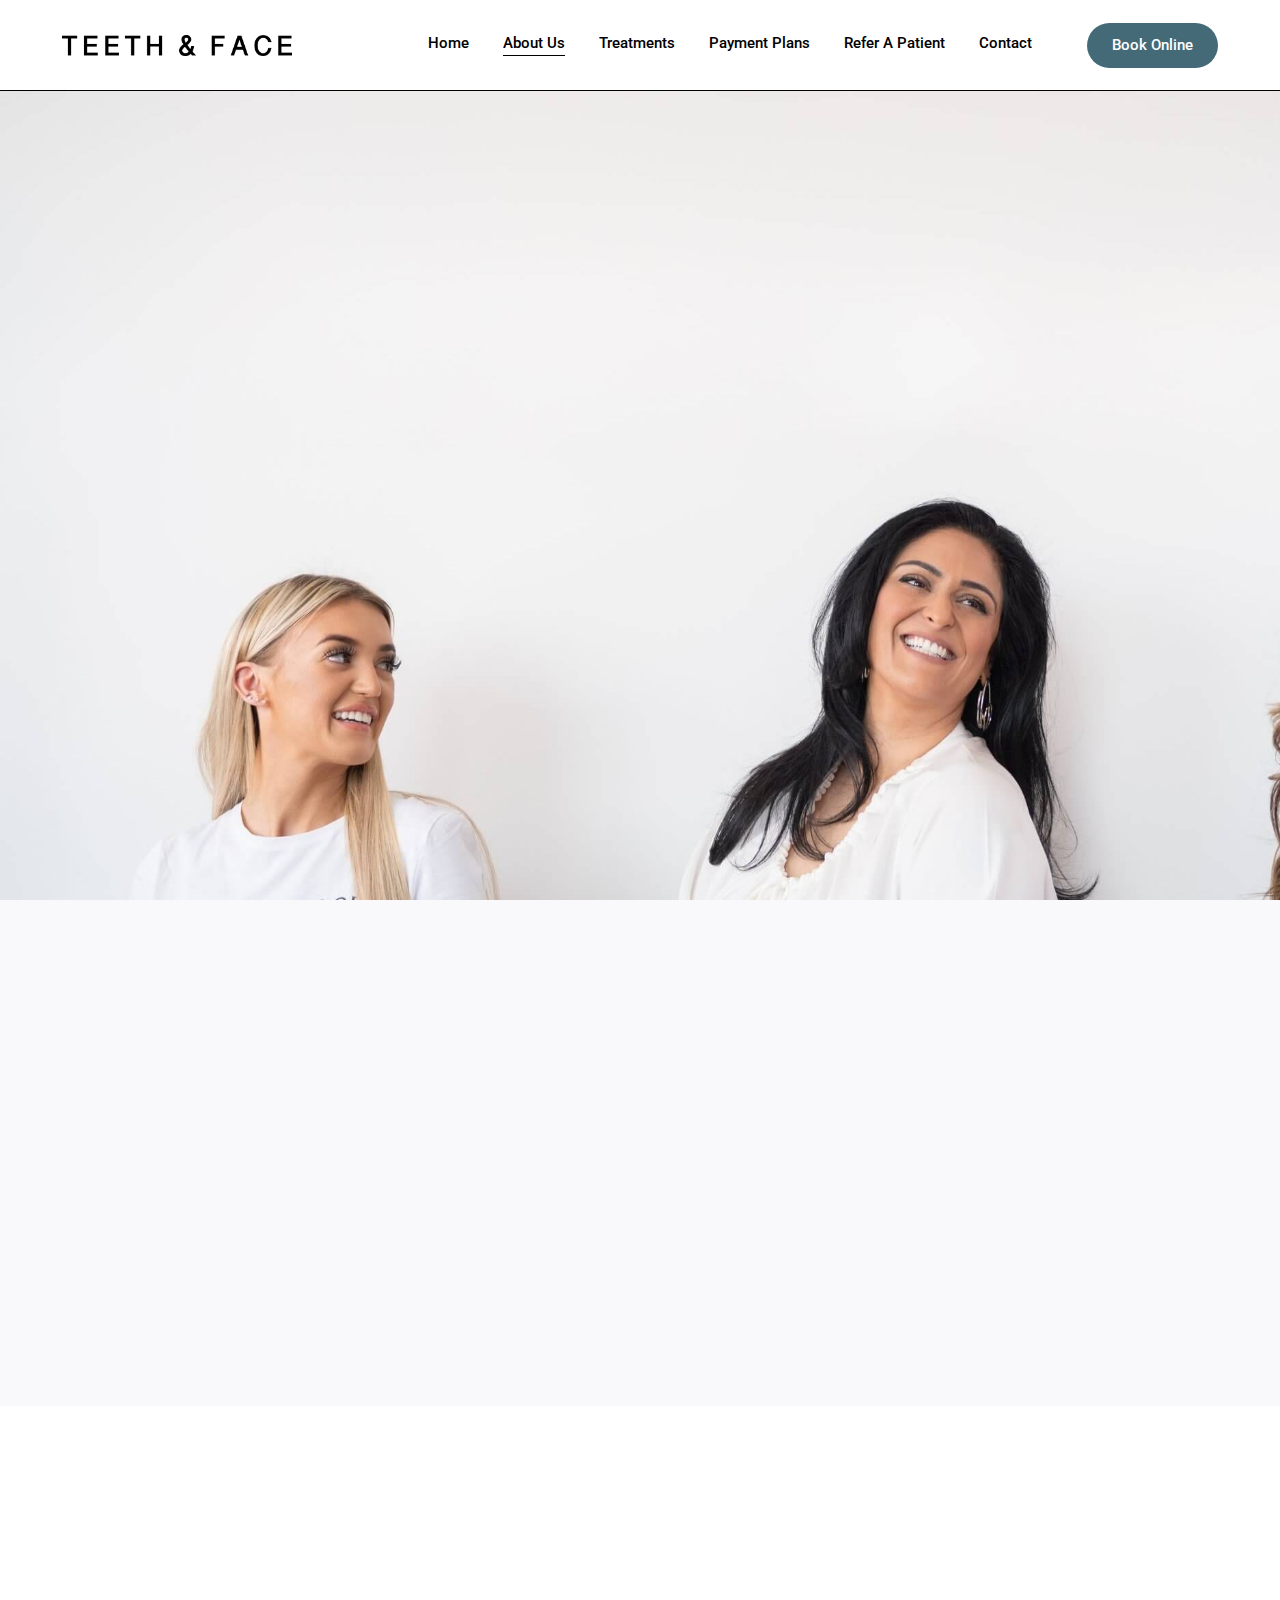
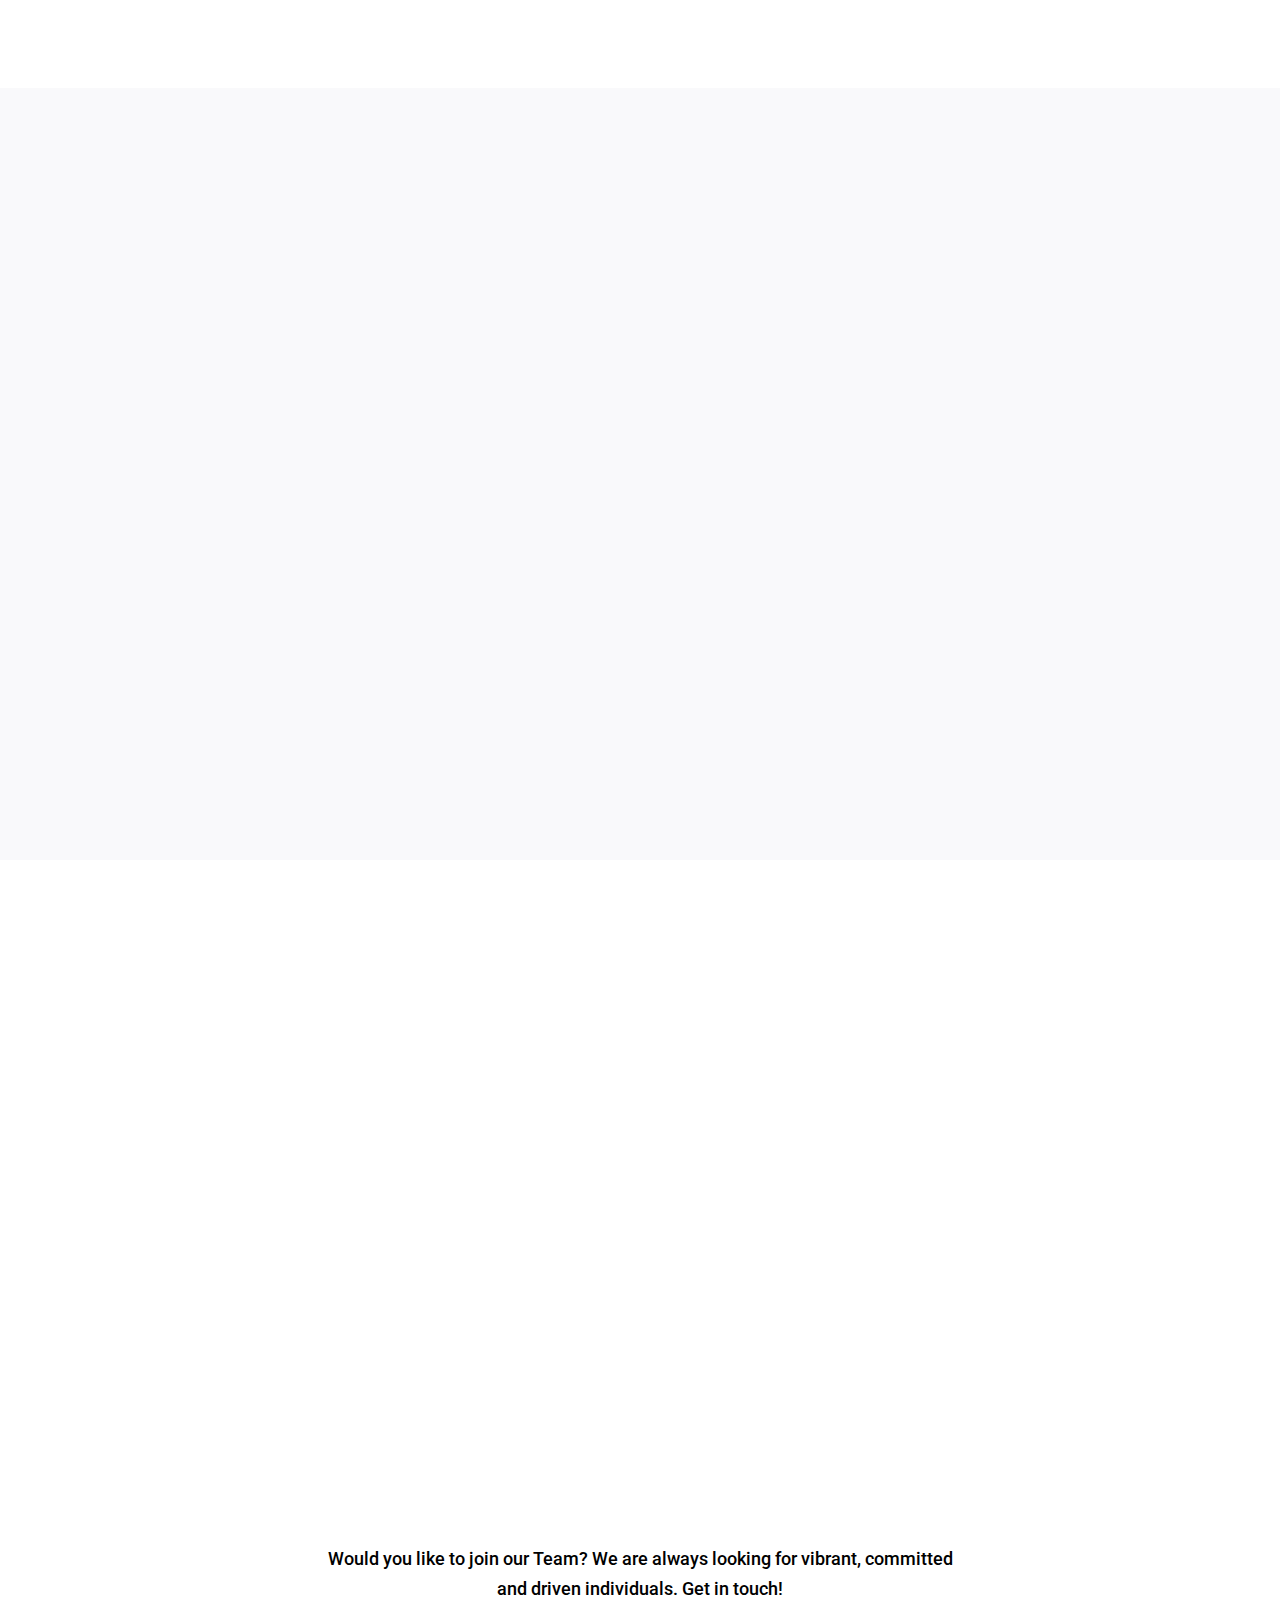
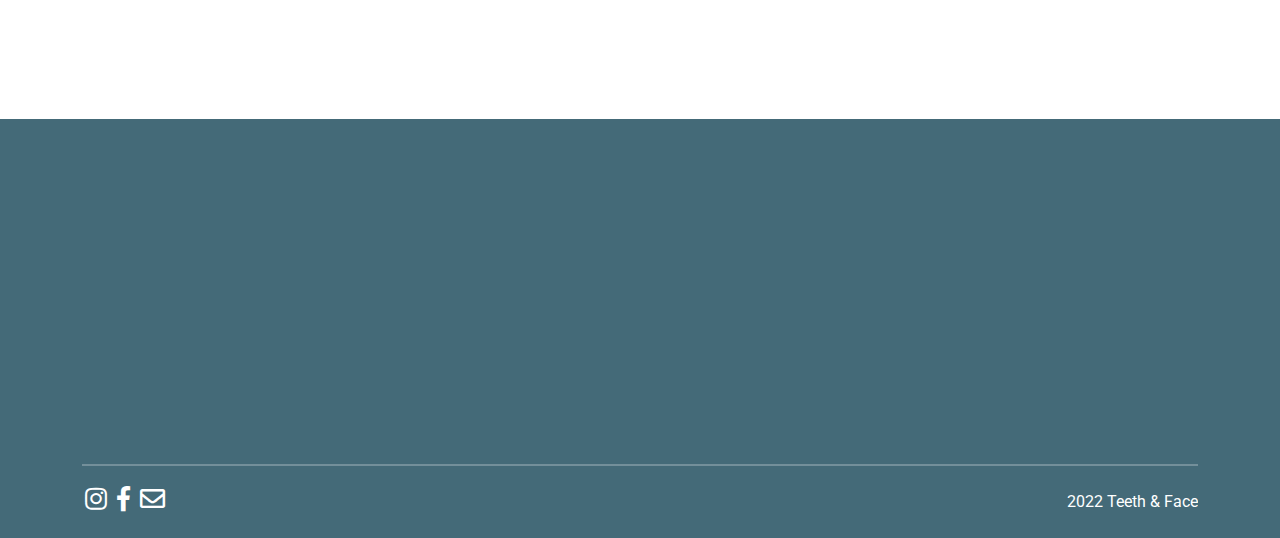
<file: about.html>
<!DOCTYPE html>
<html lang="en">

<head>
    <!-- ========== Meta Tags ========== -->
    <meta charset="UTF-8">
    <meta http-equiv="X-UA-Compatible" content="IE=edge">
    <meta name="viewport" content="width=device-width, initial-scale=1.0">
    <meta name="author" content="modinatheme">
    <!-- ======== Page title ============ -->
    <title>Cosmetic Dentistry Birmingham Facial Aesthetics </title>
    <!-- ========== Favicon Icon ========== -->
    <link rel="shortcut icon" href="assets/img/">
    <!-- ===========  All Stylesheet ================= -->
    <!--  Icon css plugins -->
    <link rel="stylesheet" href="assets/css/icons.css">
    <!--  animate css plugins -->
    <link rel="stylesheet" href="assets/css/animate.min.css">
    <!--  carousel css plugins -->
    <link rel="stylesheet" href="assets/css/owl.carousel.min.css">
    <!--  Bootstrap css plugins -->
    <link rel="stylesheet" href="assets/css/bootstrap.min.css">
    <!--  main style css file -->
    <link rel="stylesheet" href="assets/css/style.css">
    
</head>

<body class="body-wrapper">    
   <!-- welcome content start from here -->
    <header class="header-wrap" id="topbar">
        <div class="container-fluid">
            <div class="d-flex justify-content-between align-items-center py-3">
                <div class="logo">
                    <a href="index.html">
                        <img src="assets/img/logo.png" alt="logo">
                    </a>
                </div>
                <div class="main_content_nav d-flex align-items-center">
                    <div class="main-menu d-none d-lg-block">
                        <ul>
                            <li><a href="index.html">Home</a></li>
                            <li><a  class="active" href="about.html">About Us</a> </li>
                            <li><a href="treatments.html">Treatments</a></li>
                            <li><a href="payment-plans.html">Payment Plans</a></li>
                            <li><a href="refer.html">Refer a Patient</a></li>
                            <li><a href="contact.html">Contact</a></li>
                        </ul>
                    </div>
                    <div class="d-none d-sm-block pl-xl-0">
                        <a href="contact.html" class="theme-btn">Book Online</a>
                    </div>
                    <div class="mobile-nav-bar col-sm-1 col-6">
                        <div class="mobile-nav-wrap">                    
                            <div id="hamburger">
                                <i class="fal fa-bars"></i>
                            </div>
                            <!-- mobile menu - responsive menu  -->
                            <div class="mobile-nav">
                                <button type="button" class="close-nav">
                                    <i class="fal fa-times-circle"></i>
                                </button>
                                <nav class="sidebar-nav">
                                    <ul class="metismenu" id="mobile-menu">
                                        <li><a href="index.html">Home</a></li>
                                        <li><a href="about.html">About Us</a> </li>
                                        <li><a href="treatments.html">Treatments</a></li>
                                        <li><a href="payment-plans.html">Payment Plans</a></li>
                                        <li><a href="refer.html">Refer a Patient</a></li>
                                        <li><a href="contact.html">Contact</a></li>
                                    </ul>
                                </nav>
                            </div>                            
                        </div>
                        <div class="overlay"></div>
                    </div>
                </div>
            </div>
        </div>
    </header>
    <div class="offcanvas-overlay"></div> <!-- offcanvas-overlay -->

    <!-- banner section start -->
    <section class="banner_wrapper banner_wrapper_2 bg-center bg-cover" style="background-image: url(./assets/img/banner/banner_02.jpg);">
        <div class="container">
            <div class="row">
                <div class="col-12">
                    <div class="banner_title">
                        <!-- <h1>High-Quality Dental and Facial Aesthetics</h1>
                        <h4>We care about you!</h4>
                        <a href="#" class="theme-btn">Book Now</a> -->
                    </div>
                </div>
            </div>
        </div>
    </section>
    <!-- banner section end -->

    <!-- content-wrapper start -->
    <div class="content-wrapper overflow-hidden wow slideInUp" data-wow-duration="1s">
        <div class="content_wrapper_2">
            <div class="continer">
                <div class="content text-center wow slideInUp" data-wow-duration="1s">
                    <h1>High-Quality Dental and Facial Aesthetics</h1>
                    <div class="img_routet">
                        <img src="./assets/img/text_01.png" alt>
                    </div>
                </div>
            </div>
        </div>
        <div class="content text-center my-5 wow slideInDown" data-wow-duration="1s">
            <p>Conveniently located in Birmingham’s Historic Jewellery Quarter, delivering high-quality Dental and Facial Aesthetics treatments. We like natural looking results for all our patients.  We have appointments available within a week, meaning that you can get started straight away. Our surgeries are fully equipped with the latest technology and materials. Your environment will be relaxing and nurturing. </p>
        </div>
    </div>
    <!-- content-wrapper end -->

    <!-- card_wrapper start -->
   <section class="card_wrapper overflow-hidden scetion-padding second-bg">
    <div class="container">
        <div class="row">
            <div class="col-12">
                <div class="section-title text-center wow slideInDown" data-wow-duration="1s">
                    <h3 class="text-dark">Meet the Team</h3>
                </div>
            </div>
        </div>
        <div class="row">
            <div class="col-lg-3 col-md-4 col-sm-6 wow slideInUp" data-wow-duration="1s">
                <div class="single_card_man">
                    <div class="single_card_img">
                        <img src="./assets/img/card/card_04.jpg" alt="">
                    </div>
                    <div class="single_card_content">
                        <h3>Sonya</h3>
                        <span>Compliance Manager</span>
                    </div>
                </div>
            </div>
            <div class="col-lg-3 col-md-4 col-sm-6 wow slideInUp" data-wow-duration="1.5s">
                <div class="single_card_man">
                    <div class="single_card_img">
                        <img src="./assets/img/card/card_02.jpg" alt="">
                    </div>
                    <div class="single_card_content">
                        <h3>Alice</h3>
                        <span>Lead Nurse</span>
                    </div>
                </div>
            </div>
            <div class="col-lg-3 col-md-4 col-sm-6 wow slideInUp" data-wow-duration="2s">
                <div class="single_card_man">
                    <div class="single_card_img">
                        <img src="./assets/img/card/card_03.jpg" alt="">
                    </div>
                    <div class="single_card_content">
                        <h3>Shannon</h3>
                        <span>Patient Concierge</span>
                    </div>
                </div>
            </div>
            <div class="col-lg-3 col-md-4 col-sm-6 wow slideInUp" data-wow-duration="2.5s">
                <div class="single_card_man">
                    <div class="single_card_img">
                        <img src="./assets/img/card/card_01.jpg" alt="">
                    </div>
                    <div class="single_card_content">
                        <h3>Dr Gurprit</h3>
                        <span>Clinical Director</span>
                    </div>
                </div>
            </div>
        </div>
    </div>
   </section>
    <!-- card_wrapper end -->

    <!-- About wrapper start -->
    <section class="about_wrapper bg-transparent scetion-padding overflow-hidden">
        <div class="container">
            <div class="row align-items-center">
                <div class="col-lg-6 mt-30 wow slideInLeft" data-wow-duration="1s">
                    <div class="about_img">
                        <img src="./assets/img/img/img_01.jpg" alt="">
                    </div>
                </div>
                <div class="col-lg-6 mt-30 ps-lg-4 ps-0 wow slideInRight" data-wow-duration="1s">
                    <div class="about_content">
                        <h3>About Dr Gurprit</h3>
                        <p>Dr Gurprit’s passion is in delivering high quality Cosmetic Dentistry and Facial Aesthetics in a caring and relaxed manner. Her ability to connect with her patients and deliver great treatments for them, make her very popular with our patients.</p>
                        <p>When it comes to Facial Aesthetics, her focus is on natural results. Making people look like a better version of themselves- more rejuvenated and enhanced. Who doesn’t want that?!</p>
                        <a href="#" class="theme-btn">Learn More</a>
                    </div>
                </div>
            </div>
        </div>
    </section>
    <!-- About wrapper end -->

    <!-- Call to Action wrapper start -->
    <section class="cta_wrapper_2 scetion_bottom overflow-hidden">
        <div class="container">
            <div class="row">
                <div class="col-12">
                    <div class="section-title text-center">
                        <p>Would you like to join our Team? We are always looking for vibrant, committed and driven individuals. Get in touch!</p>
                    </div>
                </div>
            </div>
        </div>
    </section>
    <!-- Call to Action wrapper end -->

    <!-- footer wrapper start -->
    <footer class="footer-wrap overflow-hidden">
        <div class="container">
            <div class="row justify-content-between mb-30">
                <div class="col-md-4 col-12 pr-xl-4 wow slideInUp" data-wow-duration="1s">
                    <div class="single-footer-wid">
                        <div class="wid-title">
                            <h3>We’re here to help!</h3>
                        </div>
                        <ul>
                            <li><a href="https://hello@teethface.co.uk">hello@teethface.co.uk</a></li>
                            <li>07485788087</li>
                        </ul>
                    </div>
                </div> 
                <div class="col-md-4 col-12 wow slideInUp" data-wow-duration="1.5s">                        
                    <div class="single-footer-wid">
                        <div class="wid-title">
                            <h3>The Clinic</h3>
                        </div>
                        <ul>
                            <li>3 Legge Ln</li>
                            <li>Birmingham B1 3LD</li>
                        </ul>
                    </div>
                </div> 
                <div class="col-md-4 col-12 wow slideInUp" data-wow-duration="2s">
                    <div class="single-footer-wid">
                        <div class="wid-title">
                            <h3>Explore</h3>
                        </div>
                        <ul>
                            <li><a href="#">Treatments</a></li>
                            <li><a href="#">About</a> </li>
                            <li><a href="#">Payment Plans</a></li>
                            <li><a href="#">Complaints</a></li>
                            <li><a href="#">Privacy Policy</a></li>
                        </ul>
                    </div>
                </div> 
            </div>
        </div>
        <div class="container">
            <hr>
            <div class="footer_bottom">
                <div class="footer_link">
                    <a href="#"><i class="fab fa-instagram"></i></a>
                    <a href="#"><i class="fab fa-facebook-f"></i></a>
                    <a href="#"><i class="far fa-envelope"></i></a>
                </div>
                <p>2022 Teeth & Face</p>
            </div>
        </div>
    </footer>
    <!-- footer wrapper end -->
    
    <!--  ALl JS Plugins
    ====================================== -->
    <script src="assets/js/jquery.min.js"></script>
    <script src="assets/js/bootstrap.min.js"></script>
    <script src="assets/js/scrollUp.min.js"></script>
    <script src="assets/js/owl.carousel.min.js"></script>
    <script src="assets/js/aos.min.js"></script>
    <script src="assets/js/active.js"></script>
</body>

</html>
</file>
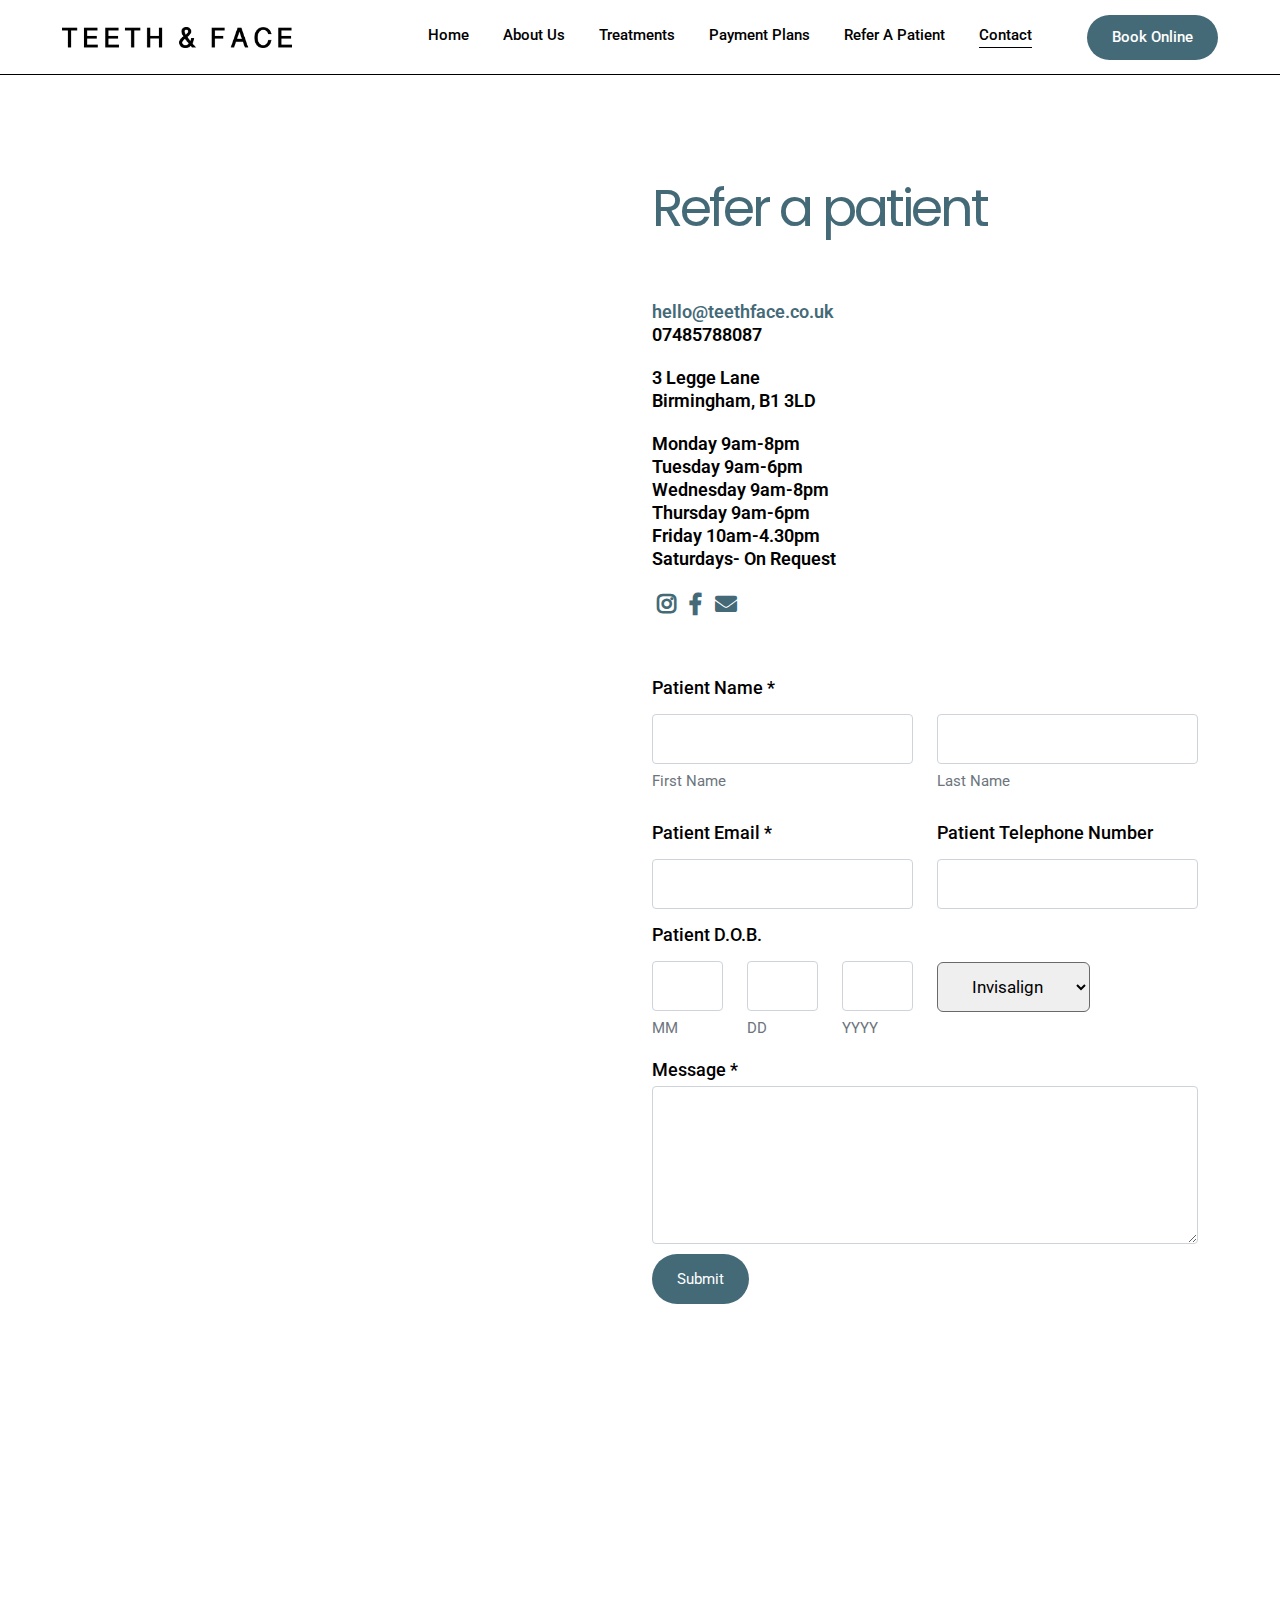
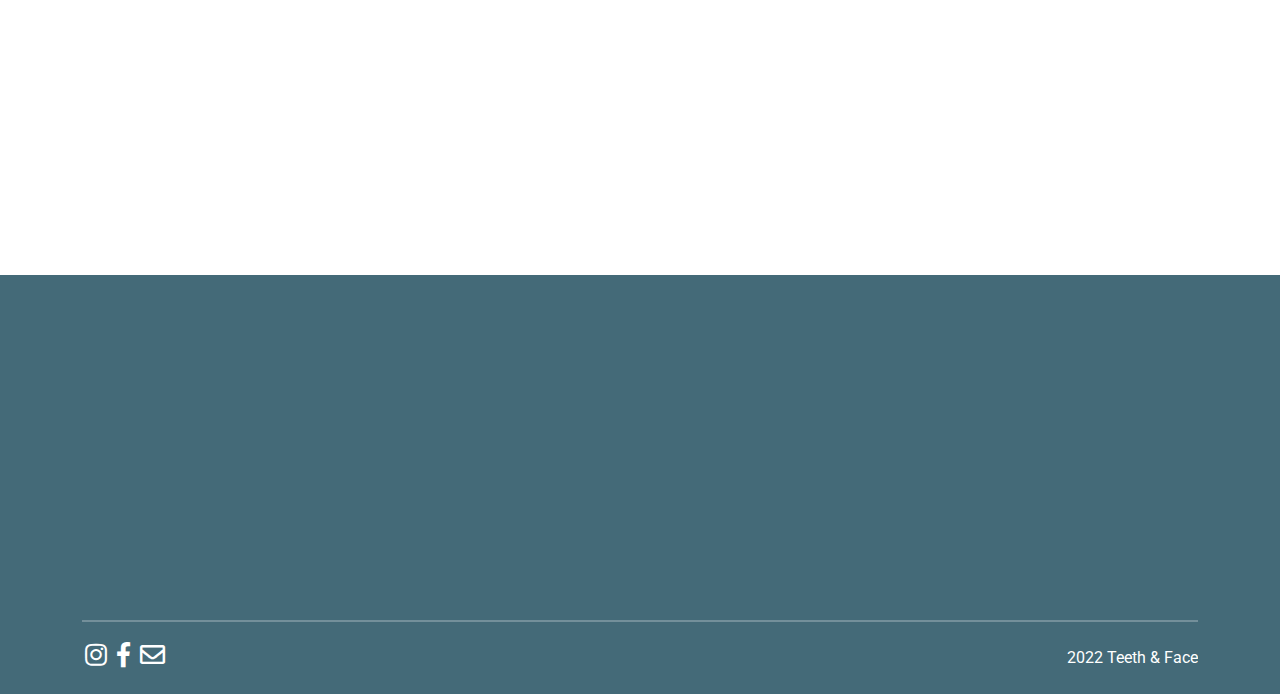
<file: contact.html>
<!DOCTYPE html>
<html lang="en">

<head>
    <!-- ========== Meta Tags ========== -->
    <meta charset="UTF-8">
    <meta http-equiv="X-UA-Compatible" content="IE=edge">
    <meta name="viewport" content="width=device-width, initial-scale=1.0">
    <meta name="author" content="modinatheme">
    <!-- ======== Page title ============ -->
    <title>Cosmetic Dentistry Birmingham Facial Aesthetics </title>
    <!-- ========== Favicon Icon ========== -->
    <link rel="shortcut icon" href="assets/img/">
    <!-- ===========  All Stylesheet ================= -->
   <!--  Icon css plugins -->
   <link rel="stylesheet" href="assets/css/icons.css">
   <!--  animate css plugins -->
   <link rel="stylesheet" href="assets/css/animate.min.css">
   <!--  carousel css plugins -->
   <link rel="stylesheet" href="assets/css/owl.carousel.min.css">
   <!--  Bootstrap css plugins -->
   <link rel="stylesheet" href="assets/css/bootstrap.min.css">
   <!--  main style css file -->
   <link rel="stylesheet" href="assets/css/style.css">
    
</head>

<body class="body-wrapper">    
    <!-- welcome content start from here -->
    <header class="header-wrap" id="topbar">
        <div class="container-fluid">
            <div class="d-flex justify-content-between align-items-center py-2">
                <div class="logo">
                    <a href="index.html">
                        <img src="assets/img/logo.png" alt="logo">
                    </a>
                </div>
                <div class="main_content_nav d-flex align-items-center">
                    <div class="main-menu d-none d-lg-block">
                        <ul>
                            <li><a href="index.html">Home</a></li>
                            <li><a href="about.html">About Us</a> </li>
                            <li><a href="treatments.html">Treatments</a></li>
                            <li><a href="payment-plans.html">Payment Plans</a></li>
                            <li><a href="refer.html">Refer a Patient</a></li>
                            <li><a class="active" href="contact.html">Contact</a></li>
                        </ul>
                    </div>
                    <div class="d-none d-sm-block pl-xl-0">
                        <a href="contact.html" class="theme-btn">Book Online</a>
                    </div>
                    <div class="mobile-nav-bar col-sm-1 col-6">
                        <div class="mobile-nav-wrap">                    
                            <div id="hamburger">
                                <i class="fal fa-bars"></i>
                            </div>
                            <!-- mobile menu - responsive menu  -->
                            <div class="mobile-nav">
                                <button type="button" class="close-nav">
                                    <i class="fal fa-times-circle"></i>
                                </button>
                                <nav class="sidebar-nav">
                                    <ul class="metismenu" id="mobile-menu">
                                        <li><a href="index.html">Home</a></li>
                                        <li><a href="about.html">About Us</a> </li>
                                        <li><a href="treatments.html">Treatments</a></li>
                                        <li><a href="payment-plans.html">Payment Plans</a></li>
                                        <li><a href="refer.html">Refer a Patient</a></li>
                                        <li><a href="contact.html">Contact</a></li>
                                    </ul>
                                </nav>
                            </div>                            
                        </div>
                        <div class="overlay"></div>
                    </div>
                </div>
            </div>
        </div>
    </header>
    <div class="offcanvas-overlay"></div> <!-- offcanvas-overlay -->


    <!-- contact_form_wrapper start -->
    <section class="contact_form_wrapper scetion_top">
        <div class="container">
            <div class="contact_form contact_form_2">
                <div class="row">
                    <div class="col-lg-6">
                        <div class="map">
                          <iframe src="https://www.google.com/maps/embed?pb=!1m14!1m12!1m3!1d6990872.580735703!2d-101.71911709871588!3d40.340277650884495!2m3!1f0!2f0!3f0!3m2!1i1024!2i768!4f13.1!5e0!3m2!1sen!2sbd!4v1672656337392!5m2!1sen!2sbd" width="508" height="500" style="border:0;" allowfullscreen="" loading="lazy" referrerpolicy="no-referrer-when-downgrade"></iframe>
                        </div>
                    </div>
                    <div class="col-lg-6">
                        <div class="section-title mb-40">
                            <h1 class="pb-40">Refer a patient</h1>
                            <div class="working_widget-time">
                                <ul>
                                    <li><a href="https://www.teethface.co.uk/">hello@teethface.co.uk</a></li>
                                    <li>07485788087</li>
                                </ul>
                                <ul>
                                    <li>3 Legge Lane</li>
                                    <li>Birmingham, B1 3LD</li>
                                </ul>
                                <ul>
                                    <li>Monday 9am-8pm</li>
                                    <li>Tuesday 9am-6pm</li>
                                    <li>Wednesday 9am-8pm</li>
                                    <li>Thursday 9am-6pm</li>
                                    <li>Friday 10am-4.30pm</li>
                                    <li>Saturdays- On Request</li>
                                </ul>
                                <ul class="icon_links">
                                    <li><a href="#"><i class="fab fa-instagram"></i></a></li>
                                    <li><a href="#"><i class="fab fa-facebook-f"></i></a></li>
                                    <li><a href="#"><i class="far fa-envelope"></i></a></li>
                                </ul>
                            </div>
                        </div>
                        <form action="#">
                            <div class="row align-items-center">
                                <div class="col-md-6">
                                    <div class="form-group">
                                        <label for="fast">Patient Name *</label>
                                        <input type="text" class="form-control" id="fast" aria-describedby="emailHelp">
                                        <small id="emailHelp" class="form-text text-muted">First Name</small>
                                    </div>
                                </div>
                                <div class="col-md-6">
                                    <div class="form-group">
                                        <label for="last"></label>
                                        <input type="text" class="form-control" id="last" aria-describedby="emailHelp">
                                        <small id="emailHelp" class="form-text text-muted">Last Name</small>
                                    </div>
                                </div>
                                <div class="col-md-6">
                                    <div class="form-group">
                                        <label for="email">Patient Email *</label>
                                        <input type="email" class="form-control" id="email">
                                    </div>
                                </div>
                                <div class="col-md-6">
                                    <div class="form-group">
                                        <label for="Number">Patient Telephone Number</label>
                                        <input type="text" class="form-control" id="Number">
                                    </div>
                                </div>
        
                                <div class="col-md-6">
                                    <div class="row">
                                        <label for="last">Patient D.O.B.</label>
                                        <div class="col-sm-4">
                                            <div class="form-group">
                                                
                                                <input type="text" class="form-control" id="last" aria-describedby="emailHelp">
                                                <small id="emailHelp" class="form-text text-muted">MM</small>
                                            </div>
                                        </div>
                                        <div class="col-sm-4">
                                            <div class="form-group">
                                                <!-- <label ></label> -->
                                                <input type="text" class="form-control" id="last" aria-describedby="emailHelp">
                                                <small id="emailHelp" class="form-text text-muted">DD</small>
                                            </div>
                                        </div>
                                        <div class="col-sm-4">
                                            <div class="form-group">
                                                <!-- <label></label> -->
                                                <input type="text" class="form-control" id="last" aria-describedby="emailHelp">
                                                <small id="emailHelp" class="form-text text-muted">YYYY</small>
                                            </div>
                                        </div>
                                    </div>
                                </div>
                                <div class="col-md-6">
                                    <select name="#" id="#">
                                        <option value="1">Invisalign</option>
                                        <option value="2">Invisalign</option>
                                        <option value="3">Invisalign</option>
                                        <option value="4">Invisalign</option>
                                        <option value="5">Invisalign</option>
                                    </select>
                                </div>
                                <div class="col-12">
                                    <label for="referral">Message *</label>
                                    <textarea name="" id="referral" cols="4" rows="6" class="form-control"></textarea>
                                </div>
                                <div class="col-12">
                                    <input type="submit" value="Submit" class="theme-btn">
                                </div>
                            </div>
                        </form>
                    </div>
                </div>
            </div>
        </div>
    </section>
    <!-- contact_form_wrapper end -->

    <!-- card_wrapper section start -->
    <section class="card_wrapper scetion-padding">
        <div class="container">
            <div class="row">
                <div class="top_card wow slideInUp" data-wow-duration="1s">
                    <div class="row align-items-center">
                        <div class="col-md-8">
                            <div class="logo">
                                <img src="./assets/img/icon/goolge.png" alt="">
                                <span>Rating</span>
                                <div class="d-flex align-items-center">
                                    <h4>5.0</h4>
                                    <span>
                                        <i class="fas fa-star"></i>
                                        <i class="fas fa-star"></i>
                                        <i class="fas fa-star"></i>
                                        <i class="fas fa-star"></i>
                                    </span>
                                    <small>93reviews</small>
                                </div>
                            </div>
                            <div class="content"></div>
                        </div>
                        <div class="col-md-4 text-start text-md-end">
                            <a href="#" class="theme-btn theme-btn_2">Write a review</a>
                        </div>
                    </div>
                </div>

                <div class="card_widget owl-carousel mt-30 wow slideInUp" data-wow-duration="1s">
                    <div class="single_card_item ">
                        <div class="author d-flex align-items-center">
                            <div class="author_img bg-center bg-cover" style="background-image: url(./assets/img/icon/man_01.png);"></div>
                            <div class="author_content">
                                <h4>Ravita Pannu (#RP)</h4>
                                <div class=" d-flex align-items-center">
                                    <span>
                                        <i class="fas fa-star"></i>
                                        <i class="fas fa-star"></i>
                                        <i class="fas fa-star"></i>
                                        <i class="fas fa-star"></i>
                                    </span>
                                    <small>93reviews</small>
                                </div>
                                
                            </div>
                        </div>
                        <div class="content_card">
                            <p>Lorem ipsum dolor sit amet consectetur, adipisicing elit. Praesentium necessitatibus laudantium maiores eaque sed dolore qui, illo sunt illum nisi?</p>
                        </div>
                    </div>
                    <div class="single_card_item ">
                        <div class="author d-flex align-items-center">
                            <div class="author_img bg-center bg-cover" style="background-image: url(./assets/img/icon/man_01.png);"></div>
                            <div class="author_content">
                                <h4>Ravita Pannu (#RP)</h4>
                                <div class=" d-flex align-items-center">
                                    <span>
                                        <i class="fas fa-star"></i>
                                        <i class="fas fa-star"></i>
                                        <i class="fas fa-star"></i>
                                        <i class="fas fa-star"></i>
                                    </span>
                                    <small>93reviews</small>
                                </div>
                                
                            </div>
                        </div>
                        <div class="content_card">
                            <p>Lorem ipsum dolor sit amet consectetur, adipisicing elit. Praesentium necessitatibus laudantium maiores eaque sed dolore qui, illo sunt illum nisi?</p>
                        </div>
                    </div>
                    <div class="single_card_item ">
                        <div class="author d-flex align-items-center">
                            <div class="author_img bg-center bg-cover" style="background-image: url(./assets/img/icon/man_01.png);"></div>
                            <div class="author_content">
                                <h4>Ravita Pannu (#RP)</h4>
                                <div class=" d-flex align-items-center">
                                    <span>
                                        <i class="fas fa-star"></i>
                                        <i class="fas fa-star"></i>
                                        <i class="fas fa-star"></i>
                                        <i class="fas fa-star"></i>
                                    </span>
                                    <small>93reviews</small>
                                </div>
                                
                            </div>
                        </div>
                        <div class="content_card">
                            <p>Lorem ipsum dolor sit amet consectetur, adipisicing elit. Praesentium necessitatibus laudantium maiores eaque sed dolore qui, illo sunt illum nisi?</p>
                        </div>
                    </div>
                    <div class="single_card_item ">
                        <div class="author d-flex align-items-center">
                            <div class="author_img bg-center bg-cover" style="background-image: url(./assets/img/icon/man_01.png);"></div>
                            <div class="author_content">
                                <h4>Ravita Pannu (#RP)</h4>
                                <div class=" d-flex align-items-center">
                                    <span>
                                        <i class="fas fa-star"></i>
                                        <i class="fas fa-star"></i>
                                        <i class="fas fa-star"></i>
                                        <i class="fas fa-star"></i>
                                    </span>
                                    <small>93reviews</small>
                                </div>
                                
                            </div>
                        </div>
                        <div class="content_card">
                            <p>Lorem ipsum dolor sit amet consectetur, adipisicing elit. Praesentium necessitatibus laudantium maiores eaque sed dolore qui, illo sunt illum nisi?</p>
                        </div>
                    </div>
                    <div class="single_card_item ">
                        <div class="author d-flex align-items-center">
                            <div class="author_img bg-center bg-cover" style="background-image: url(./assets/img/icon/man_01.png);"></div>
                            <div class="author_content">
                                <h4>Ravita Pannu (#RP)</h4>
                                <div class=" d-flex align-items-center">
                                    <span>
                                        <i class="fas fa-star"></i>
                                        <i class="fas fa-star"></i>
                                        <i class="fas fa-star"></i>
                                        <i class="fas fa-star"></i>
                                    </span>
                                    <small>93reviews</small>
                                </div>
                                
                            </div>
                        </div>
                        <div class="content_card">
                            <p>Lorem ipsum dolor sit amet consectetur, adipisicing elit. Praesentium necessitatibus laudantium maiores eaque sed dolore qui, illo sunt illum nisi?</p>
                        </div>
                    </div>
                </div>
            </div>
        </div>
    </section>
    <!-- card_wrapper section end -->

    <!-- footer wrapper start -->
    <footer class="footer-wrap overflow-hidden">
        <div class="container">
            <div class="row justify-content-between mb-30">
                <div class="col-md-4 col-12 pr-xl-4 wow slideInUp" data-wow-duration="1s">
                    <div class="single-footer-wid">
                        <div class="wid-title">
                            <h3>We’re here to help!</h3>
                        </div>
                        <ul>
                            <li><a href="https://hello@teethface.co.uk">hello@teethface.co.uk</a></li>
                            <li>07485788087</li>
                        </ul>
                    </div>
                </div> 
                <div class="col-md-4 col-12 wow slideInUp" data-wow-duration="1.5s">                        
                    <div class="single-footer-wid">
                        <div class="wid-title">
                            <h3>The Clinic</h3>
                        </div>
                        <ul>
                            <li>3 Legge Ln</li>
                            <li>Birmingham B1 3LD</li>
                        </ul>
                    </div>
                </div> 
                <div class="col-md-4 col-12 wow slideInUp" data-wow-duration="2s">
                    <div class="single-footer-wid">
                        <div class="wid-title">
                            <h3>Explore</h3>
                        </div>
                        <ul>
                            <li><a href="#">Treatments</a></li>
                            <li><a href="#">About</a> </li>
                            <li><a href="#">Payment Plans</a></li>
                            <li><a href="#">Complaints</a></li>
                            <li><a href="#">Privacy Policy</a></li>
                        </ul>
                    </div>
                </div> 
            </div>
        </div>
        <div class="container">
            <hr>
            <div class="footer_bottom">
                <div class="footer_link">
                    <a href="#"><i class="fab fa-instagram"></i></a>
                    <a href="#"><i class="fab fa-facebook-f"></i></a>
                    <a href="#"><i class="far fa-envelope"></i></a>
                </div>
                <p>2022 Teeth & Face</p>
            </div>
        </div>
    </footer>
    <!-- footer wrapper end -->
    
  <!--  ALl JS Plugins
    ====================================== -->
    <script src="assets/js/jquery.min.js"></script>
    <script src="assets/js/bootstrap.min.js"></script>
    <script src="assets/js/scrollUp.min.js"></script>
    <script src="assets/js/owl.carousel.min.js"></script>
    <script src="assets/js/aos.min.js"></script>
    <script src="assets/js/active.js"></script>
</body>

</html>
</file>
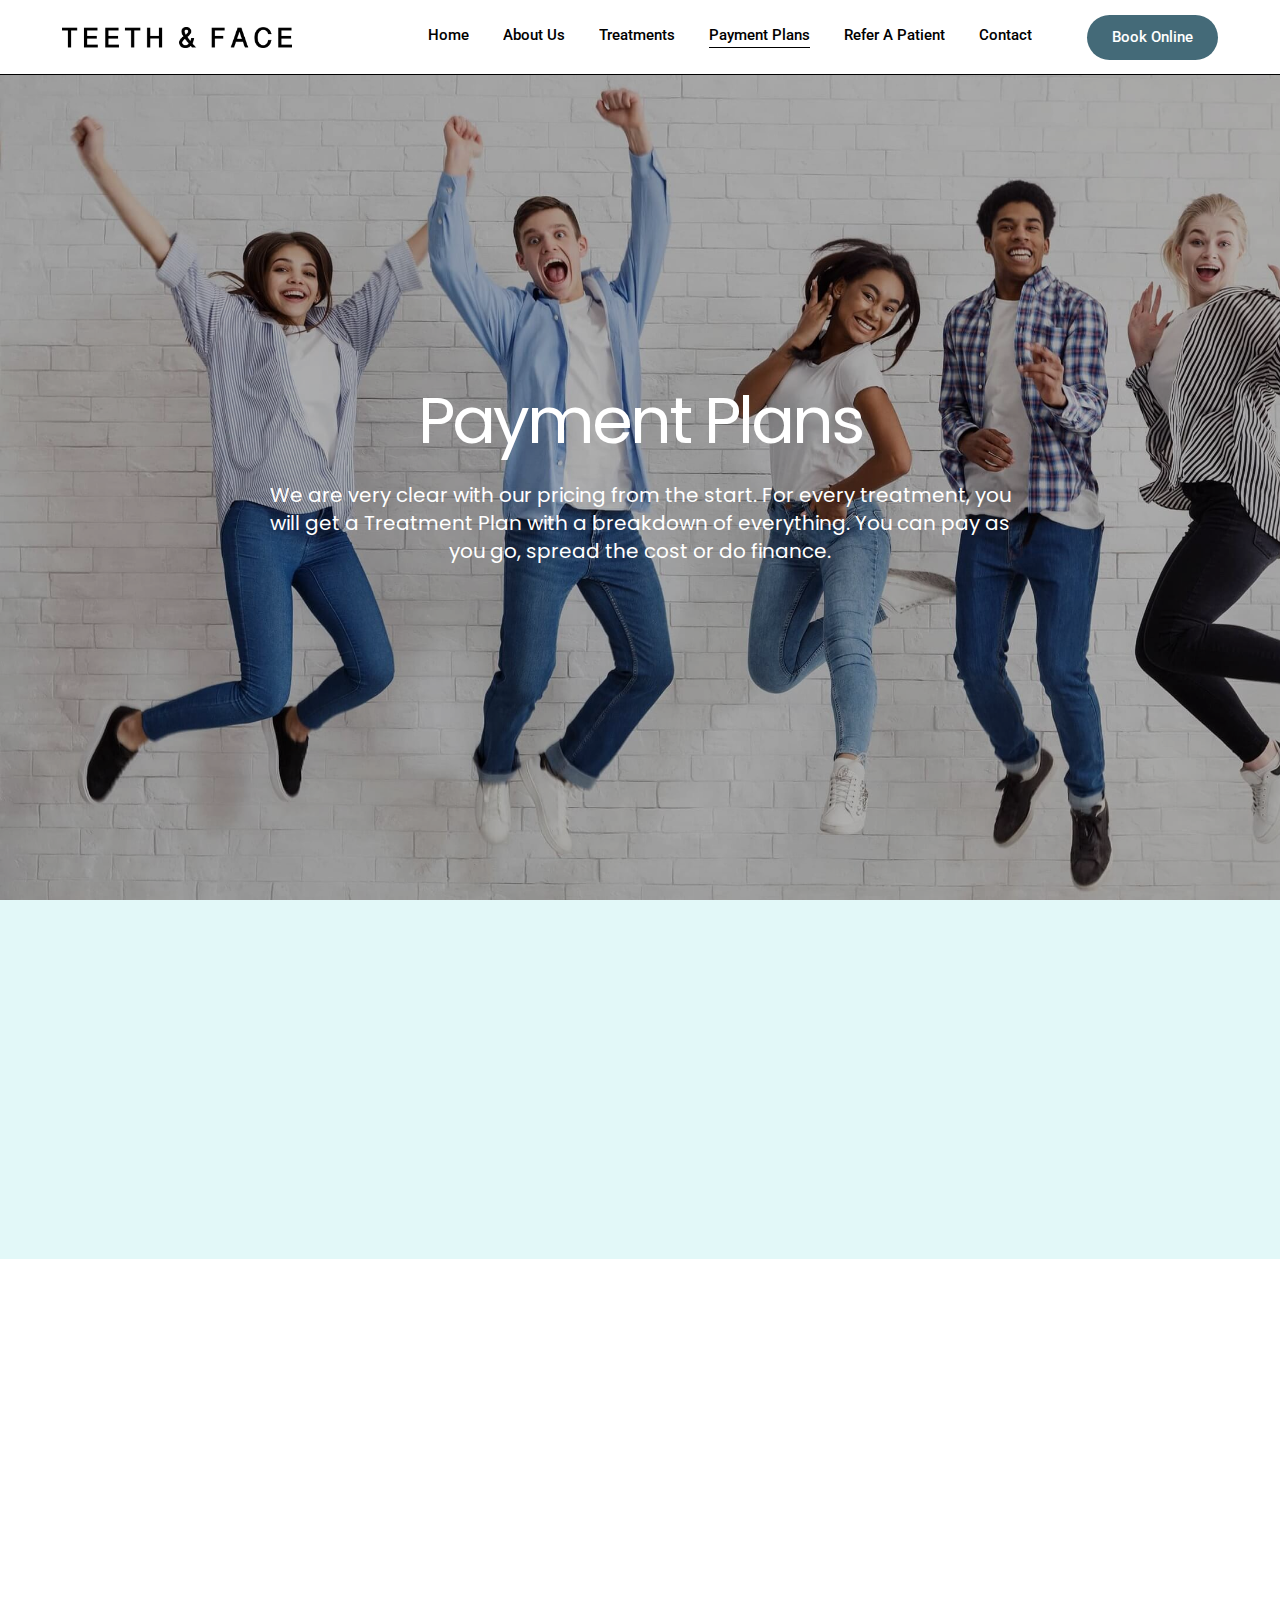
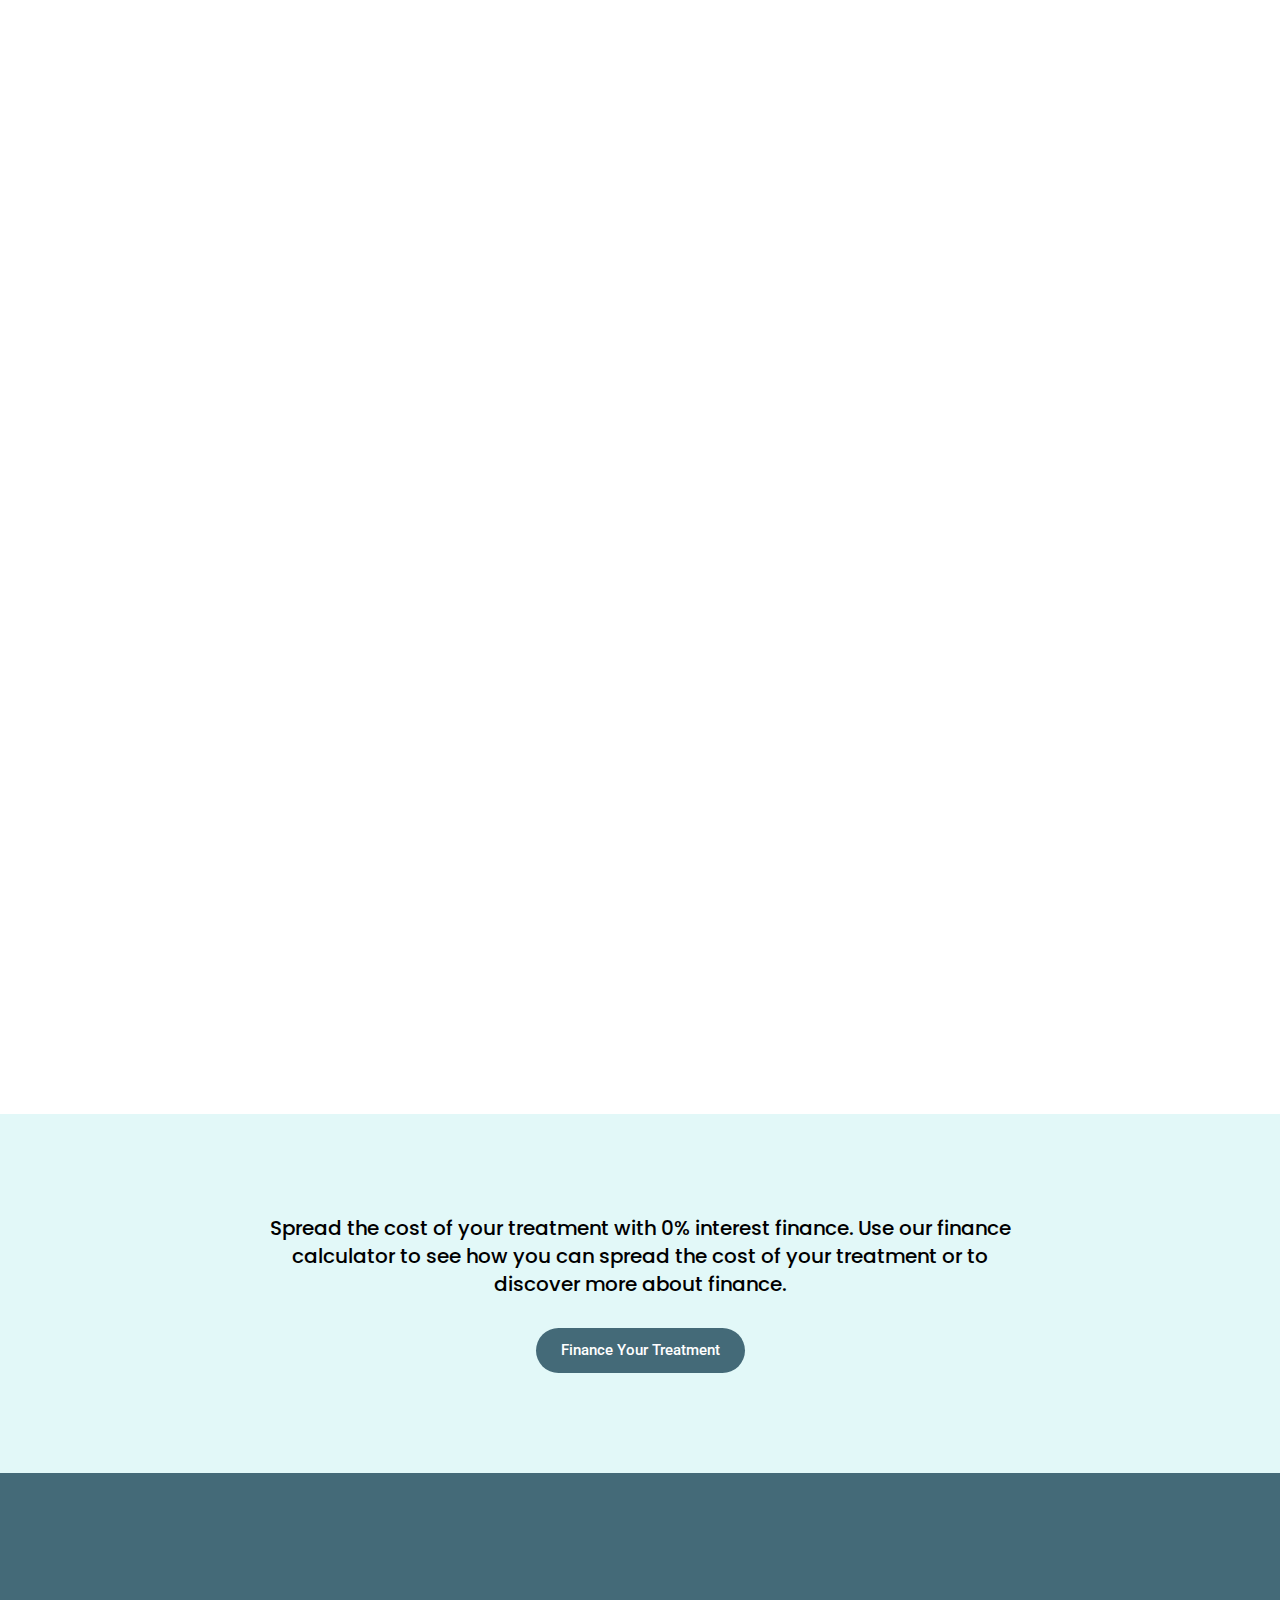
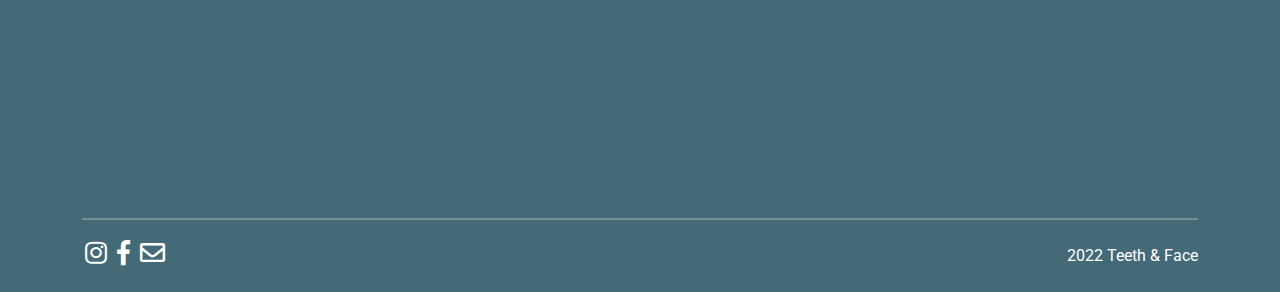
<file: payment-plans.html>
<!DOCTYPE html>
<html lang="en">

<head>
    <!-- ========== Meta Tags ========== -->
    <meta charset="UTF-8">
    <meta http-equiv="X-UA-Compatible" content="IE=edge">
    <meta name="viewport" content="width=device-width, initial-scale=1.0">
    <meta name="author" content="modinatheme">
    <!-- ======== Page title ============ -->
    <title>Cosmetic Dentistry Birmingham Facial Aesthetics </title>
    <!-- ========== Favicon Icon ========== -->
    <link rel="shortcut icon" href="assets/img/">
    <!-- ===========  All Stylesheet ================= -->
    <!--  Icon css plugins -->
    <link rel="stylesheet" href="assets/css/icons.css">
    <!--  animate css plugins -->
    <link rel="stylesheet" href="assets/css/animate.min.css">
    <!--  carousel css plugins -->
    <link rel="stylesheet" href="assets/css/owl.carousel.min.css">
    <!--  Bootstrap css plugins -->
    <link rel="stylesheet" href="assets/css/bootstrap.min.css">
    <!--  main style css file -->
    <link rel="stylesheet" href="assets/css/style.css">
    
</head>

<body class="body-wrapper">    
    <!-- welcome content start from here -->
    <header class="header-wrap" id="topbar">
        <div class="container-fluid">
            <div class="d-flex justify-content-between align-items-center py-2">
                <div class="logo">
                    <a href="index.html">
                        <img src="assets/img/logo.png" alt="logo">
                    </a>
                </div>
                <div class="main_content_nav d-flex align-items-center">
                    <div class="main-menu d-none d-lg-block">
                        <ul>
                            <li><a href="index.html">Home</a></li>
                            <li><a href="about.html">About Us</a> </li>
                            <li><a href="treatments.html">Treatments</a></li>
                            <li><a class="active" href="payment-plans.html">Payment Plans</a></li>
                            <li><a href="refer.html">Refer a Patient</a></li>
                            <li><a href="contact.html">Contact</a></li>
                        </ul>
                    </div>
                    <div class="d-none d-sm-block pl-xl-0">
                        <a href="contact.html" class="theme-btn">Book Online</a>
                    </div>
                    <div class="mobile-nav-bar col-sm-1 col-6">
                        <div class="mobile-nav-wrap">                    
                            <div id="hamburger">
                                <i class="fal fa-bars"></i>
                            </div>
                            <!-- mobile menu - responsive menu  -->
                            <div class="mobile-nav">
                                <button type="button" class="close-nav">
                                    <i class="fal fa-times-circle"></i>
                                </button>
                                <nav class="sidebar-nav">
                                    <ul class="metismenu" id="mobile-menu">
                                        <li><a href="index.html">Home</a></li>
                                        <li><a href="about.html">About Us</a> </li>
                                        <li><a href="treatments.html">Treatments</a></li>
                                        <li><a href="payment-plans.html">Payment Plans</a></li>
                                        <li><a href="refer.html">Refer a Patient</a></li>
                                        <li><a href="contact.html">Contact</a></li>
                                    </ul>
                                </nav>
                            </div>                            
                        </div>
                        <div class="overlay"></div>
                    </div>
                </div>
            </div>
        </div>
    </header>
    <div class="offcanvas-overlay"></div> <!-- offcanvas-overlay -->

    <!-- banner section start -->
    <section class="banner_wrapper bg-center bg-cover" style="background-image: url(./assets/img/banner/banner_05.jpg);">
        <div class="container">
            <div class="row">
                <div class="col-12">
                    <div class="banner_title text-center m-0 m-auto wow slideInLeft" data-wow-duration="1s">
                        <h1>Payment Plans</h1>
                        <h4>We are very clear with our pricing from the start. For every treatment, you will get a Treatment Plan with a breakdown of everything. You can pay as you go, spread the cost or do finance. </h4>
                    </div>
                </div>
            </div>
        </div>
    </section>
    <!-- banner section end -->

    <!-- Call to Action wrapper start -->
    <section class="cta_wrapper cta_wrapper_4 scetion-padding overflow-hidden">
        <div class="container">
            <div class="row">
                <div class="col-12 wow slideInDown" data-wow-duration="1s">
                    <div class="section-title text-center">
                        <h4>Spread the cost of your treatment with 0% interest finance. Use our finance calculator to see how you can spread the cost of your treatment or to discover more about finance.</h4>
                        <a href="#" class="theme-btn mt-30">Finance your Treatment</a>
                    </div>
                </div>
            </div>
        </div>
    </section>
    <!-- Call to Action wrapper end -->

    <div class="banner_wrapper banner_wrapper_2 bg-cover bg-center wow slideInLeft" data-wow-duration="1s" style="background-image: url(./assets/img/banner/banner_06.jpg);"></div>
    
    <!-- content_wrapper section start -->
    <section class="content_wrapper scetion-padding">
        <div class="container">
            <div class="row">
                <div class="col-12">
                    <div class="section-title text-center mb-30 wow slideInUp" data-wow-duration="1s">
                        <h3>What Our Patients Think About Our Payment Plans </h3>
                    </div>
                </div>
            </div>
            <div class="row">
               <div class="col-lg-6 mt-30 wow slideInLeft" data-wow-duration="1s">
                <div class="section-title text-center">
                    <h3>“Having Invisalign was something I’d always wanted but was unsure how I’d be able to afford it. I found the finance option best suited my needs, and it was quick and easy to set up online. ”</h3>
                    <span>— Liz</span>
                </div>
               </div>
               <div class="col-lg-6 mt-30 wow slideInRight" data-wow-duration="1s">
                <div class="section-title text-center">
                    <h3>“The team at Teeth & Face were able to outline a payment plan that worked for me. I had to pay a deposit , and the remainder of the repayments were spread over 4 equal payments.”</h3>
                    <span>— Ahmed</span>
                </div>
               </div>
            </div>
        </div>
    </section>
    <!-- content_wrapper section start -->
    <!-- Call to Action wrapper start -->
    <section class="cta_wrapper cta_wrapper_4 scetion-padding overflow-hidden">
        <div class="container">
            <div class="row">
                <div class="col-12">
                    <div class="section-title text-center">
                        <h4>Spread the cost of your treatment with 0% interest finance. Use our finance calculator to see how you can spread the cost of your treatment or to discover more about finance.</h4>
                        <a href="#" class="theme-btn mt-30">Finance your Treatment</a>
                    </div>
                </div>
            </div>
        </div>
    </section>
    <!-- Call to Action wrapper end -->

    <!-- footer wrapper start -->
    <footer class="footer-wrap overflow-hidden">
        <div class="container">
            <div class="row justify-content-between mb-30">
                <div class="col-md-4 col-12 pr-xl-4 wow slideInUp" data-wow-duration="1s">
                    <div class="single-footer-wid">
                        <div class="wid-title">
                            <h3>We’re here to help!</h3>
                        </div>
                        <ul>
                            <li><a href="https://hello@teethface.co.uk">hello@teethface.co.uk</a></li>
                            <li>07485788087</li>
                        </ul>
                    </div>
                </div> 
                <div class="col-md-4 col-12 wow slideInUp" data-wow-duration="1.5s">                        
                    <div class="single-footer-wid">
                        <div class="wid-title">
                            <h3>The Clinic</h3>
                        </div>
                        <ul>
                            <li>3 Legge Ln</li>
                            <li>Birmingham B1 3LD</li>
                        </ul>
                    </div>
                </div> 
                <div class="col-md-4 col-12 wow slideInUp" data-wow-duration="2s">
                    <div class="single-footer-wid">
                        <div class="wid-title">
                            <h3>Explore</h3>
                        </div>
                        <ul>
                            <li><a href="#">Treatments</a></li>
                            <li><a href="#">About</a> </li>
                            <li><a href="#">Payment Plans</a></li>
                            <li><a href="#">Complaints</a></li>
                            <li><a href="#">Privacy Policy</a></li>
                        </ul>
                    </div>
                </div> 
            </div>
        </div>
        <div class="container">
            <hr>
            <div class="footer_bottom">
                <div class="footer_link">
                    <a href="#"><i class="fab fa-instagram"></i></a>
                    <a href="#"><i class="fab fa-facebook-f"></i></a>
                    <a href="#"><i class="far fa-envelope"></i></a>
                </div>
                <p>2022 Teeth & Face</p>
            </div>
        </div>
    </footer>
    <!-- footer wrapper end -->
    
   <!--  ALl JS Plugins
    ====================================== -->
    <script src="assets/js/jquery.min.js"></script>
    <script src="assets/js/bootstrap.min.js"></script>
    <script src="assets/js/scrollUp.min.js"></script>
    <script src="assets/js/owl.carousel.min.js"></script>
    <script src="assets/js/aos.min.js"></script>
    <script src="assets/js/active.js"></script>
</body>

</html>
</file>
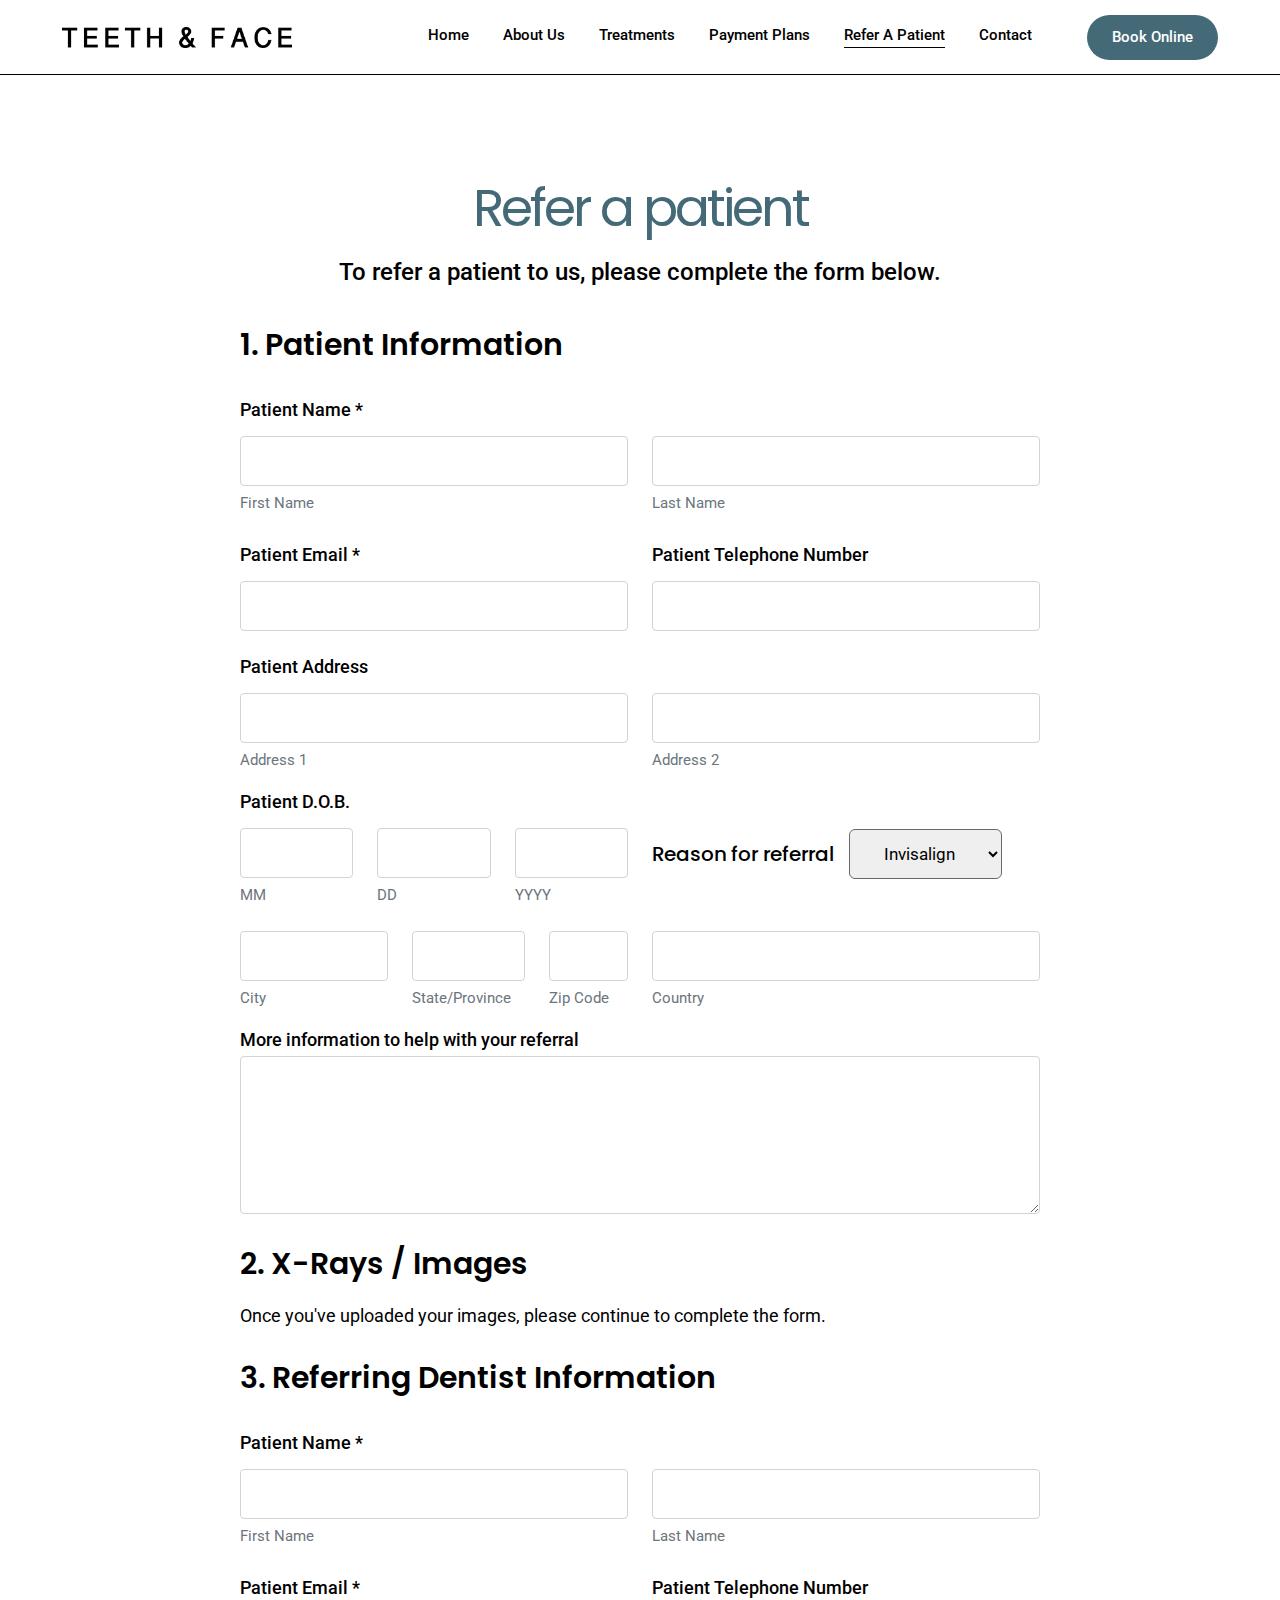
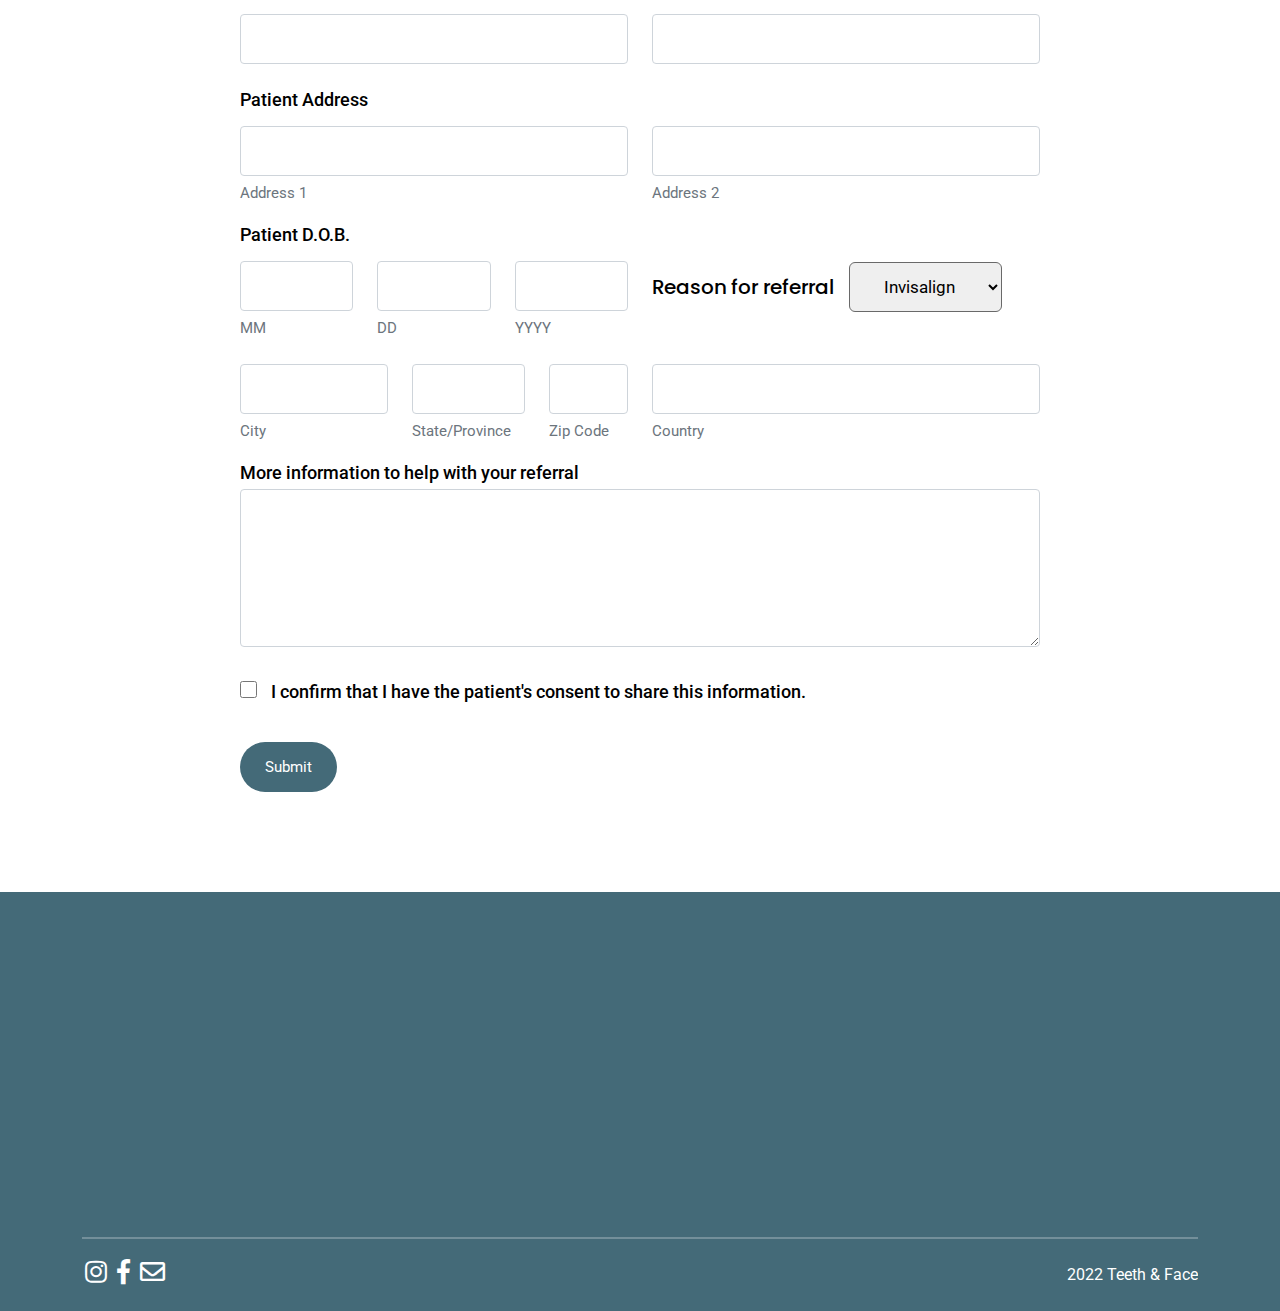
<file: refer.html>
<!DOCTYPE html>
<html lang="en">

<head>
    <!-- ========== Meta Tags ========== -->
    <meta charset="UTF-8">
    <meta http-equiv="X-UA-Compatible" content="IE=edge">
    <meta name="viewport" content="width=device-width, initial-scale=1.0">
    <meta name="author" content="modinatheme">
    <!-- ======== Page title ============ -->
    <title>Cosmetic Dentistry Birmingham Facial Aesthetics </title>
    <!-- ========== Favicon Icon ========== -->
    <link rel="shortcut icon" href="assets/img/">
    <!-- ===========  All Stylesheet ================= -->
   <!--  Icon css plugins -->
   <link rel="stylesheet" href="assets/css/icons.css">
   <!--  animate css plugins -->
   <link rel="stylesheet" href="assets/css/animate.min.css">
   <!--  carousel css plugins -->
   <link rel="stylesheet" href="assets/css/owl.carousel.min.css">
   <!--  Bootstrap css plugins -->
   <link rel="stylesheet" href="assets/css/bootstrap.min.css">
   <!--  main style css file -->
   <link rel="stylesheet" href="assets/css/style.css">
    
</head>

<body class="body-wrapper">    
    <!-- welcome content start from here -->
    <header class="header-wrap" id="topbar">
        <div class="container-fluid">
            <div class="d-flex justify-content-between align-items-center py-2">
                <div class="logo">
                    <a href="index.html">
                        <img src="assets/img/logo.png" alt="logo">
                    </a>
                </div>
                <div class="main_content_nav d-flex align-items-center">
                    <div class="main-menu d-none d-lg-block">
                        <ul>
                            <li><a href="index.html">Home</a></li>
                            <li><a href="about.html">About Us</a> </li>
                            <li><a href="treatments.html">Treatments</a></li>
                            <li><a href="payment-plans.html">Payment Plans</a></li>
                            <li><a class="active" href="refer.html">Refer a Patient</a></li>
                            <li><a href="contact.html">Contact</a></li>
                        </ul>
                    </div>
                    <div class="d-none d-sm-block pl-xl-0">
                        <a href="contact.html" class="theme-btn">Book Online</a>
                    </div>
                    <div class="mobile-nav-bar col-sm-1 col-6">
                        <div class="mobile-nav-wrap">                    
                            <div id="hamburger">
                                <i class="fal fa-bars"></i>
                            </div>
                            <!-- mobile menu - responsive menu  -->
                            <div class="mobile-nav">
                                <button type="button" class="close-nav">
                                    <i class="fal fa-times-circle"></i>
                                </button>
                                <nav class="sidebar-nav">
                                    <ul class="metismenu" id="mobile-menu">
                                        <li><a href="index.html">Home</a></li>
                                        <li><a href="about.html">About Us</a> </li>
                                        <li><a href="treatments.html">Treatments</a></li>
                                        <li><a href="payment-plans.html">Payment Plans</a></li>
                                        <li><a href="refer.html">Refer a Patient</a></li>
                                        <li><a href="contact.html">Contact</a></li>
                                    </ul>
                                </nav>
                            </div>                            
                        </div>
                        <div class="overlay"></div>
                    </div>
                </div>
            </div>
        </div>
    </header>
    <div class="offcanvas-overlay"></div> <!-- offcanvas-overlay -->

    <!-- contact_form_wrapper start -->
    <section class="contact_form_wrapper scetion-padding">
        <div class="container">
            <div class="row">
                <div class="col-12">
                    <div class="section-title text-center mb-40">
                        <h1>Refer a patient</h1>
                        <p>To refer a patient to us, please complete the form below.</p>
                    </div>
                </div>
            </div>
            <div class="contact_form">
                <form action="#">
                    <div class="row align-items">
                        <h2>1. Patient Information</h2>
                        <div class="col-md-6">
                            <div class="form-group">
                                <label for="fast">Patient Name *</label>
                                <input type="text" class="form-control" id="fast" aria-describedby="emailHelp">
                                <small id="emailHelp" class="form-text text-muted">First Name</small>
                            </div>
                        </div>
                        <div class="col-md-6">
                            <div class="form-group">
                                <label for="last"></label>
                                <input type="text" class="form-control" id="last" aria-describedby="emailHelp">
                                <small id="emailHelp" class="form-text text-muted">Last Name</small>
                            </div>
                        </div>
                        <div class="col-md-6">
                            <div class="form-group">
                                <label for="email">Patient Email *</label>
                                <input type="email" class="form-control" id="email">
                            </div>
                        </div>
                        <div class="col-md-6">
                            <div class="form-group">
                                <label for="Number">Patient Telephone Number</label>
                                <input type="text" class="form-control" id="Number">
                            </div>
                        </div>

                        <div class="col-md-6">
                            <div class="form-group">
                                <label for="Address">Patient Address</label>
                                <input type="text" class="form-control" id="Address" aria-describedby="emailHelp">
                                <small id="emailHelp" class="form-text text-muted">Address 1</small>
                            </div>
                        </div>

                        <div class="col-md-6">
                            <div class="form-group">
                                <label for="Address"></label>
                                <input type="text" class="form-control" id="Address" aria-describedby="emailHelp">
                                <small id="emailHelp" class="form-text text-muted">Address 2</small>
                            </div>
                        </div>

                        <div class="col-md-6">
                            <div class="row">
                                <label for="last">Patient D.O.B.</label>
                                <div class="col-sm-4">
                                    <div class="form-group">
                                        
                                        <input type="text" class="form-control" id="last" aria-describedby="emailHelp">
                                        <small id="emailHelp" class="form-text text-muted">MM</small>
                                    </div>
                                </div>
                                <div class="col-sm-4">
                                    <div class="form-group">
                                        <!-- <label ></label> -->
                                        <input type="text" class="form-control" id="last" aria-describedby="emailHelp">
                                        <small id="emailHelp" class="form-text text-muted">DD</small>
                                    </div>
                                </div>
                                <div class="col-sm-4">
                                    <div class="form-group">
                                        <!-- <label></label> -->
                                        <input type="text" class="form-control" id="last" aria-describedby="emailHelp">
                                        <small id="emailHelp" class="form-text text-muted">YYYY</small>
                                    </div>
                                </div>
                            </div>
                        </div>
                        <div class="col-md-6 d-flex align-items-center">
                            <h4>Reason for referral</h4>
                            <select name="#" id="#">
                                <option value="1">Invisalign</option>
                                <option value="2">Invisalign</option>
                                <option value="3">Invisalign</option>
                                <option value="4">Invisalign</option>
                                <option value="5">Invisalign</option>
                            </select>
                        </div>
                        <div class="col-md-6">
                            <div class="row">
                                <div class="col-sm-5">
                                    <div class="form-group">
                                        <input type="text" class="form-control" id="last" aria-describedby="emailHelp">
                                        <small id="emailHelp" class="form-text text-muted">City</small>
                                    </div>
                                </div>
                                <div class="col-sm-4">
                                    <div class="form-group">
                                        <input type="text" class="form-control" id="last" aria-describedby="emailHelp">
                                        <small id="emailHelp" class="form-text text-muted">State/Province</small>
                                    </div>
                                </div>
                                <div class="col-sm-3">
                                    <div class="form-group">
                                        <input type="text" class="form-control" id="last" aria-describedby="emailHelp">
                                        <small id="emailHelp" class="form-text text-muted">Zip Code</small>
                                    </div>
                                </div>
                            </div>
                        </div>
                        <div class="col-md-6">
                            <div class="form-group">
                                <input type="text" class="form-control" id="last" aria-describedby="emailHelp">
                                <small id="emailHelp" class="form-text text-muted">Country</small>
                            </div>
                        </div>
                        <div class="col-12">
                            <label for="referral">More information to help with your referral</label>
                            <textarea name="" id="referral" cols="4" rows="6" class="form-control"></textarea>
                        </div>
                        <div class="col-12">
                            <div class="uplode_widget">
                                <div class="d-flex">
                                    <h2>2. X-Rays / Images </h2>
                                </div>
                                <p>Once you've uploaded your images, please continue to complete the form.</p>
                            </div>
                        </div>

                        <h2>3. Referring Dentist Information</h2>
                        <div class="col-md-6">
                            <div class="form-group">
                                <label for="fast">Patient Name *</label>
                                <input type="text" class="form-control" id="fast" aria-describedby="emailHelp">
                                <small id="emailHelp" class="form-text text-muted">First Name</small>
                            </div>
                        </div>
                        <div class="col-md-6">
                            <div class="form-group">
                                <label for="last"></label>
                                <input type="text" class="form-control" id="last" aria-describedby="emailHelp">
                                <small id="emailHelp" class="form-text text-muted">Last Name</small>
                            </div>
                        </div>
                        <div class="col-md-6">
                            <div class="form-group">
                                <label for="email">Patient Email *</label>
                                <input type="email" class="form-control" id="email">
                            </div>
                        </div>
                        <div class="col-md-6">
                            <div class="form-group">
                                <label for="Number">Patient Telephone Number</label>
                                <input type="text" class="form-control" id="Number">
                            </div>
                        </div>

                        <div class="col-md-6">
                            <div class="form-group">
                                <label for="Address">Patient Address</label>
                                <input type="text" class="form-control" id="Address" aria-describedby="emailHelp">
                                <small id="emailHelp" class="form-text text-muted">Address 1</small>
                            </div>
                        </div>

                        <div class="col-md-6">
                            <div class="form-group">
                                <label for="Address"></label>
                                <input type="text" class="form-control" id="Address" aria-describedby="emailHelp">
                                <small id="emailHelp" class="form-text text-muted">Address 2</small>
                            </div>
                        </div>

                        <div class="col-md-6">
                            <div class="row">
                                <label for="last">Patient D.O.B.</label>
                                <div class="col-sm-4">
                                    <div class="form-group">
                                        
                                        <input type="text" class="form-control" id="last" aria-describedby="emailHelp">
                                        <small id="emailHelp" class="form-text text-muted">MM</small>
                                    </div>
                                </div>
                                <div class="col-sm-4">
                                    <div class="form-group">
                                        <!-- <label ></label> -->
                                        <input type="text" class="form-control" id="last" aria-describedby="emailHelp">
                                        <small id="emailHelp" class="form-text text-muted">DD</small>
                                    </div>
                                </div>
                                <div class="col-sm-4">
                                    <div class="form-group">
                                        <!-- <label></label> -->
                                        <input type="text" class="form-control" id="last" aria-describedby="emailHelp">
                                        <small id="emailHelp" class="form-text text-muted">YYYY</small>
                                    </div>
                                </div>
                            </div>
                        </div>
                        <div class="col-md-6 d-flex align-items-center">
                            <h4>Reason for referral</h4>
                            <select name="#" id="#">
                                <option value="1">Invisalign</option>
                                <option value="2">Invisalign</option>
                                <option value="3">Invisalign</option>
                                <option value="4">Invisalign</option>
                                <option value="5">Invisalign</option>
                            </select>
                        </div>
                        <div class="col-md-6">
                            <div class="row">
                                <div class="col-sm-5">
                                    <div class="form-group">
                                        <input type="text" class="form-control" id="last" aria-describedby="emailHelp">
                                        <small id="emailHelp" class="form-text text-muted">City</small>
                                    </div>
                                </div>
                                <div class="col-sm-4">
                                    <div class="form-group">
                                        <input type="text" class="form-control" id="last" aria-describedby="emailHelp">
                                        <small id="emailHelp" class="form-text text-muted">State/Province</small>
                                    </div>
                                </div>
                                <div class="col-sm-3">
                                    <div class="form-group">
                                        <input type="text" class="form-control" id="last" aria-describedby="emailHelp">
                                        <small id="emailHelp" class="form-text text-muted">Zip Code</small>
                                    </div>
                                </div>
                            </div>
                        </div>
                        <div class="col-md-6">
                            <div class="form-group">
                                <input type="text" class="form-control" id="last" aria-describedby="emailHelp">
                                <small id="emailHelp" class="form-text text-muted">Country</small>
                            </div>
                        </div>
                        <div class="col-12">
                            <label for="referral">More information to help with your referral</label>
                            <textarea name="" id="referral" cols="4" rows="6" class="form-control"></textarea>
                        </div>
                        <div class="col-12 my-4">
                            <label for="chack"><input style="width: 17px; height: 17px; margin-right: 10px;" type="checkbox"id="chack"> I confirm that I have the patient's consent to share this information.</label>
                            
                        </div>
                        <div class="col-12">
                            <input type="submit" value="Submit" class="theme-btn">
                        </div>
                    </div>
                </form>
            </div>
        </div>
    </section>
    <!-- contact_form_wrapper end -->
    
    <!-- footer wrapper start -->
    <footer class="footer-wrap overflow-hidden">
        <div class="container">
            <div class="row justify-content-between mb-30">
                <div class="col-md-4 col-12 pr-xl-4 wow slideInUp" data-wow-duration="1s">
                    <div class="single-footer-wid">
                        <div class="wid-title">
                            <h3>We’re here to help!</h3>
                        </div>
                        <ul>
                            <li><a href="https://hello@teethface.co.uk">hello@teethface.co.uk</a></li>
                            <li>07485788087</li>
                        </ul>
                    </div>
                </div> 
                <div class="col-md-4 col-12 wow slideInUp" data-wow-duration="1.5s">                        
                    <div class="single-footer-wid">
                        <div class="wid-title">
                            <h3>The Clinic</h3>
                        </div>
                        <ul>
                            <li>3 Legge Ln</li>
                            <li>Birmingham B1 3LD</li>
                        </ul>
                    </div>
                </div> 
                <div class="col-md-4 col-12 wow slideInUp" data-wow-duration="2s">
                    <div class="single-footer-wid">
                        <div class="wid-title">
                            <h3>Explore</h3>
                        </div>
                        <ul>
                            <li><a href="#">Treatments</a></li>
                            <li><a href="#">About</a> </li>
                            <li><a href="#">Payment Plans</a></li>
                            <li><a href="#">Complaints</a></li>
                            <li><a href="#">Privacy Policy</a></li>
                        </ul>
                    </div>
                </div> 
            </div>
        </div>
        <div class="container">
            <hr>
            <div class="footer_bottom">
                <div class="footer_link">
                    <a href="#"><i class="fab fa-instagram"></i></a>
                    <a href="#"><i class="fab fa-facebook-f"></i></a>
                    <a href="#"><i class="far fa-envelope"></i></a>
                </div>
                <p>2022 Teeth & Face</p>
            </div>
        </div>
    </footer>
    <!-- footer wrapper end -->
    
    <!--  ALl JS Plugins
    ====================================== -->
    <script src="assets/js/jquery.min.js"></script>
    <script src="assets/js/bootstrap.min.js"></script>
    <script src="assets/js/scrollUp.min.js"></script>
    <script src="assets/js/owl.carousel.min.js"></script>
    <script src="assets/js/aos.min.js"></script>
    <script src="assets/js/active.js"></script>
</body>

</html>
</file>
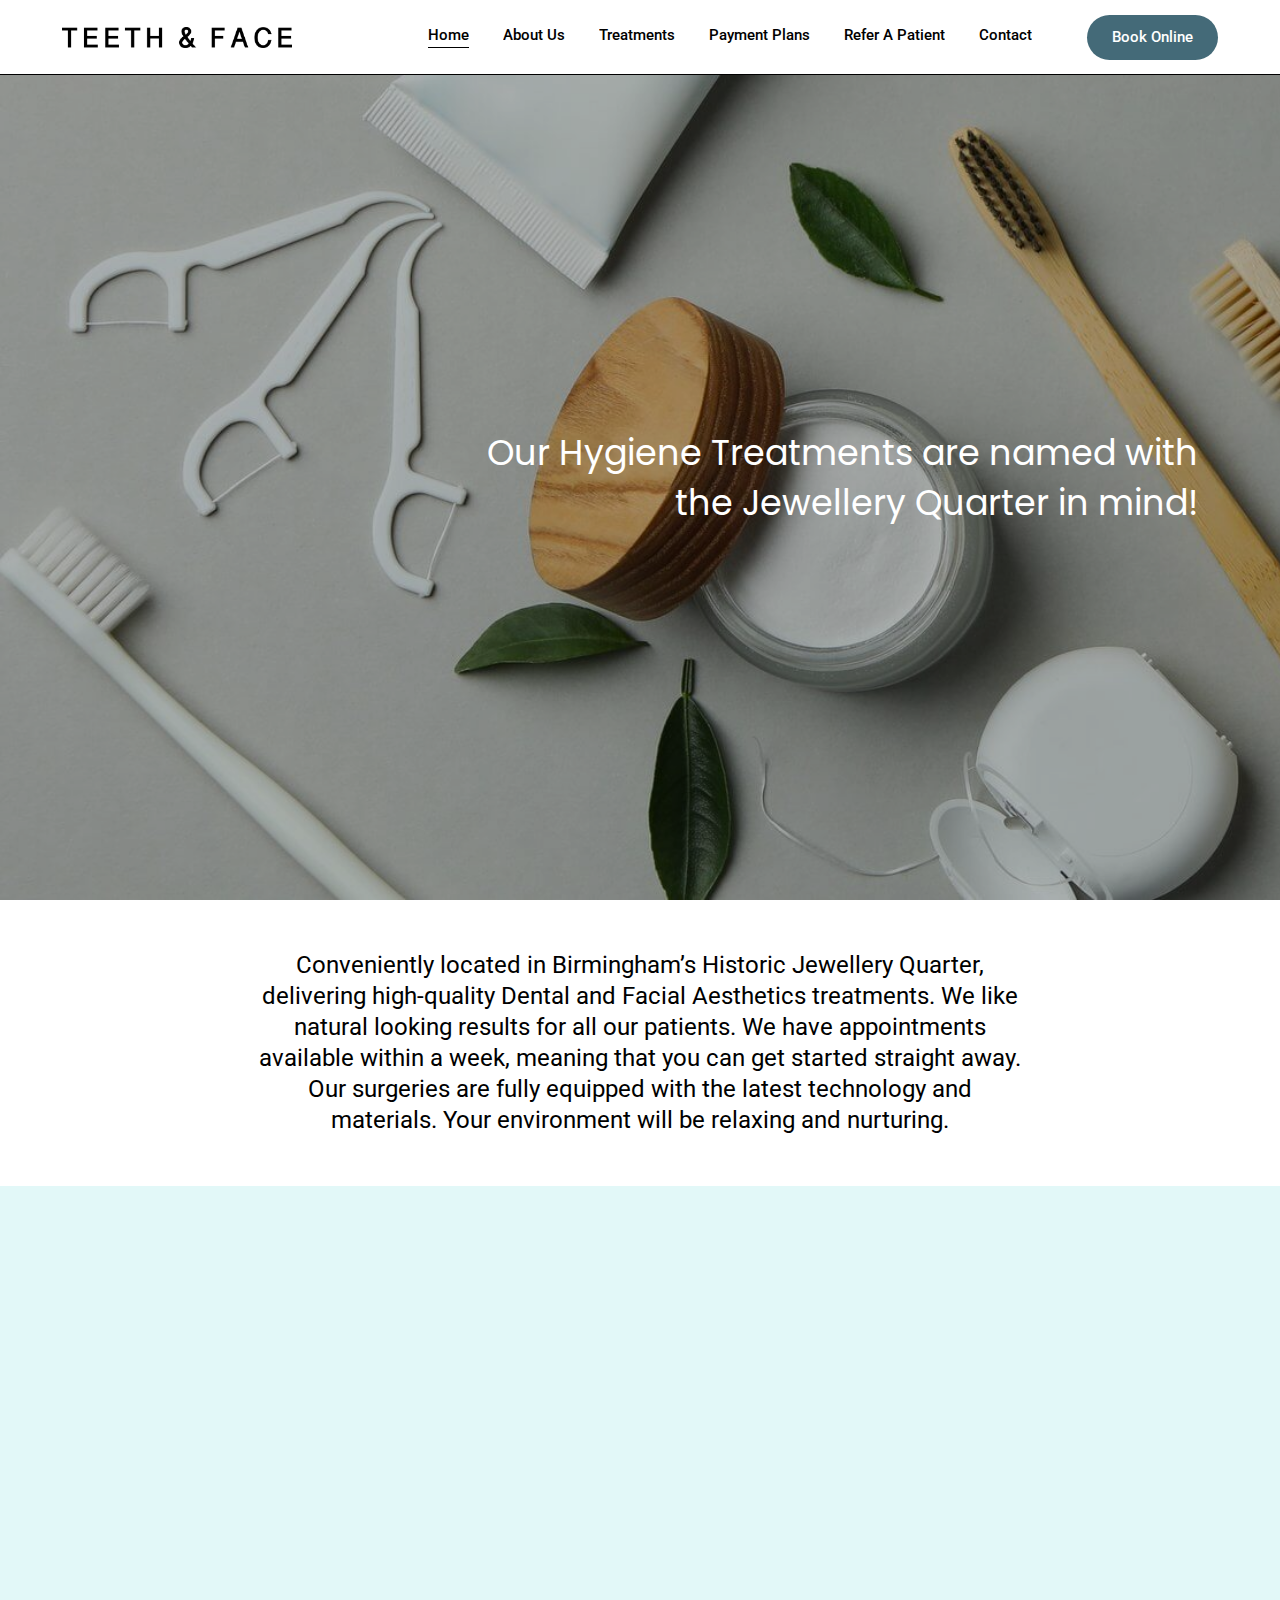
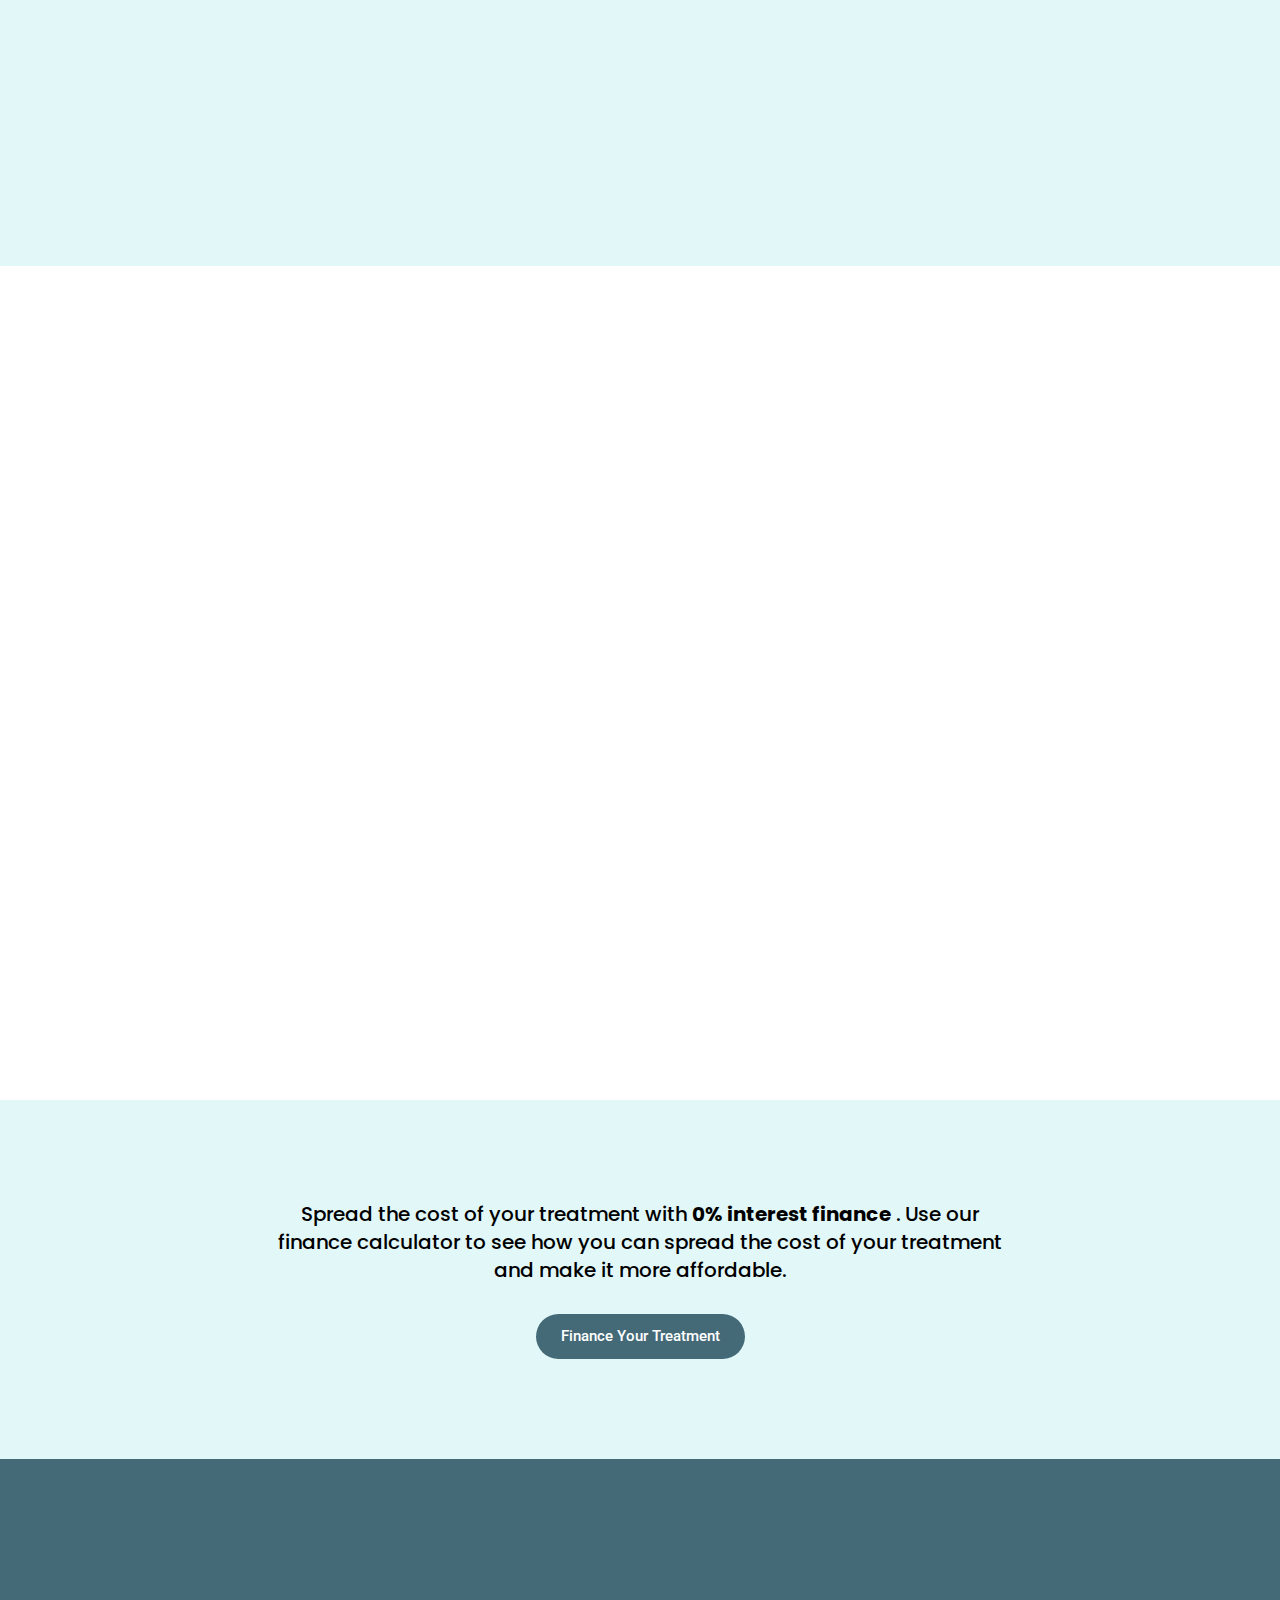
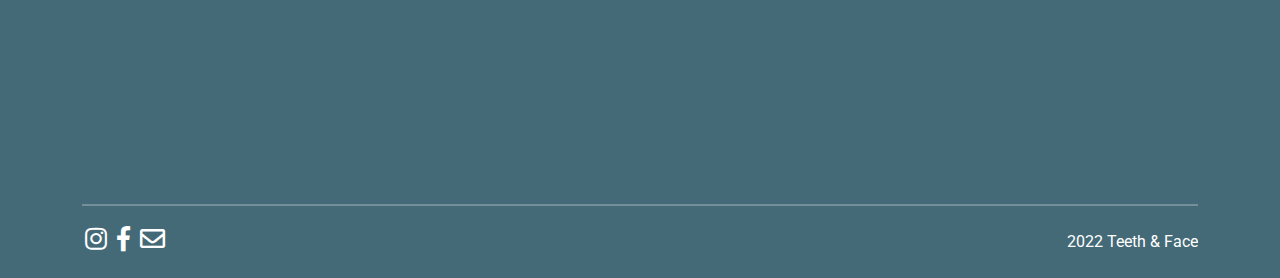
<file: treatments-details-2.html>
<!DOCTYPE html>
<html lang="en">

<head>
    <!-- ========== Meta Tags ========== -->
    <meta charset="UTF-8">
    <meta http-equiv="X-UA-Compatible" content="IE=edge">
    <meta name="viewport" content="width=device-width, initial-scale=1.0">
    <meta name="author" content="modinatheme">
    <!-- ======== Page title ============ -->
    <title>Cosmetic Dentistry Birmingham Facial Aesthetics </title>
    <!-- ========== Favicon Icon ========== -->
    <link rel="shortcut icon" href="assets/img/">
    <!-- ===========  All Stylesheet ================= -->
    <!--  Icon css plugins -->
    <link rel="stylesheet" href="assets/css/icons.css">
    <!--  animate css plugins -->
    <link rel="stylesheet" href="assets/css/animate.min.css">
    <!--  carousel css plugins -->
    <link rel="stylesheet" href="assets/css/owl.carousel.min.css">
    <!--  Bootstrap css plugins -->
    <link rel="stylesheet" href="assets/css/bootstrap.min.css">
    <!--  main style css file -->
    <link rel="stylesheet" href="assets/css/style.css">
    
</head>

<body class="body-wrapper">    
    <!-- welcome content start from here -->
    <header class="header-wrap" id="topbar">
        <div class="container-fluid">
            <div class="d-flex justify-content-between align-items-center py-2">
                <div class="logo">
                    <a href="index.html">
                        <img src="assets/img/logo.png" alt="logo">
                    </a>
                </div>
                <div class="main_content_nav d-flex align-items-center">
                    <div class="main-menu d-none d-lg-block">
                        <ul>
                            <li><a class="active" href="index.html">Home</a></li>
                            <li><a href="about.html">About Us</a> </li>
                            <li><a href="treatments.html">Treatments</a></li>
                            <li><a href="payment-plans.html">Payment Plans</a></li>
                            <li><a href="refer.html">Refer a Patient</a></li>
                            <li><a href="contact.html">Contact</a></li>
                        </ul>
                    </div>
                    <div class="d-none d-sm-block pl-xl-0">
                        <a href="contact.html" class="theme-btn">Book Online</a>
                    </div>
                    <div class="mobile-nav-bar col-sm-1 col-6">
                        <div class="mobile-nav-wrap">                    
                            <div id="hamburger">
                                <i class="fal fa-bars"></i>
                            </div>
                            <!-- mobile menu - responsive menu  -->
                            <div class="mobile-nav">
                                <button type="button" class="close-nav">
                                    <i class="fal fa-times-circle"></i>
                                </button>
                                <nav class="sidebar-nav">
                                    <ul class="metismenu" id="mobile-menu">
                                        <li><a href="index.html">Home</a></li>
                                        <li><a href="about.html">About Us</a> </li>
                                        <li><a href="treatments.html">Treatments</a></li>
                                        <li><a href="payment-plans.html">Payment Plans</a></li>
                                        <li><a href="refer.html">Refer a Patient</a></li>
                                        <li><a href="contact.html">Contact</a></li>
                                    </ul>
                                </nav>
                            </div>                            
                        </div>
                        <div class="overlay"></div>
                    </div>
                </div>
            </div>
        </div>
    </header>
    <div class="offcanvas-overlay"></div> <!-- offcanvas-overlay -->

    <!-- banner section start -->
    <section class="banner_wrapper bg-center bg-cover" style="background-image: url(./assets/img/banner/banner_07.jpeg);">
        <div class="container">
            <div class="row">
                <div class="col-12">
                    <div class="banner_title banner_title_2 text-end wow slideInRight" data-wow-duration="1s">
                        <h3>Our Hygiene Treatments are named with <br> the Jewellery Quarter in mind!</h3>
                    </div>
                </div>
            </div>
        </div>
    </section>
    <!-- banner section end -->

    <!-- content-wrapper start -->
    <div class="content-wrapper overflow-hidden">
        <div class="content text-center mt-50 mb-50">
            <p>Conveniently located in Birmingham’s Historic Jewellery Quarter, delivering high-quality Dental and Facial Aesthetics treatments. We like natural looking results for all our patients.  We have appointments available within a week, meaning that you can get started straight away. Our surgeries are fully equipped with the latest technology and materials. Your environment will be relaxing and nurturing. </p>
        </div>
    </div>
    <!-- content-wrapper end -->

    <!-- About wrapper start -->
    <section class="about_wrapper scetion-padding overflow-hidden">
        <div class="container">
            <div class="row align-items-center">
                <div class="col-lg-6 mt-30 wow slideInLeft" data-wow-duration="1s">
                    <div class="about_img">
                        <img src="./assets/img/img/detels_01.jpeg" alt="">
                    </div>
                </div>
                <div class="col-lg-6 mt-30 ps-lg-4 ps-0 wow slideInRight" data-wow-duration="1s">
                    <div class="about_content about_content_2">
                        <p>It is obvious why hygiene treatments are important. But our patients also like their teeth to look less stained, therefore we have incorporated several stain removal techniques into our treatments. We can help you to choose which Hygiene treatment is suitable for you. </p>
                        <span>Not sure what would be suitable for you? Book a free virtual or in person consultation today. </span>
                    </div>
                </div>
            </div>
        </div>
    </section>
    <!-- About wrapper end -->

    <!-- FAQ wrapper start //-->
    <section class="faq_wrapper scetion-padding overflow-hidden">
        <div class="container">
            <div class="row align-items-center">
                <div class="col-lg-6 col-12 wow slideInLeft" data-wow-duration="1s">
                    <div class="faq_img faq_img_2 bg-center bg-cover" style="background-image: url(./assets/img/img/AdobeStock_289046849.jpeg);">
                       
                    </div>
                </div>
                <div class="col-lg-6 ps-lg-4 ps-0 wow slideInRight" data-wow-duration="1s">
                    <div class="section-title">
                        <h2>What It Costs</h2>
                    </div>

                    <div class="faq_widget">
                        <div class="accordion" id="accordionExample">
                            <div class="accordion-item">
                              <h2 class="accordion-header" id="headingOne">
                                <button class="accordion-button" type="button" data-bs-toggle="collapse" data-bs-target="#collapseOne" aria-expanded="true" aria-controls="collapseOne">Invisalign</button>
                              </h2>
                              <div id="collapseOne" class="accordion-collapse collapse show" aria-labelledby="headingOne" data-bs-parent="#accordionExample">
                                <div class="accordion-body">
                                    <p> Using the iTero Element scanner, we can take a fast and precise 3D digital scan of your teeth and map out a custom treatment plan just for you. Depending on the complexity of your case, you could complete your treatment in 6 months and you’ll start seeing results in a matter of weeks.</p></div>
                              </div>
                            </div>

                            <div class="accordion-item">
                              <h2 class="accordion-header" id="headingTwo">
                                <button class="accordion-button collapsed" type="button" data-bs-toggle="collapse" data-bs-target="#collapseTwo" aria-expanded="false" aria-controls="collapseTwo">Teeth Whitening</button>
                              </h2>
                              <div id="collapseTwo" class="accordion-collapse collapse" aria-labelledby="headingTwo" data-bs-parent="#accordionExample">
                                <div class="accordion-body">
                                    <p>We have been successfully whitening teeth for over 10 years so you are in great hands with us. There is no denying it that whiter teeth make your teeth look younger, healthier and are more pleasing to the eye. The overall affect whiter teeth have on your smile is outstanding- literally dazzling people with your smile.</p>
                                </div>
                              </div>
                            </div>

                            <div class="accordion-item">
                              <h2 class="accordion-header" id="headingThree">
                                <button class="accordion-button collapsed" type="button" data-bs-toggle="collapse" data-bs-target="#collapseThree" aria-expanded="false" aria-controls="collapseThree">Teeth Straightening</button>
                              </h2>
                              <div id="collapseThree" class="accordion-collapse collapse" aria-labelledby="headingThree" data-bs-parent="#accordionExample">
                                <div class="accordion-body">
                                    <p>We offer the latest in child and adult teeth straightening, also known as Orthodontics. We can treat a wide range of problems such as crowded teeth, crooked teeth, teeth that stick out, ‘goofy’ teeth, unwanted gaps and more.</p>
                                </div>
                              </div>
                            </div>

                            <div class="accordion-item">
                                <h2 class="accordion-header" id="heading4">
                                  <button class="accordion-button collapsed" type="button" data-bs-toggle="collapse" data-bs-target="#collapse4" aria-expanded="false" aria-controls="collapse4">Teeth Straightening</button>
                                </h2>
                                <div id="collapse4" class="accordion-collapse collapse" aria-labelledby="heading4" data-bs-parent="#accordionExample">
                                  <div class="accordion-body">
                                      <p>We offer the latest in child and adult teeth straightening, also known as Orthodontics. We can treat a wide range of problems such as crowded teeth, crooked teeth, teeth that stick out, ‘goofy’ teeth, unwanted gaps and more.</p>
                                  </div>
                                </div>
                            </div>

                          </div>
                    </div>
                    <div class="text-center">
                        <a href="#" class="theme-btn mt-40">FAQ</a>
                    </div>
                </div>
            </div>
        </div>
    </section>
    <!-- FAQ wrapper end -->

     <!-- Call to Action wrapper start -->
     <section class="cta_wrapper cta_wrapper_4 scetion-padding overflow-hidden">
        <div class="container">
            <div class="row">
                <div class="col-12">
                    <div class="section-title text-center">
                        <h4>Spread the cost of your treatment with <strong>0% interest finance</strong> . Use our finance calculator to see how you can spread the cost of your treatment and make it more affordable.</h4>
                        <a href="#" class="theme-btn mt-30">Finance your Treatment</a>
                    </div>
                </div>
            </div>
        </div>
    </section>
    <!-- Call to Action wrapper end -->

    <!-- footer wrapper start -->
    <footer class="footer-wrap overflow-hidden">
        <div class="container">
            <div class="row justify-content-between mb-30">
                <div class="col-md-4 col-12 pr-xl-4 wow slideInUp" data-wow-duration="1s">
                    <div class="single-footer-wid">
                        <div class="wid-title">
                            <h3>We’re here to help!</h3>
                        </div>
                        <ul>
                            <li><a href="https://hello@teethface.co.uk">hello@teethface.co.uk</a></li>
                            <li>07485788087</li>
                        </ul>
                    </div>
                </div> 
                <div class="col-md-4 col-12 wow slideInUp" data-wow-duration="1.5s">                        
                    <div class="single-footer-wid">
                        <div class="wid-title">
                            <h3>The Clinic</h3>
                        </div>
                        <ul>
                            <li>3 Legge Ln</li>
                            <li>Birmingham B1 3LD</li>
                        </ul>
                    </div>
                </div> 
                <div class="col-md-4 col-12 wow slideInUp" data-wow-duration="2s">
                    <div class="single-footer-wid">
                        <div class="wid-title">
                            <h3>Explore</h3>
                        </div>
                        <ul>
                            <li><a href="#">Treatments</a></li>
                            <li><a href="#">About</a> </li>
                            <li><a href="#">Payment Plans</a></li>
                            <li><a href="#">Complaints</a></li>
                            <li><a href="#">Privacy Policy</a></li>
                        </ul>
                    </div>
                </div> 
            </div>
        </div>
        <div class="container">
            <hr>
            <div class="footer_bottom">
                <div class="footer_link">
                    <a href="#"><i class="fab fa-instagram"></i></a>
                    <a href="#"><i class="fab fa-facebook-f"></i></a>
                    <a href="#"><i class="far fa-envelope"></i></a>
                </div>
                <p>2022 Teeth & Face</p>
            </div>
        </div>
    </footer>
    <!-- footer wrapper end -->
    
    <!--  ALl JS Plugins
    ====================================== -->
    <script src="assets/js/jquery.min.js"></script>
    <script src="assets/js/bootstrap.min.js"></script>
    <script src="assets/js/scrollUp.min.js"></script>
    <script src="assets/js/owl.carousel.min.js"></script>
    <script src="assets/js/aos.min.js"></script>
    <script src="assets/js/active.js"></script>
</body>

</html>
</file>
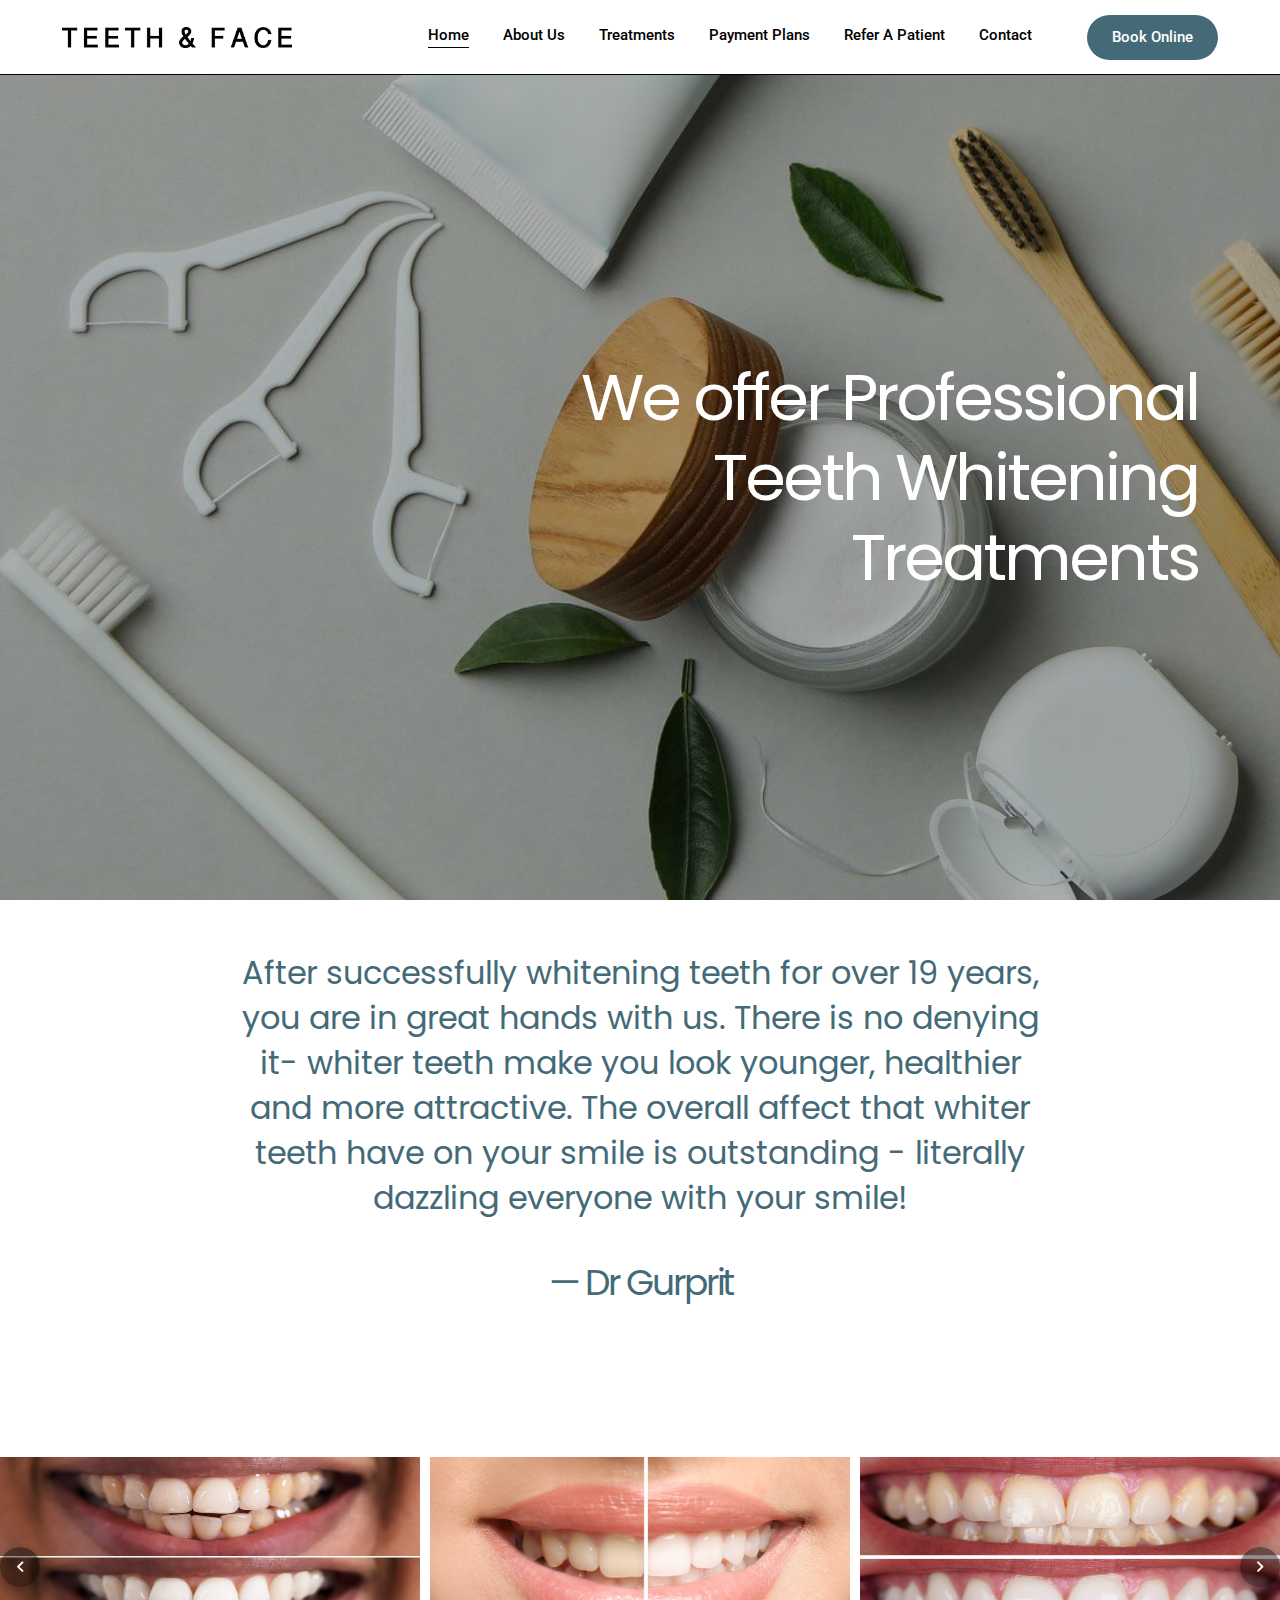
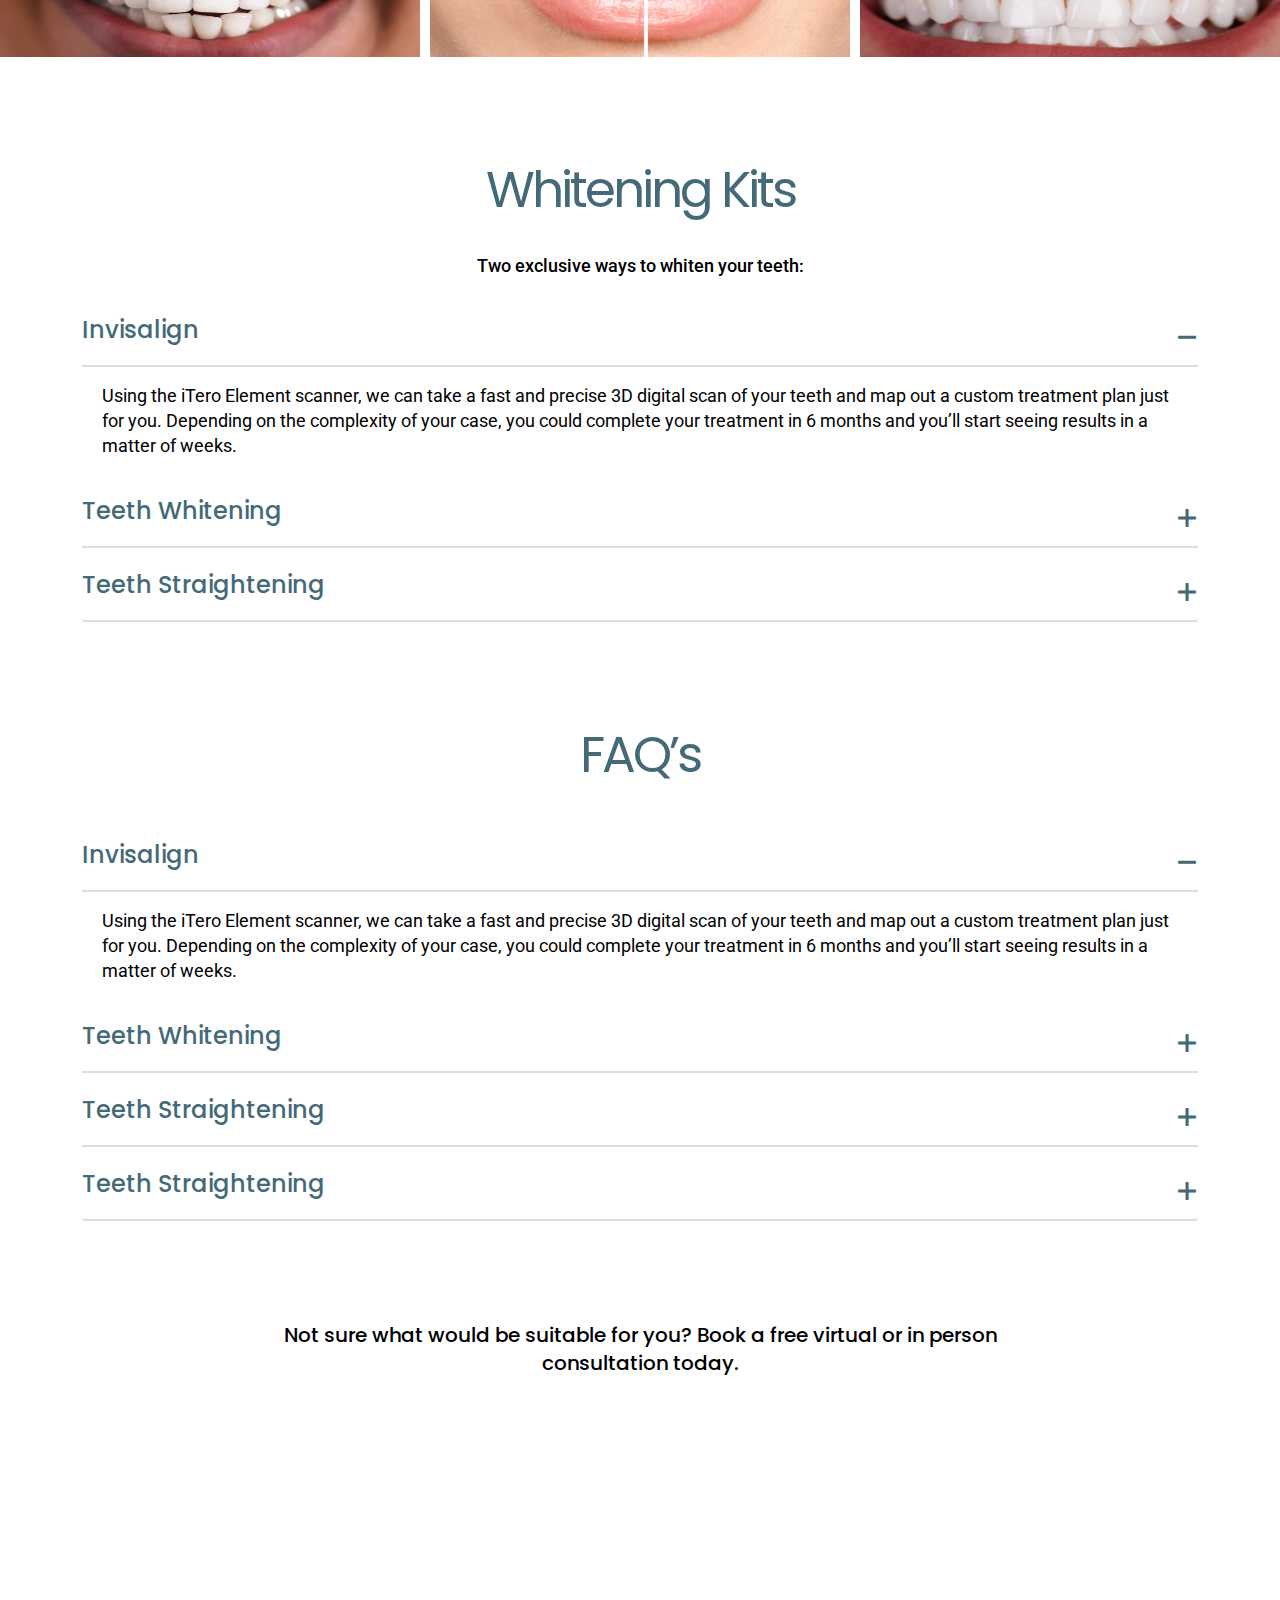
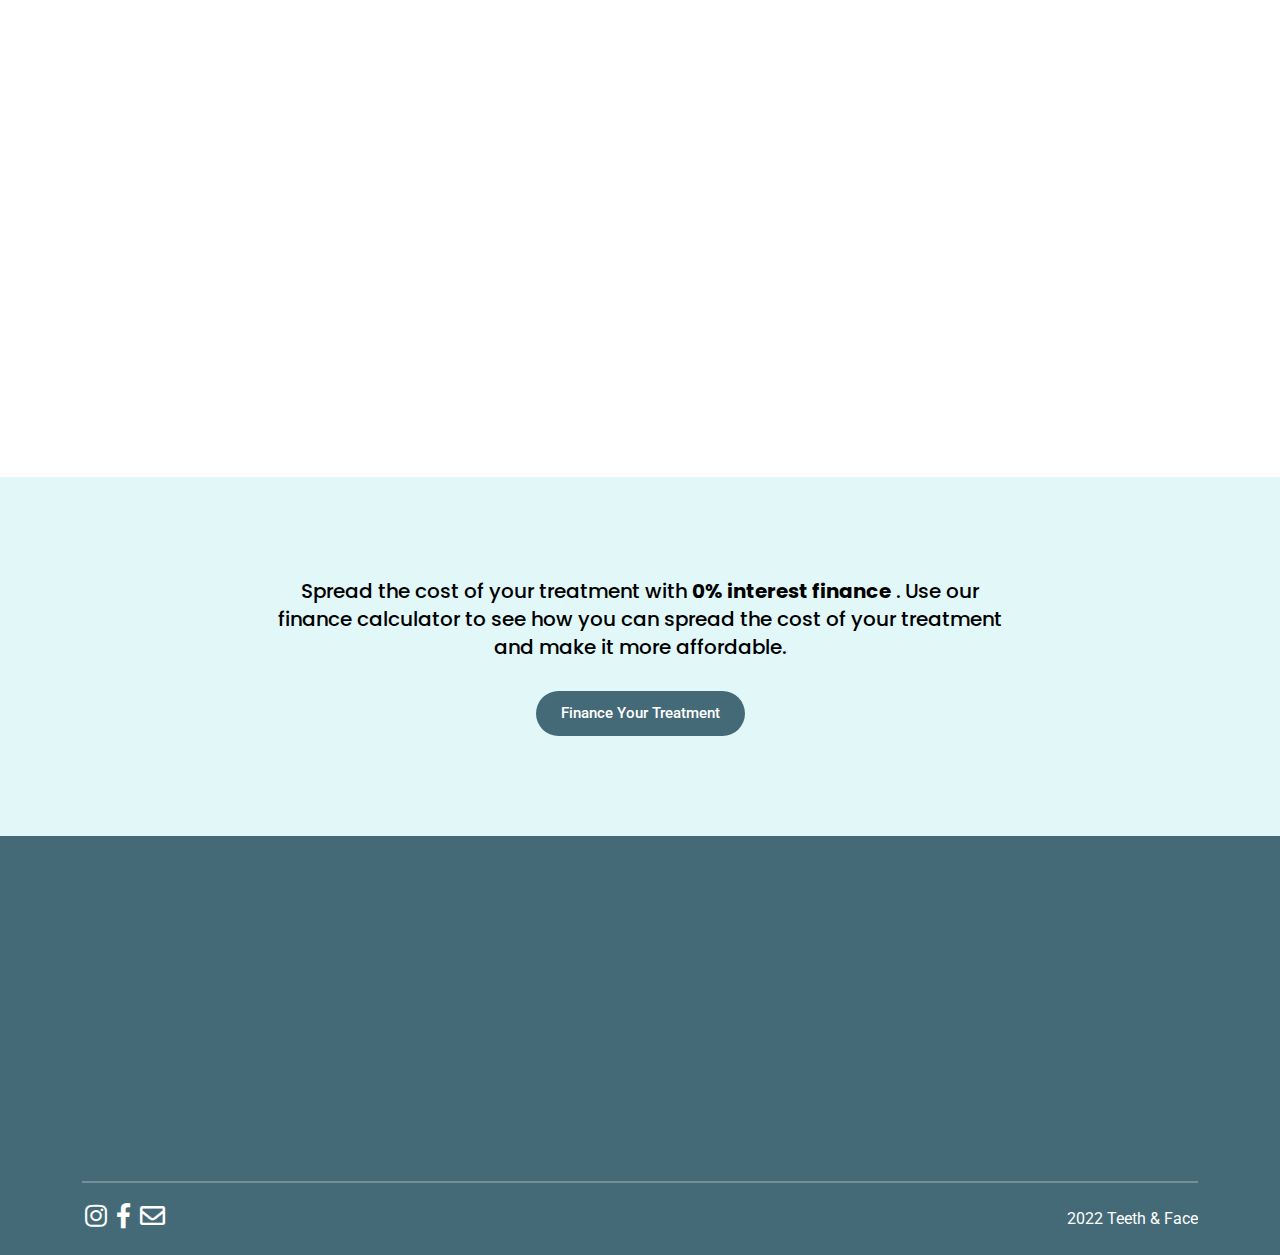
<file: treatments-details-3.html>
<!DOCTYPE html>
<html lang="en">

<head>
    <!-- ========== Meta Tags ========== -->
    <meta charset="UTF-8">
    <meta http-equiv="X-UA-Compatible" content="IE=edge">
    <meta name="viewport" content="width=device-width, initial-scale=1.0">
    <meta name="author" content="modinatheme">
    <!-- ======== Page title ============ -->
    <title>Cosmetic Dentistry Birmingham Facial Aesthetics </title>
    <!-- ========== Favicon Icon ========== -->
    <link rel="shortcut icon" href="assets/img/">
    <!-- ===========  All Stylesheet ================= -->
    <!--  Icon css plugins -->
    <link rel="stylesheet" href="assets/css/icons.css">
    <!--  animate css plugins -->
    <link rel="stylesheet" href="assets/css/animate.min.css">
    <!--  carousel css plugins -->
    <link rel="stylesheet" href="assets/css/owl.carousel.min.css">
    <!--  Bootstrap css plugins -->
    <link rel="stylesheet" href="assets/css/bootstrap.min.css">
    <!--  main style css file -->
    <link rel="stylesheet" href="assets/css/style.css">
    
</head>

<body class="body-wrapper">    
    <!-- welcome content start from here -->
    <header class="header-wrap" id="topbar">
        <div class="container-fluid">
            <div class="d-flex justify-content-between align-items-center py-2">
                <div class="logo">
                    <a href="index.html">
                        <img src="assets/img/logo.png" alt="logo">
                    </a>
                </div>
                <div class="main_content_nav d-flex align-items-center">
                    <div class="main-menu d-none d-lg-block">
                        <ul>
                            <li><a class="active" href="index.html">Home</a></li>
                            <li><a href="about.html">About Us</a> </li>
                            <li><a href="treatments.html">Treatments</a></li>
                            <li><a href="payment-plans.html">Payment Plans</a></li>
                            <li><a href="refer.html">Refer a Patient</a></li>
                            <li><a href="contact.html">Contact</a></li>
                        </ul>
                    </div>
                    <div class="d-none d-sm-block pl-xl-0">
                        <a href="contact.html" class="theme-btn">Book Online</a>
                    </div>
                    <div class="mobile-nav-bar col-sm-1 col-6">
                        <div class="mobile-nav-wrap">                    
                            <div id="hamburger">
                                <i class="fal fa-bars"></i>
                            </div>
                            <!-- mobile menu - responsive menu  -->
                            <div class="mobile-nav">
                                <button type="button" class="close-nav">
                                    <i class="fal fa-times-circle"></i>
                                </button>
                                <nav class="sidebar-nav">
                                    <ul class="metismenu" id="mobile-menu">
                                        <li><a href="index.html">Home</a></li>
                                        <li><a href="about.html">About Us</a> </li>
                                        <li><a href="treatments.html">Treatments</a></li>
                                        <li><a href="payment-plans.html">Payment Plans</a></li>
                                        <li><a href="refer.html">Refer a Patient</a></li>
                                        <li><a href="contact.html">Contact</a></li>
                                    </ul>
                                </nav>
                            </div>                            
                        </div>
                        <div class="overlay"></div>
                    </div>
                </div>
            </div>
        </div>
    </header>
    <div class="offcanvas-overlay"></div> <!-- offcanvas-overlay -->

    <!-- banner section start -->
    <section class="banner_wrapper bg-center bg-cover" style="background-image: url(./assets/img/banner/banner_07.jpeg);">
        <div class="container">
            <div class="row">
                <div class="col-12">
                    <div class="banner_title banner_title_2 text-end">
                        <h1>We offer Professional <br> Teeth Whitening <br> Treatments</h1>
                    </div>
                </div>
            </div>
        </div>
    </section>
    <!-- banner section end -->

    <!-- content-wrapper start -->
    <div class="content-wrapper overflow-hidden">
        <div class="content content_2 text-center mt-50 mb-50">
            <h3>After successfully whitening teeth for over 19 years, you are in great hands with us. There is no denying it- whiter teeth make you look younger, healthier and more attractive. The overall affect that whiter teeth have on your smile is outstanding - literally dazzling everyone with your smile!</h3>
            <h2> — Dr Gurprit</h2>
        </div>
    </div>
    <!-- content-wrapper end -->

    <div class="teeth_wrapper scetion_top">
        <div class="teeth_widget owl-carousel">
            <div class="teeth_item">
                <img src="./assets/img/theet/teeth_01.jpeg" alt="">
            </div>
            <div class="teeth_item">
                <img src="./assets/img/theet/teeth_02.jpeg" alt="">
            </div>
            <div class="teeth_item">
                <img src="./assets/img/theet/teeth_03.jpeg" alt="">
            </div>
            <div class="teeth_item">
                <img src="./assets/img/theet/teeth_04.jpeg" alt="">
            </div>
        </div>
    </div>

    <!-- FAQ wrapper start -->
    <section class="faq_wrapper scetion-padding overflow-hidden">
        <div class="container">
            <div class="row align-items-center">
                <div class="col-lg-12">
                    <div class="section-title text-center">
                        <h2>Whitening Kits</h2>
                        <p>Two exclusive ways to whiten your teeth:</p>
                    </div>

                    <div class="faq_widget">
                        <div class="accordion" id="accordionExample">
                            <div class="accordion-item">
                              <h2 class="accordion-header" id="headingOne">
                                <button class="accordion-button" type="button" data-bs-toggle="collapse" data-bs-target="#collapseOne" aria-expanded="true" aria-controls="collapseOne">Invisalign</button>
                              </h2>
                              <div id="collapseOne" class="accordion-collapse collapse show" aria-labelledby="headingOne" data-bs-parent="#accordionExample">
                                <div class="accordion-body">
                                    <p> Using the iTero Element scanner, we can take a fast and precise 3D digital scan of your teeth and map out a custom treatment plan just for you. Depending on the complexity of your case, you could complete your treatment in 6 months and you’ll start seeing results in a matter of weeks.</p></div>
                              </div>
                            </div>

                            <div class="accordion-item">
                              <h2 class="accordion-header" id="headingTwo">
                                <button class="accordion-button collapsed" type="button" data-bs-toggle="collapse" data-bs-target="#collapseTwo" aria-expanded="false" aria-controls="collapseTwo">Teeth Whitening</button>
                              </h2>
                              <div id="collapseTwo" class="accordion-collapse collapse" aria-labelledby="headingTwo" data-bs-parent="#accordionExample">
                                <div class="accordion-body">
                                    <p>We have been successfully whitening teeth for over 10 years so you are in great hands with us. There is no denying it that whiter teeth make your teeth look younger, healthier and are more pleasing to the eye. The overall affect whiter teeth have on your smile is outstanding- literally dazzling people with your smile.</p>
                                </div>
                              </div>
                            </div>

                            <div class="accordion-item">
                              <h2 class="accordion-header" id="headingThree">
                                <button class="accordion-button collapsed" type="button" data-bs-toggle="collapse" data-bs-target="#collapseThree" aria-expanded="false" aria-controls="collapseThree">Teeth Straightening</button>
                              </h2>
                              <div id="collapseThree" class="accordion-collapse collapse" aria-labelledby="headingThree" data-bs-parent="#accordionExample">
                                <div class="accordion-body">
                                    <p>We offer the latest in child and adult teeth straightening, also known as Orthodontics. We can treat a wide range of problems such as crowded teeth, crooked teeth, teeth that stick out, ‘goofy’ teeth, unwanted gaps and more.</p>
                                </div>
                              </div>
                            </div>

                          </div>
                    </div>
                </div>
            </div>
        </div>
    </section>
    <!-- FAQ wrapper end -->

    <!-- FAQ wrapper start -->
    <section class="faq_wrapper scetion-top overflow-hidden">
        <div class="container">
            <div class="row align-items-center">
                <div class="col-lg-12">
                    <div class="section-title text-center">
                        <h2>FAQ’s</h2>
                    </div>

                    <div class="faq_widget">
                        <div class="accordion" id="accordionExample">
                            <div class="accordion-item">
                              <h2 class="accordion-header" id="heading4">
                                <button class="accordion-button" type="button" data-bs-toggle="collapse" data-bs-target="#collapse4" aria-expanded="true" aria-controls="collapse4">Invisalign</button>
                              </h2>
                              <div id="collapse4" class="accordion-collapse collapse show" aria-labelledby="heading4" data-bs-parent="#accordionExample">
                                <div class="accordion-body">
                                    <p> Using the iTero Element scanner, we can take a fast and precise 3D digital scan of your teeth and map out a custom treatment plan just for you. Depending on the complexity of your case, you could complete your treatment in 6 months and you’ll start seeing results in a matter of weeks.</p></div>
                              </div>
                            </div>

                            <div class="accordion-item">
                              <h2 class="accordion-header" id="heading5">
                                <button class="accordion-button collapsed" type="button" data-bs-toggle="collapse" data-bs-target="#collapse5" aria-expanded="false" aria-controls="collapse5">Teeth Whitening</button>
                              </h2>
                              <div id="collapse5" class="accordion-collapse collapse" aria-labelledby="heading5" data-bs-parent="#accordionExample">
                                <div class="accordion-body">
                                    <p>We have been successfully whitening teeth for over 10 years so you are in great hands with us. There is no denying it that whiter teeth make your teeth look younger, healthier and are more pleasing to the eye. The overall affect whiter teeth have on your smile is outstanding- literally dazzling people with your smile.</p>
                                </div>
                              </div>
                            </div>

                            <div class="accordion-item">
                              <h2 class="accordion-header" id="heading6">
                                <button class="accordion-button collapsed" type="button" data-bs-toggle="collapse" data-bs-target="#collapse6" aria-expanded="false" aria-controls="collapse6">Teeth Straightening</button>
                              </h2>
                              <div id="collapse6" class="accordion-collapse collapse" aria-labelledby="heading6" data-bs-parent="#accordionExample">
                                <div class="accordion-body">
                                    <p>We offer the latest in child and adult teeth straightening, also known as Orthodontics. We can treat a wide range of problems such as crowded teeth, crooked teeth, teeth that stick out, ‘goofy’ teeth, unwanted gaps and more.</p>
                                </div>
                              </div>
                            </div>

                            <div class="accordion-item">
                                <h2 class="accordion-header" id="heading7">
                                  <button class="accordion-button collapsed" type="button" data-bs-toggle="collapse" data-bs-target="#collapse7" aria-expanded="false" aria-controls="collapse7">Teeth Straightening</button>
                                </h2>
                                <div id="collapse7" class="accordion-collapse collapse" aria-labelledby="heading7" data-bs-parent="#accordionExample">
                                  <div class="accordion-body">
                                      <p>We offer the latest in child and adult teeth straightening, also known as Orthodontics. We can treat a wide range of problems such as crowded teeth, crooked teeth, teeth that stick out, ‘goofy’ teeth, unwanted gaps and more.</p>
                                  </div>
                                </div>
                            </div>

                          </div>
                    </div>
                </div>
            </div>
        </div>
    </section>
    <!-- FAQ wrapper end -->
    
    <!-- Call to Action wrapper start -->
    <section class="cta_wrapper cta_wrapper_4 scetion-padding overflow-hidden bg-transparent">
        <div class="container">
            <div class="row">
                <div class="col-12">
                    <div class="section-title text-center">
                        <h4> Not sure what would be suitable for you? Book a free virtual or in person consultation today. </h4>
                    </div>
                </div>
            </div>
        </div>
    </section>
    <!-- Call to Action wrapper end -->

    <!-- Call to Action wrapper end -->
    <div class="head_img bg-center bg-cover wow slideInLeft" data-wow-duration="1s" style="background-image: url(./assets/img/img/detels_04.jpeg);"></div>
    <!-- content_wrapper section start -->

    <!-- Call to Action wrapper start -->
    <section class="cta_wrapper cta_wrapper_4 scetion-padding overflow-hidden">
        <div class="container">
            <div class="row">
                <div class="col-12">
                    <div class="section-title text-center">
                        <h4>Spread the cost of your treatment with <strong>0% interest finance</strong> . Use our finance calculator to see how you can spread the cost of your treatment and make it more affordable.</h4>
                        <a href="#" class="theme-btn mt-30">Finance your Treatment</a>
                    </div>
                </div>
            </div>
        </div>
    </section>
    <!-- Call to Action wrapper end -->

    <!-- footer wrapper start -->
    <footer class="footer-wrap overflow-hidden">
        <div class="container">
            <div class="row justify-content-between mb-30">
                <div class="col-md-4 col-12 pr-xl-4 wow slideInUp" data-wow-duration="1s">
                    <div class="single-footer-wid">
                        <div class="wid-title">
                            <h3>We’re here to help!</h3>
                        </div>
                        <ul>
                            <li><a href="https://hello@teethface.co.uk">hello@teethface.co.uk</a></li>
                            <li>07485788087</li>
                        </ul>
                    </div>
                </div> 
                <div class="col-md-4 col-12 wow slideInUp" data-wow-duration="1.5s">                        
                    <div class="single-footer-wid">
                        <div class="wid-title">
                            <h3>The Clinic</h3>
                        </div>
                        <ul>
                            <li>3 Legge Ln</li>
                            <li>Birmingham B1 3LD</li>
                        </ul>
                    </div>
                </div> 
                <div class="col-md-4 col-12 wow slideInUp" data-wow-duration="2s">
                    <div class="single-footer-wid">
                        <div class="wid-title">
                            <h3>Explore</h3>
                        </div>
                        <ul>
                            <li><a href="#">Treatments</a></li>
                            <li><a href="#">About</a> </li>
                            <li><a href="#">Payment Plans</a></li>
                            <li><a href="#">Complaints</a></li>
                            <li><a href="#">Privacy Policy</a></li>
                        </ul>
                    </div>
                </div> 
            </div>
        </div>
        <div class="container">
            <hr>
            <div class="footer_bottom">
                <div class="footer_link">
                    <a href="#"><i class="fab fa-instagram"></i></a>
                    <a href="#"><i class="fab fa-facebook-f"></i></a>
                    <a href="#"><i class="far fa-envelope"></i></a>
                </div>
                <p>2022 Teeth & Face</p>
            </div>
        </div>
    </footer>
    <!-- footer wrapper end -->
    
    <!--  ALl JS Plugins
    ====================================== -->
    <script src="assets/js/jquery.min.js"></script>
    <script src="assets/js/bootstrap.min.js"></script>
    <script src="assets/js/scrollUp.min.js"></script>
    <script src="assets/js/owl.carousel.min.js"></script>
    <script src="assets/js/aos.min.js"></script>
    <script src="assets/js/active.js"></script>
</body>

</html>
</file>
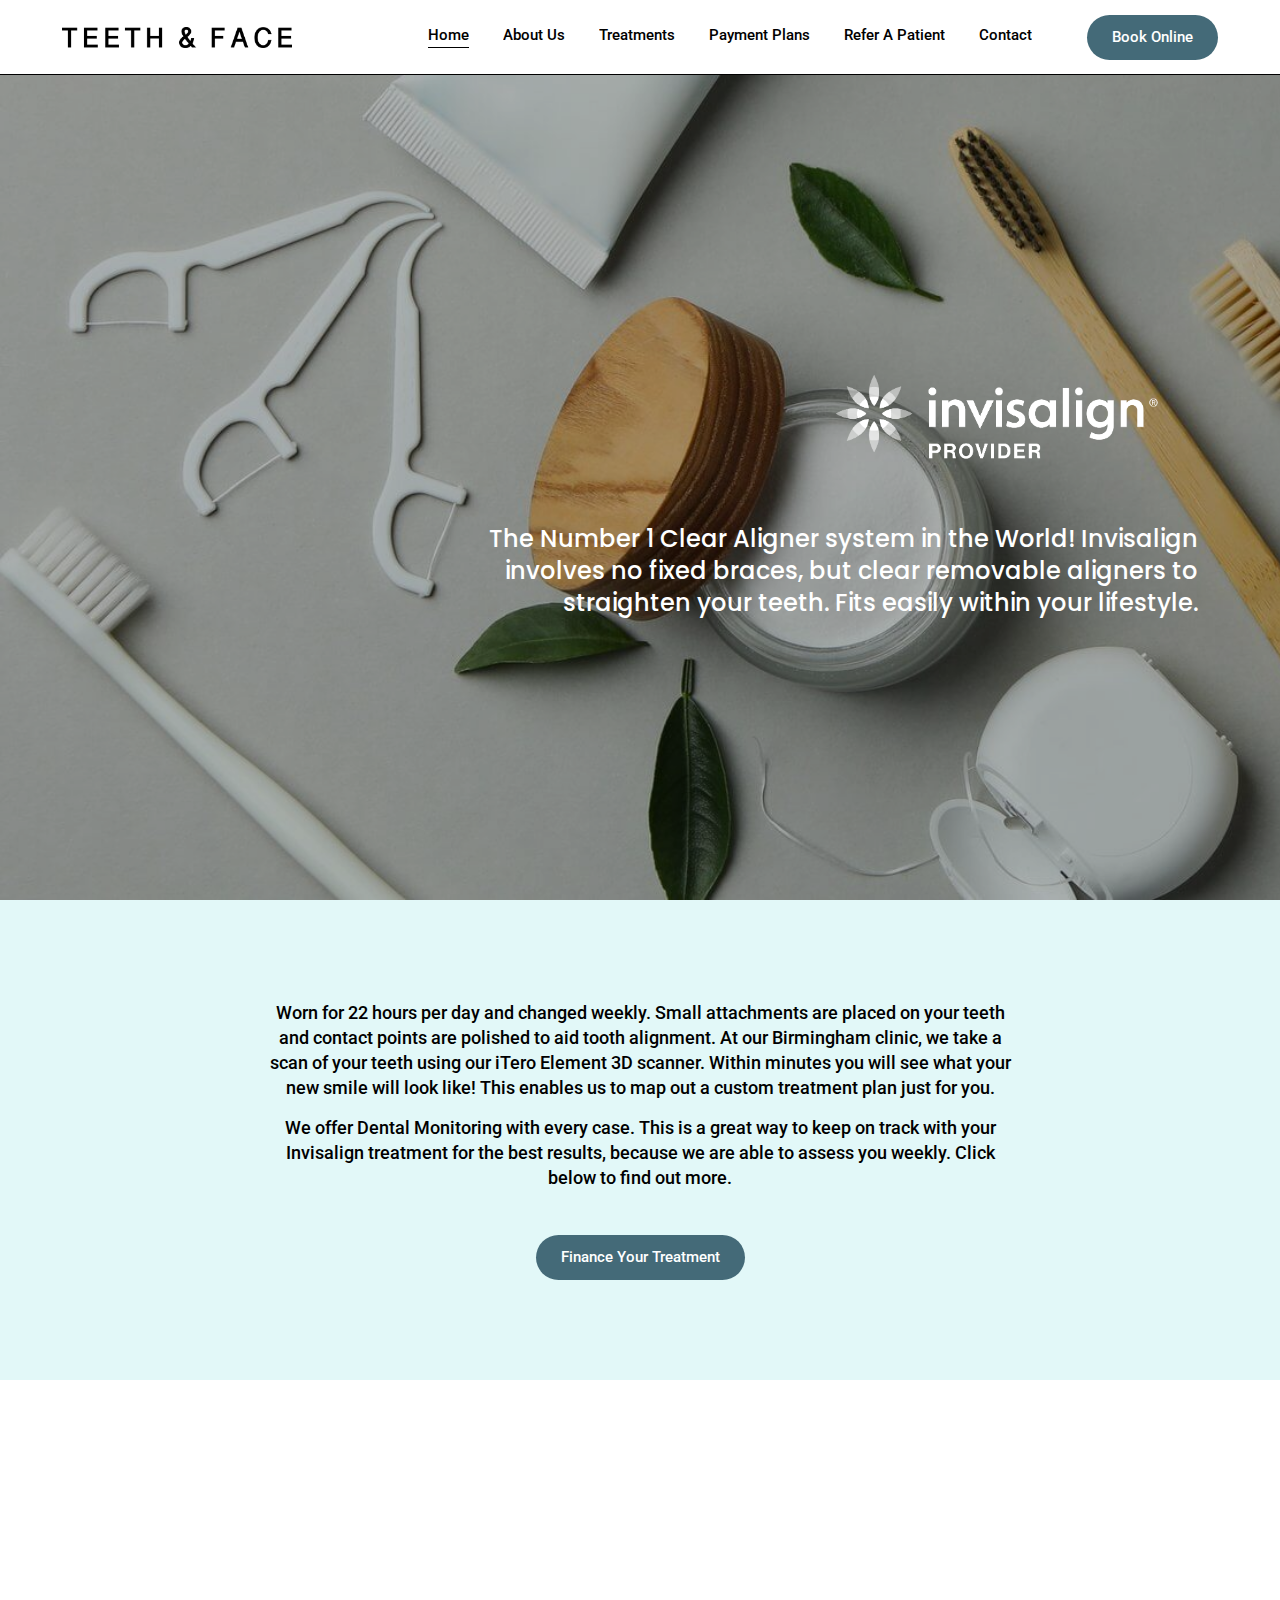
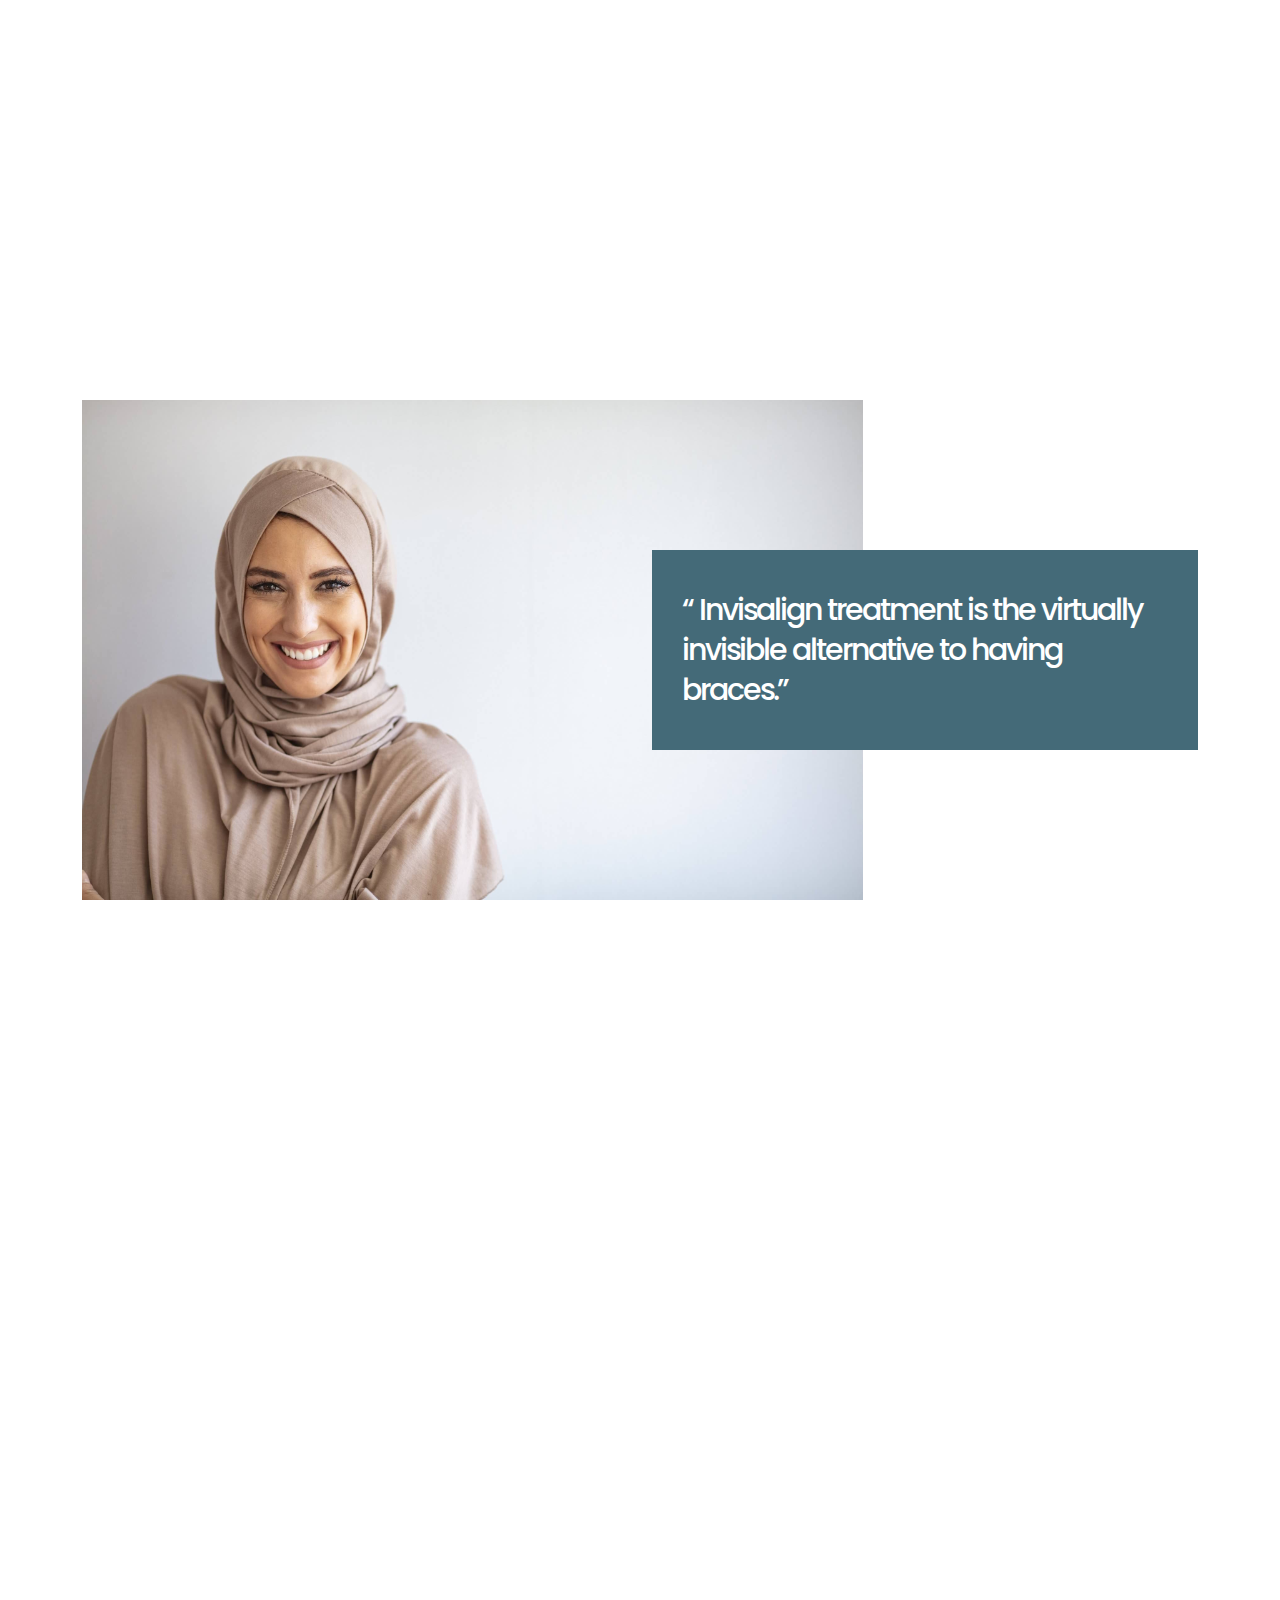
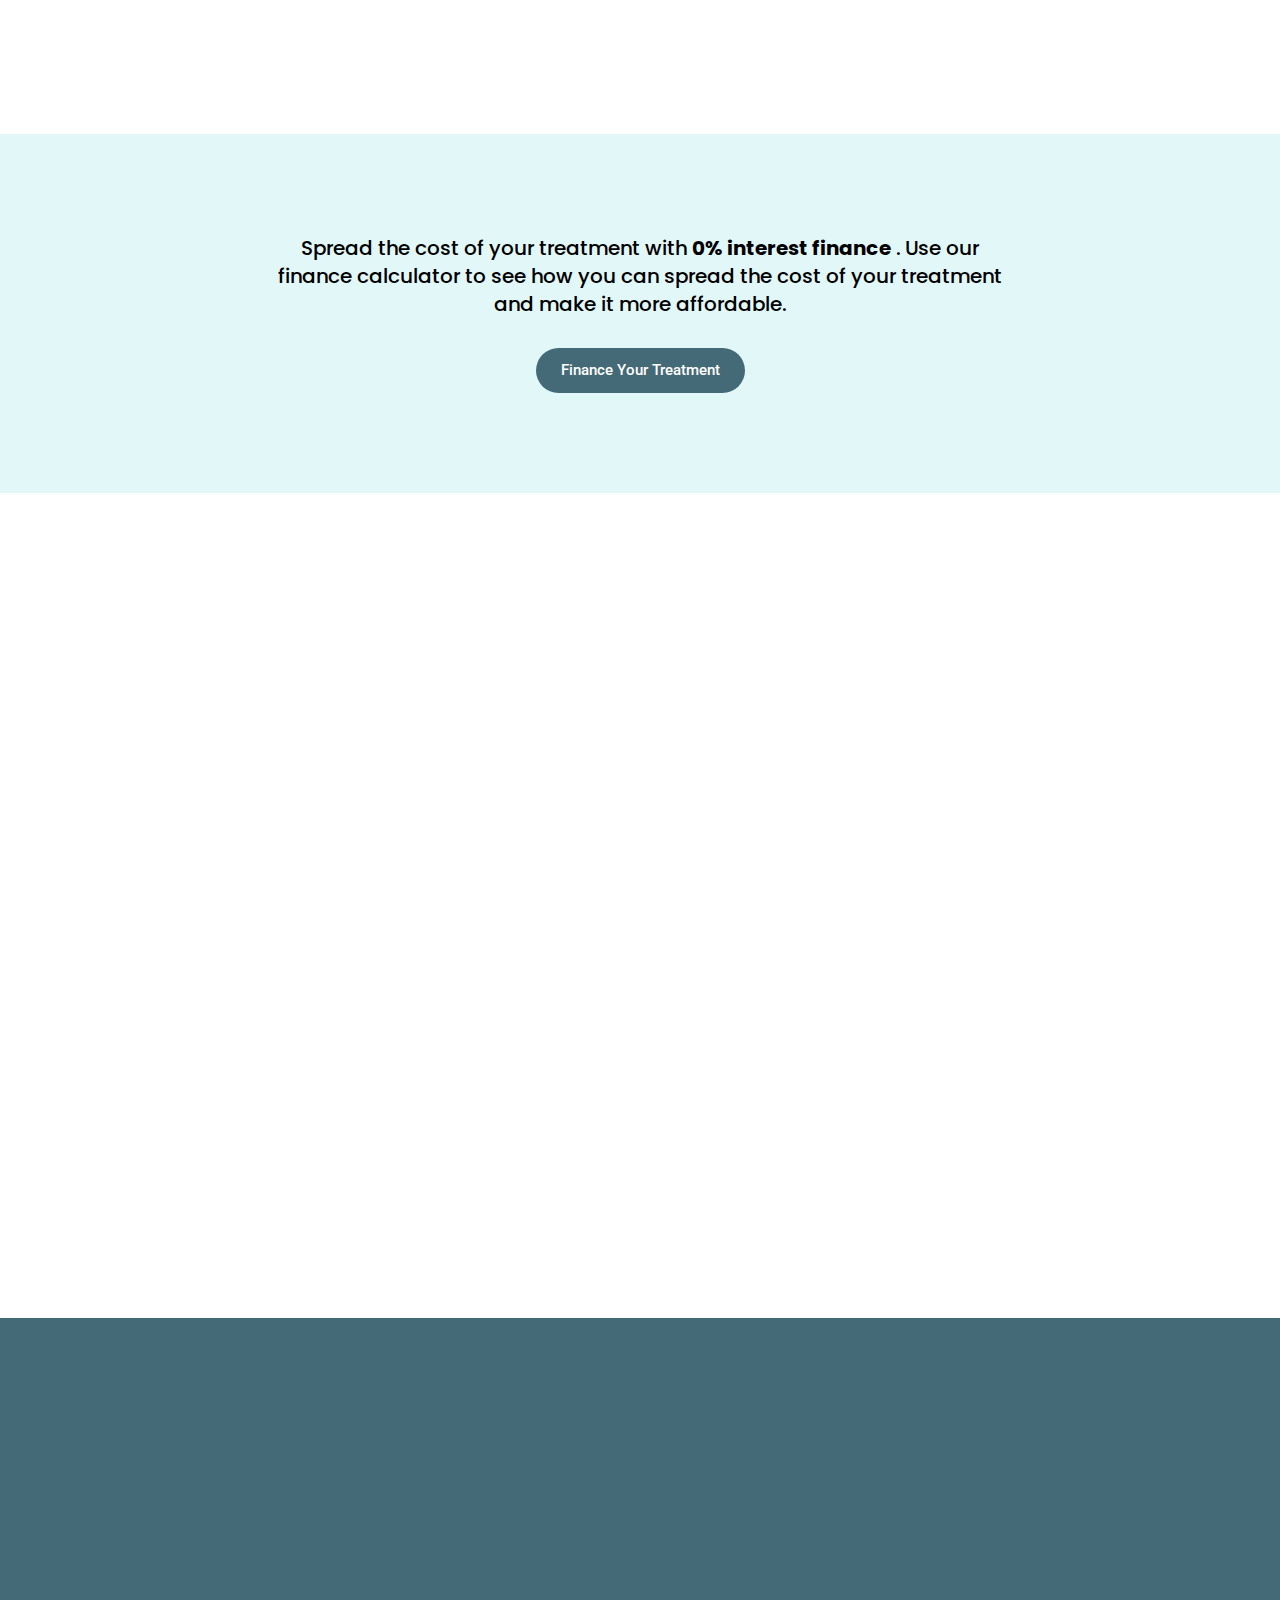
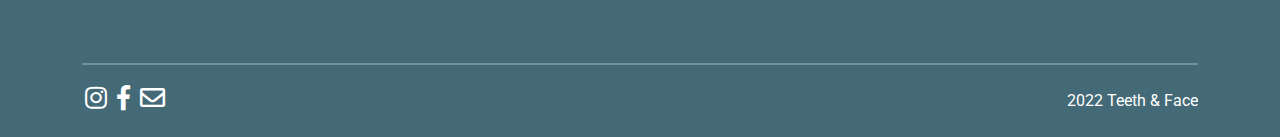
<file: treatments-details-4.html>
<!DOCTYPE html>
<html lang="en">

<head>
    <!-- ========== Meta Tags ========== -->
    <meta charset="UTF-8">
    <meta http-equiv="X-UA-Compatible" content="IE=edge">
    <meta name="viewport" content="width=device-width, initial-scale=1.0">
    <meta name="author" content="modinatheme">
    <!-- ======== Page title ============ -->
    <title>Cosmetic Dentistry Birmingham Facial Aesthetics </title>
    <!-- ========== Favicon Icon ========== -->
    <link rel="shortcut icon" href="assets/img/">
    <!-- ===========  All Stylesheet ================= -->
    <!--  Icon css plugins -->
    <link rel="stylesheet" href="assets/css/icons.css">
    <!--  animate css plugins -->
    <link rel="stylesheet" href="assets/css/animate.min.css">
    <!--  carousel css plugins -->
    <link rel="stylesheet" href="assets/css/owl.carousel.min.css">
    <!--  Bootstrap css plugins -->
    <link rel="stylesheet" href="assets/css/bootstrap.min.css">
    <!--  main style css file -->
    <link rel="stylesheet" href="assets/css/style.css">
    
</head>

<body class="body-wrapper">    
    <!-- welcome content start from here -->
    <header class="header-wrap" id="topbar">
        <div class="container-fluid">
            <div class="d-flex justify-content-between align-items-center py-2">
                <div class="logo">
                    <a href="index.html">
                        <img src="assets/img/logo.png" alt="logo">
                    </a>
                </div>
                <div class="main_content_nav d-flex align-items-center">
                    <div class="main-menu d-none d-lg-block">
                        <ul>
                            <li><a class="active" href="index.html">Home</a></li>
                            <li><a href="about.html">About Us</a> </li>
                            <li><a href="treatments.html">Treatments</a></li>
                            <li><a href="payment-plans.html">Payment Plans</a></li>
                            <li><a href="refer.html">Refer a Patient</a></li>
                            <li><a href="contact.html">Contact</a></li>
                        </ul>
                    </div>
                    <div class="d-none d-sm-block pl-xl-0">
                        <a href="contact.html" class="theme-btn">Book Online</a>
                    </div>
                    <div class="mobile-nav-bar col-sm-1 col-6">
                        <div class="mobile-nav-wrap">                    
                            <div id="hamburger">
                                <i class="fal fa-bars"></i>
                            </div>
                            <!-- mobile menu - responsive menu  -->
                            <div class="mobile-nav">
                                <button type="button" class="close-nav">
                                    <i class="fal fa-times-circle"></i>
                                </button>
                                <nav class="sidebar-nav">
                                    <ul class="metismenu" id="mobile-menu">
                                        <li><a href="index.html">Home</a></li>
                                        <li><a href="about.html">About Us</a> </li>
                                        <li><a href="treatments.html">Treatments</a></li>
                                        <li><a href="payment-plans.html">Payment Plans</a></li>
                                        <li><a href="refer.html">Refer a Patient</a></li>
                                        <li><a href="contact.html">Contact</a></li>
                                    </ul>
                                </nav>
                            </div>                            
                        </div>
                        <div class="overlay"></div>
                    </div>
                </div>
            </div>
        </div>
    </header>
    <div class="offcanvas-overlay"></div> <!-- offcanvas-overlay -->

    <!-- banner section start -->
    <section class="banner_wrapper bg-center bg-cover" style="background-image: url(./assets/img/banner/banner_07.jpeg);">
        <div class="container">
            <div class="row">
                <div class="col-12">
                    <div class="banner_title banner_title_3  text-end">
                        <div class="logo_widget mb-4">
                            <img src="./assets/img/img/logo_01.png" alt="">
                        </div>
                        <h3>The Number 1 Clear Aligner system in the World! Invisalign involves no fixed braces, but clear removable aligners to straighten your teeth. Fits easily within your lifestyle.</h3>
                    </div>
                </div>
            </div>
        </div>
    </section>
    <!-- banner section end -->

    <!-- Call to Action wrapper start -->
    <section class="cta_wrapper cta_wrapper_4 scetion-padding overflow-hidden">
        <div class="container">
            <div class="row">
                <div class="col-12">
                    <div class="section-title text-center">
                        <p>Worn for 22 hours per day and changed weekly. Small attachments are placed on your teeth and contact points are polished to aid tooth alignment. At our Birmingham clinic, we take a scan of your teeth using our iTero Element 3D scanner. Within minutes you will see what your new smile will look like! This enables us to map out a custom treatment plan just for you.</p>

                        <p>We offer Dental Monitoring with every case. This is a great way to keep on track with your Invisalign treatment for the best results, because we are able to assess you weekly. Click below to find out more.</p>
                        <a href="#" class="theme-btn mt-30">Finance your Treatment</a>
                    </div>
                </div>
            </div>
        </div>
    </section>
    <!-- Call to Action wrapper end -->

    <!-- About wrapper start -->
    <section class="about_wrapper scetion-padding bg-transparent overflow-hidden">
        <div class="container">
            <div class="row align-items-center">
                <div class="col-lg-5 mt-30 wow slideInLeft" data-wow-duration="1s">
                    <div class="about_content about_content_2 about_content_3">
                        <h2>How It works</h2>
                        <p>Invisalign clear aligners help straighten minor to complex teeth misalignment. The length of treatment takes on average 6 months, depending on how complex your case is. Most people notice a difference in their smile within only a few weeks.</p>
                        <span>Not sure what would be suitable for you? Book a free virtual or in person consultation today. </span>
                    </div>
                </div>
                <div class="col-lg-7 mt-30 wow slideInRight" data-wow-duration="1s">
                    <iframe width="660" height="370" src="https://www.youtube.com/embed/-KizNvn8G0g" title="YouTube video player" frameborder="0" allow="accelerometer; autoplay; clipboard-write; encrypted-media; gyroscope; picture-in-picture" allowfullscreen></iframe>
                </div>
            </div>
        </div>
    </section>
    <!-- About wrapper end -->

    <!-- Invisalign wrapper start -->
    <section class="invisalign_wrapper">
        <div class="container">
            <div class="invisalign_widget">
                <div class="row">
                    <div class="col-lg-6"></div>
                    <div class="col-lg-6">
                        <div class="card_element">
                            <h3>“ Invisalign treatment is the virtually invisible alternative to having braces.”</h3>
                        </div>
                    </div>
                </div>
            </div>
        </div>
    </section>
    <!-- Invisalign wrapper end -->

    <!-- FAQ wrapper start -->
    <section class="faq_wrapper scetion-padding overflow-hidden">
        <div class="container">
            <div class="row align-items-center">
                <div class="col-lg-6 col-12 wow slideInLeft" data-wow-duration="1s">
                    <div class="faq_img faq_img_2 bg-center bg-cover" style="background-image: url(./assets/img/img/AdobeStock_289046849.jpeg);">
                    
                    </div>
                </div>
                <div class="col-lg-6 ps-lg-4 ps-0 wow slideInRight" data-wow-duration="1s">
                    <div class="section-title">
                        <h2>What It Costs</h2>
                    </div>

                    <div class="faq_widget">
                        <div class="accordion" id="accordionExample">
                            <div class="accordion-item">
                            <h2 class="accordion-header" id="headingOne">
                                <button class="accordion-button" type="button" data-bs-toggle="collapse" data-bs-target="#collapseOne" aria-expanded="true" aria-controls="collapseOne">Invisalign</button>
                            </h2>
                            <div id="collapseOne" class="accordion-collapse collapse show" aria-labelledby="headingOne" data-bs-parent="#accordionExample">
                                <div class="accordion-body">
                                    <p> Using the iTero Element scanner, we can take a fast and precise 3D digital scan of your teeth and map out a custom treatment plan just for you. Depending on the complexity of your case, you could complete your treatment in 6 months and you’ll start seeing results in a matter of weeks.</p></div>
                            </div>
                            </div>

                            <div class="accordion-item">
                            <h2 class="accordion-header" id="headingTwo">
                                <button class="accordion-button collapsed" type="button" data-bs-toggle="collapse" data-bs-target="#collapseTwo" aria-expanded="false" aria-controls="collapseTwo">Teeth Whitening</button>
                            </h2>
                            <div id="collapseTwo" class="accordion-collapse collapse" aria-labelledby="headingTwo" data-bs-parent="#accordionExample">
                                <div class="accordion-body">
                                    <p>We have been successfully whitening teeth for over 10 years so you are in great hands with us. There is no denying it that whiter teeth make your teeth look younger, healthier and are more pleasing to the eye. The overall affect whiter teeth have on your smile is outstanding- literally dazzling people with your smile.</p>
                                </div>
                            </div>
                            </div>

                            <div class="accordion-item">
                            <h2 class="accordion-header" id="headingThree">
                                <button class="accordion-button collapsed" type="button" data-bs-toggle="collapse" data-bs-target="#collapseThree" aria-expanded="false" aria-controls="collapseThree">Teeth Straightening</button>
                            </h2>
                            <div id="collapseThree" class="accordion-collapse collapse" aria-labelledby="headingThree" data-bs-parent="#accordionExample">
                                <div class="accordion-body">
                                    <p>We offer the latest in child and adult teeth straightening, also known as Orthodontics. We can treat a wide range of problems such as crowded teeth, crooked teeth, teeth that stick out, ‘goofy’ teeth, unwanted gaps and more.</p>
                                </div>
                            </div>
                            </div>

                            <div class="accordion-item">
                                <h2 class="accordion-header" id="heading4">
                                <button class="accordion-button collapsed" type="button" data-bs-toggle="collapse" data-bs-target="#collapse4" aria-expanded="false" aria-controls="collapse4">Teeth Straightening</button>
                                </h2>
                                <div id="collapse4" class="accordion-collapse collapse" aria-labelledby="heading4" data-bs-parent="#accordionExample">
                                <div class="accordion-body">
                                    <p>We offer the latest in child and adult teeth straightening, also known as Orthodontics. We can treat a wide range of problems such as crowded teeth, crooked teeth, teeth that stick out, ‘goofy’ teeth, unwanted gaps and more.</p>
                                </div>
                                </div>
                            </div>

                        </div>
                    </div>
                    <div class="text-center">
                        <a href="#" class="theme-btn mt-40">FAQ</a>
                    </div>
                </div>
            </div>
        </div>
    </section>
    <!-- FAQ wrapper end -->

    <!-- Call to Action wrapper start -->
    <section class="cta_wrapper cta_wrapper_4 scetion-padding overflow-hidden">
        <div class="container">
            <div class="row">
                <div class="col-12">
                    <div class="section-title text-center">
                        <h4>Spread the cost of your treatment with <strong>0% interest finance</strong> . Use our finance calculator to see how you can spread the cost of your treatment and make it more affordable.</h4>
                        <a href="#" class="theme-btn mt-30">Finance your Treatment</a>
                    </div>
                </div>
            </div>
        </div>
    </section>
    <!-- Call to Action wrapper end -->

    <!-- Call to Action wrapper end -->
    <div class="banner_wrapper banner_wrapper_2 bg-center bg-cover wow slideInLeft" data-wow-duration="1s" style="background-image: url(./assets/img/banner/banner_08.jpg);"></div>
    <!-- content_wrapper section start -->

    <!-- footer wrapper start -->
    <footer class="footer-wrap overflow-hidden">
        <div class="container">
            <div class="row justify-content-between mb-30">
                <div class="col-md-4 col-12 pr-xl-4 wow slideInUp" data-wow-duration="1s">
                    <div class="single-footer-wid">
                        <div class="wid-title">
                            <h3>We’re here to help!</h3>
                        </div>
                        <ul>
                            <li><a href="https://hello@teethface.co.uk">hello@teethface.co.uk</a></li>
                            <li>07485788087</li>
                        </ul>
                    </div>
                </div> 
                <div class="col-md-4 col-12 wow slideInUp" data-wow-duration="1.5s">                        
                    <div class="single-footer-wid">
                        <div class="wid-title">
                            <h3>The Clinic</h3>
                        </div>
                        <ul>
                            <li>3 Legge Ln</li>
                            <li>Birmingham B1 3LD</li>
                        </ul>
                    </div>
                </div> 
                <div class="col-md-4 col-12 wow slideInUp" data-wow-duration="2s">
                    <div class="single-footer-wid">
                        <div class="wid-title">
                            <h3>Explore</h3>
                        </div>
                        <ul>
                            <li><a href="#">Treatments</a></li>
                            <li><a href="#">About</a> </li>
                            <li><a href="#">Payment Plans</a></li>
                            <li><a href="#">Complaints</a></li>
                            <li><a href="#">Privacy Policy</a></li>
                        </ul>
                    </div>
                </div> 
            </div>
        </div>
        <div class="container">
            <hr>
            <div class="footer_bottom">
                <div class="footer_link">
                    <a href="#"><i class="fab fa-instagram"></i></a>
                    <a href="#"><i class="fab fa-facebook-f"></i></a>
                    <a href="#"><i class="far fa-envelope"></i></a>
                </div>
                <p>2022 Teeth & Face</p>
            </div>
        </div>
    </footer>
    <!-- footer wrapper end -->
    
    <!--  ALl JS Plugins
    ====================================== -->
    <script src="assets/js/jquery.min.js"></script>
    <script src="assets/js/bootstrap.min.js"></script>
    <script src="assets/js/scrollUp.min.js"></script>
    <script src="assets/js/owl.carousel.min.js"></script>
    <script src="assets/js/aos.min.js"></script>
    <script src="assets/js/active.js"></script>
</body>

</html>
</file>
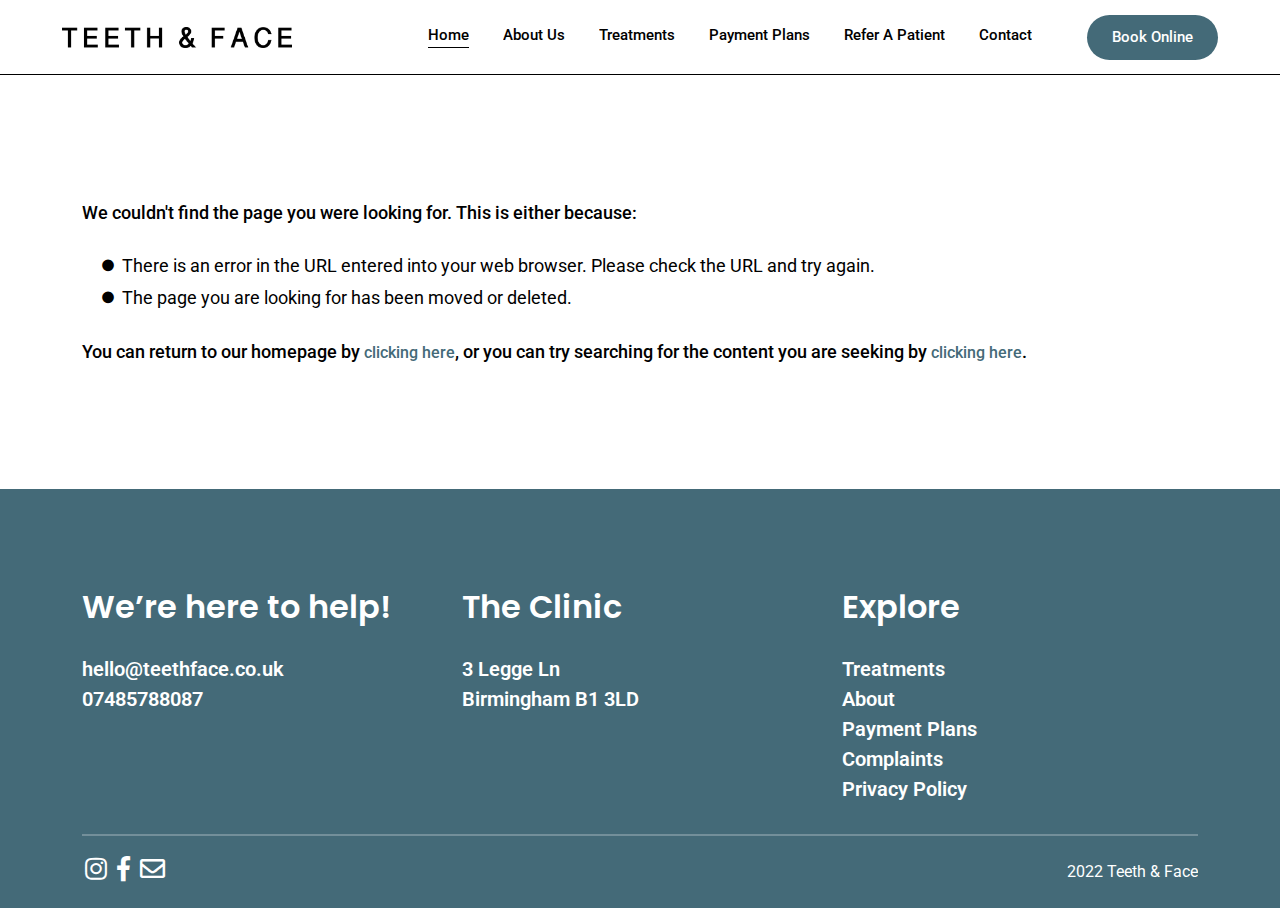
<file: treatments-details-5.html>
<!DOCTYPE html>
<html lang="en">

<head>
    <!-- ========== Meta Tags ========== -->
    <meta charset="UTF-8">
    <meta http-equiv="X-UA-Compatible" content="IE=edge">
    <meta name="viewport" content="width=device-width, initial-scale=1.0">
    <meta name="author" content="modinatheme">
    <!-- ======== Page title ============ -->
    <title>Cosmetic Dentistry Birmingham Facial Aesthetics </title>
    <!-- ========== Favicon Icon ========== -->
    <link rel="shortcut icon" href="assets/img/">
    <!-- ===========  All Stylesheet ================= -->
    <!--  Icon css plugins -->
    <link rel="stylesheet" href="assets/css/icons.css">
    <!--  animate css plugins -->
    <link rel="stylesheet" href="assets/css/animate.min.css">
    <!--  carousel css plugins -->
    <link rel="stylesheet" href="assets/css/owl.carousel.min.css">
    <!--  Bootstrap css plugins -->
    <link rel="stylesheet" href="assets/css/bootstrap.min.css">
    <!--  main style css file -->
    <link rel="stylesheet" href="assets/css/style.css">
    
</head>

<body class="body-wrapper">    
    <!-- welcome content start from here -->
    <header class="header-wrap" id="topbar">
        <div class="container-fluid">
            <div class="d-flex justify-content-between align-items-center py-2">
                <div class="logo">
                    <a href="index.html">
                        <img src="assets/img/logo.png" alt="logo">
                    </a>
                </div>
                <div class="main_content_nav d-flex align-items-center">
                    <div class="main-menu d-none d-lg-block">
                        <ul>
                            <li><a class="active" href="index.html">Home</a></li>
                            <li><a href="about.html">About Us</a> </li>
                            <li><a href="treatments.html">Treatments</a></li>
                            <li><a href="payment-plans.html">Payment Plans</a></li>
                            <li><a href="refer.html">Refer a Patient</a></li>
                            <li><a href="contact.html">Contact</a></li>
                        </ul>
                    </div>
                    <div class="d-none d-sm-block pl-xl-0">
                        <a href="contact.html" class="theme-btn">Book Online</a>
                    </div>
                    <div class="mobile-nav-bar col-sm-1 col-6">
                        <div class="mobile-nav-wrap">                    
                            <div id="hamburger">
                                <i class="fal fa-bars"></i>
                            </div>
                            <!-- mobile menu - responsive menu  -->
                            <div class="mobile-nav">
                                <button type="button" class="close-nav">
                                    <i class="fal fa-times-circle"></i>
                                </button>
                                <nav class="sidebar-nav">
                                    <ul class="metismenu" id="mobile-menu">
                                        <li><a href="index.html">Home</a></li>
                                        <li><a href="about.html">About Us</a> </li>
                                        <li><a href="treatments.html">Treatments</a></li>
                                        <li><a href="payment-plans.html">Payment Plans</a></li>
                                        <li><a href="refer.html">Refer a Patient</a></li>
                                        <li><a href="contact.html">Contact</a></li>
                                    </ul>
                                </nav>
                            </div>                            
                        </div>
                        <div class="overlay"></div>
                    </div>
                </div>
            </div>
        </div>
    </header>
    <div class="offcanvas-overlay"></div> <!-- offcanvas-overlay -->

    <!-- topic wrapper start -->
    <div class="topic_wrapper scetion-padding">
        <div class="container">
            <div class="row">
                <div class="col-12">
                    <div class="topic_widget">
                        <p>We couldn't find the page you were looking for. This is either because:</p>
                        <ul>
                            <li>There is an error in the URL entered into your web browser. Please check the URL and try again.</li>
                            <li>The page you are looking for has been moved or deleted.</li>
                        </ul>
                        <p>You can return to our homepage by <a href="#">clicking here</a>, or you can try searching for the content you are seeking by <a href="#">clicking here</a>.</p>
                    </div>
                </div>
            </div>
        </div>
    </div>
    <!-- topic wrapper end -->

    <!-- footer wrapper start -->
    <footer class="footer-wrap overflow-hidden">
        <div class="container">
            <div class="row justify-content-between mb-30">
                <div class="col-md-4 col-12 pr-xl-4 wow slideInUp" data-wow-duration="1s">
                    <div class="single-footer-wid">
                        <div class="wid-title">
                            <h3>We’re here to help!</h3>
                        </div>
                        <ul>
                            <li><a href="https://hello@teethface.co.uk">hello@teethface.co.uk</a></li>
                            <li>07485788087</li>
                        </ul>
                    </div>
                </div> 
                <div class="col-md-4 col-12 wow slideInUp" data-wow-duration="1.5s">                        
                    <div class="single-footer-wid">
                        <div class="wid-title">
                            <h3>The Clinic</h3>
                        </div>
                        <ul>
                            <li>3 Legge Ln</li>
                            <li>Birmingham B1 3LD</li>
                        </ul>
                    </div>
                </div> 
                <div class="col-md-4 col-12 wow slideInUp" data-wow-duration="2s">
                    <div class="single-footer-wid">
                        <div class="wid-title">
                            <h3>Explore</h3>
                        </div>
                        <ul>
                            <li><a href="#">Treatments</a></li>
                            <li><a href="#">About</a> </li>
                            <li><a href="#">Payment Plans</a></li>
                            <li><a href="#">Complaints</a></li>
                            <li><a href="#">Privacy Policy</a></li>
                        </ul>
                    </div>
                </div> 
            </div>
        </div>
        <div class="container">
            <hr>
            <div class="footer_bottom">
                <div class="footer_link">
                    <a href="#"><i class="fab fa-instagram"></i></a>
                    <a href="#"><i class="fab fa-facebook-f"></i></a>
                    <a href="#"><i class="far fa-envelope"></i></a>
                </div>
                <p>2022 Teeth & Face</p>
            </div>
        </div>
    </footer>
    <!-- footer wrapper end -->
    
    <!--  ALl JS Plugins
    ====================================== -->
    <script src="assets/js/jquery.min.js"></script>
    <script src="assets/js/bootstrap.min.js"></script>
    <script src="assets/js/scrollUp.min.js"></script>
    <script src="assets/js/owl.carousel.min.js"></script>
    <script src="assets/js/aos.min.js"></script>
    <script src="assets/js/active.js"></script>
</body>

</html>
</file>
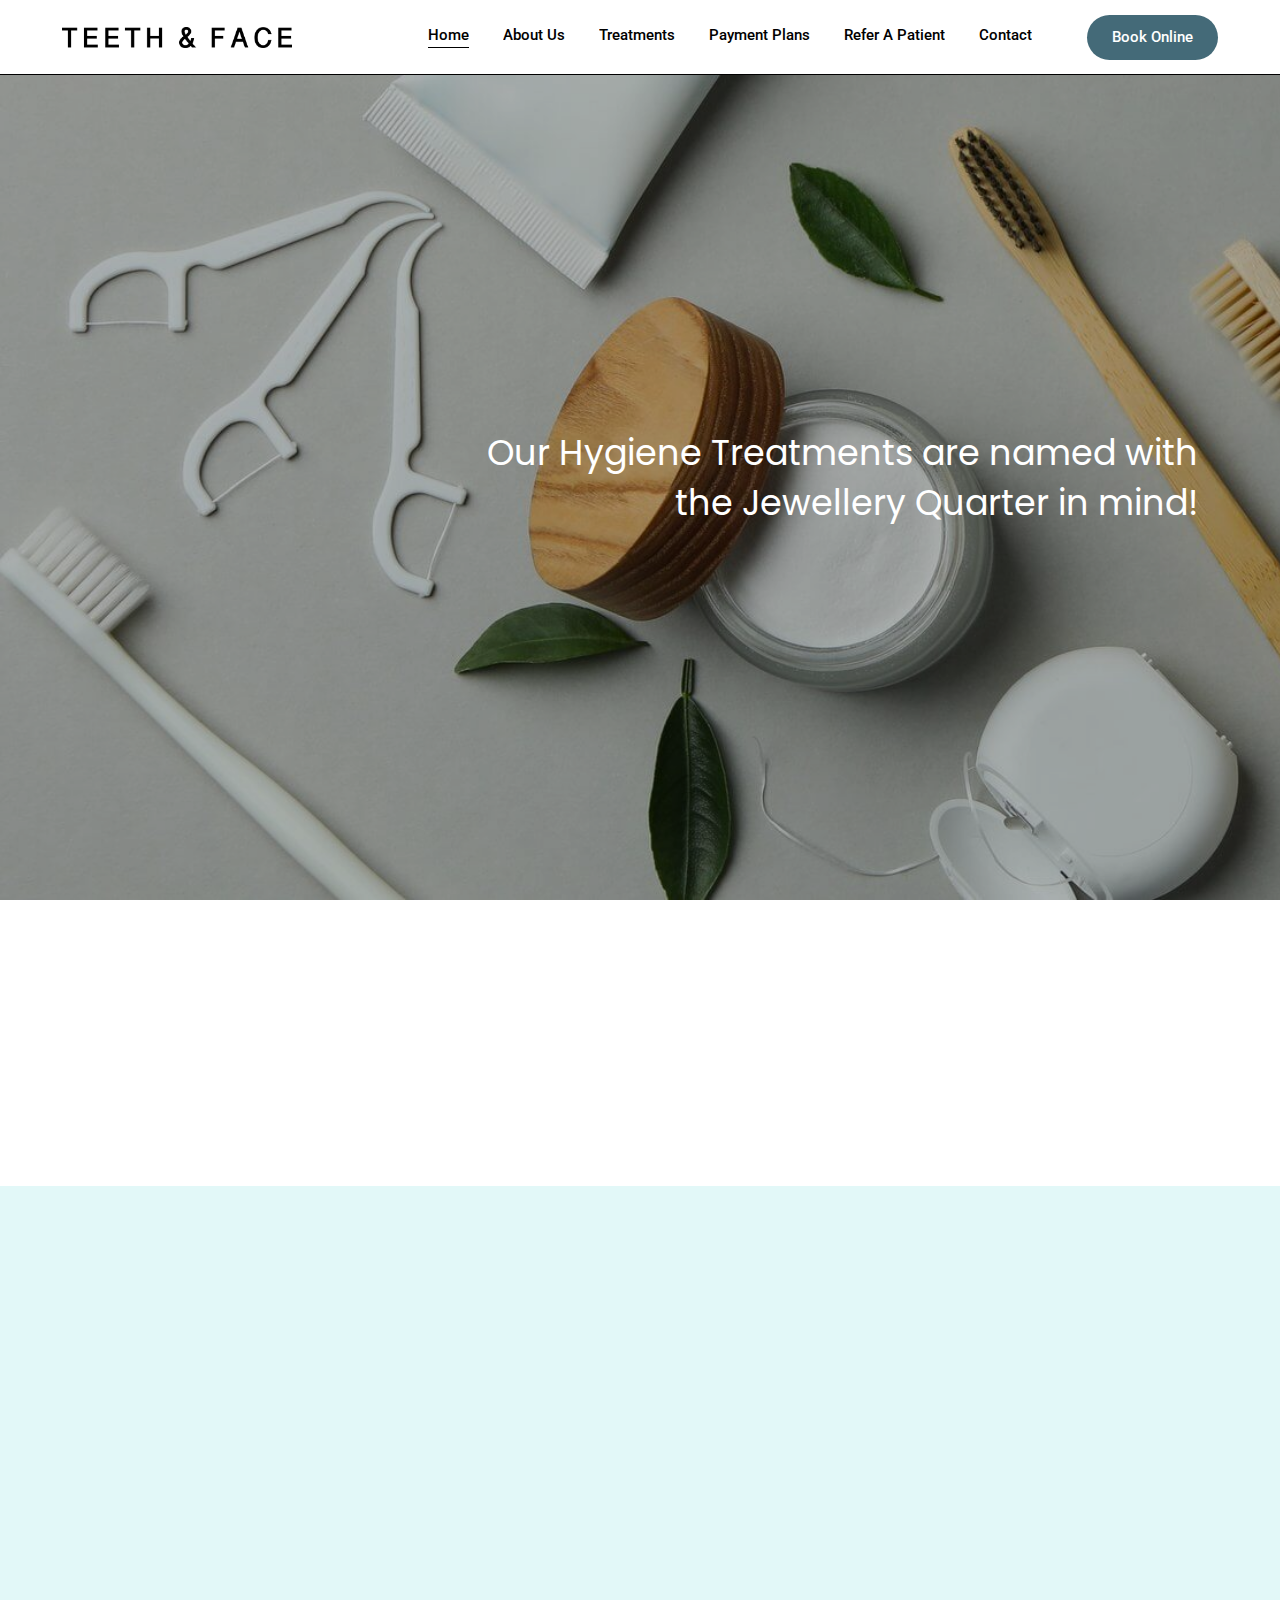
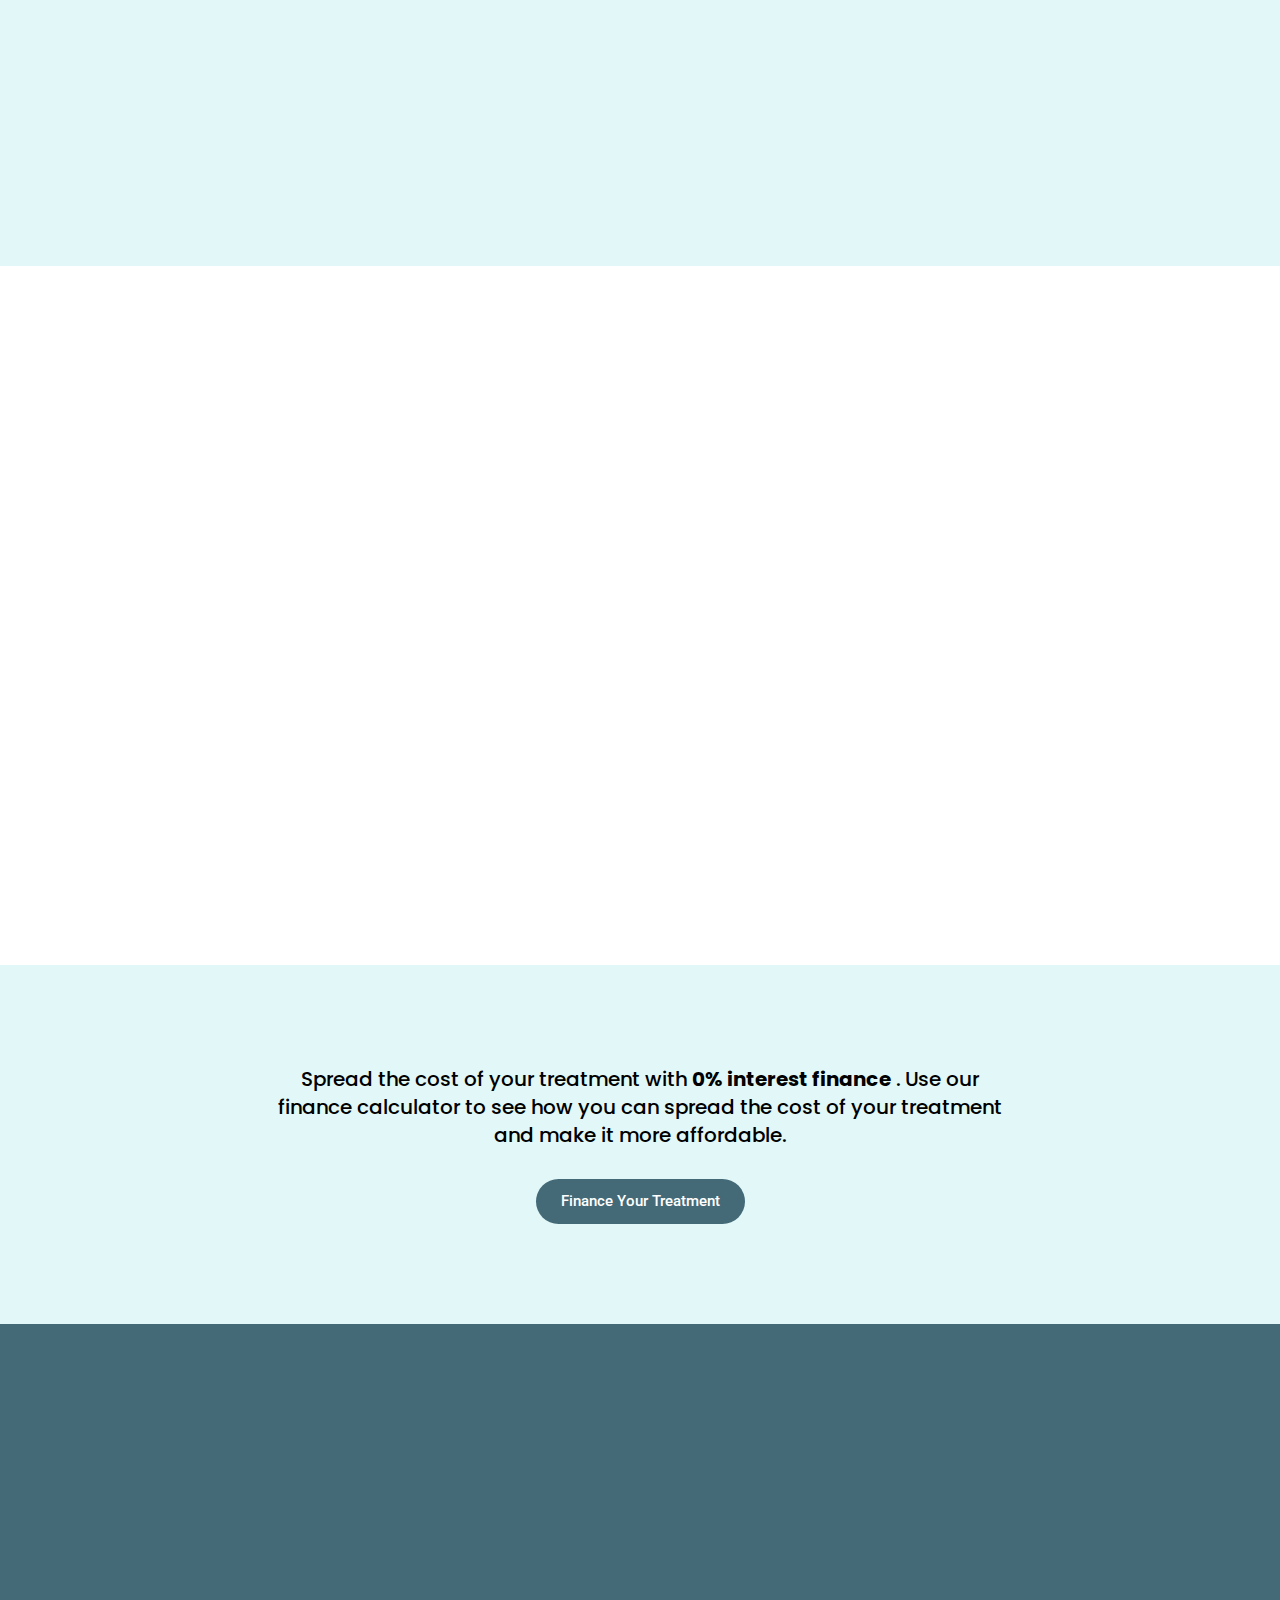
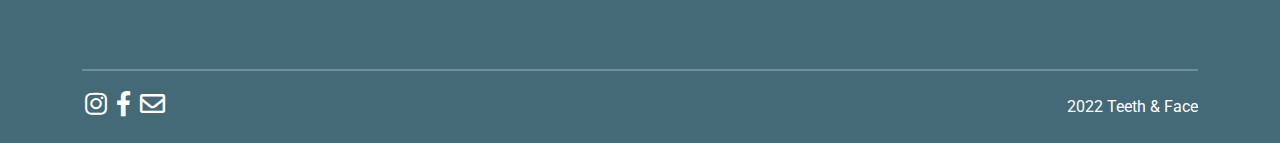
<file: treatments-details.html>
<!DOCTYPE html>
<html lang="en">

<head>
    <!-- ========== Meta Tags ========== -->
    <meta charset="UTF-8">
    <meta http-equiv="X-UA-Compatible" content="IE=edge">
    <meta name="viewport" content="width=device-width, initial-scale=1.0">
    <meta name="author" content="modinatheme">
    <!-- ======== Page title ============ -->
    <title>Cosmetic Dentistry Birmingham Facial Aesthetics </title>
    <!-- ========== Favicon Icon ========== -->
    <link rel="shortcut icon" href="assets/img/">
    <!-- ===========  All Stylesheet ================= -->
    <!--  Icon css plugins -->
    <link rel="stylesheet" href="assets/css/icons.css">
    <!--  animate css plugins -->
    <link rel="stylesheet" href="assets/css/animate.min.css">
    <!--  carousel css plugins -->
    <link rel="stylesheet" href="assets/css/owl.carousel.min.css">
    <!--  Bootstrap css plugins -->
    <link rel="stylesheet" href="assets/css/bootstrap.min.css">
    <!--  main style css file -->
    <link rel="stylesheet" href="assets/css/style.css">
    
</head>

<body class="body-wrapper">    
    <!-- welcome content start from here -->
    <header class="header-wrap" id="topbar">
        <div class="container-fluid">
            <div class="d-flex justify-content-between align-items-center py-2">
                <div class="logo">
                    <a href="index.html">
                        <img src="assets/img/logo.png" alt="logo">
                    </a>
                </div>
                <div class="main_content_nav d-flex align-items-center">
                    <div class="main-menu d-none d-lg-block">
                        <ul>
                            <li><a class="active" href="index.html">Home</a></li>
                            <li><a href="about.html">About Us</a> </li>
                            <li><a href="treatments.html">Treatments</a></li>
                            <li><a href="payment-plans.html">Payment Plans</a></li>
                            <li><a href="refer.html">Refer a Patient</a></li>
                            <li><a href="contact.html">Contact</a></li>
                        </ul>
                    </div>
                    <div class="d-none d-sm-block pl-xl-0">
                        <a href="contact.html" class="theme-btn">Book Online</a>
                    </div>
                    <div class="mobile-nav-bar col-sm-1 col-6">
                        <div class="mobile-nav-wrap">                    
                            <div id="hamburger">
                                <i class="fal fa-bars"></i>
                            </div>
                            <!-- mobile menu - responsive menu  -->
                            <div class="mobile-nav">
                                <button type="button" class="close-nav">
                                    <i class="fal fa-times-circle"></i>
                                </button>
                                <nav class="sidebar-nav">
                                    <ul class="metismenu" id="mobile-menu">
                                        <li><a href="index.html">Home</a></li>
                                        <li><a href="about.html">About Us</a> </li>
                                        <li><a href="treatments.html">Treatments</a></li>
                                        <li><a href="payment-plans.html">Payment Plans</a></li>
                                        <li><a href="refer.html">Refer a Patient</a></li>
                                        <li><a href="contact.html">Contact</a></li>
                                    </ul>
                                </nav>
                            </div>                            
                        </div>
                        <div class="overlay"></div>
                    </div>
                </div>
            </div>
        </div>
    </header>
    <div class="offcanvas-overlay"></div> <!-- offcanvas-overlay -->

    <!-- banner section start -->
    <section class="banner_wrapper bg-center bg-cover" style="background-image: url(./assets/img/banner/banner_07.jpeg);">
        <div class="container">
            <div class="row">
                <div class="col-12">
                    <div class="banner_title banner_title_2 text-end wow slideInRight" data-wow-duration="1s">
                        <h3>Our Hygiene Treatments are named with <br> the Jewellery Quarter in mind!</h3>
                    </div>
                </div>
            </div>
        </div>
    </section>
    <!-- banner section end -->

    <!-- content-wrapper start -->
    <div class="content-wrapper overflow-hidden">
        <div class="content text-center mt-50 mb-50 wow slideInUp" data-wow-duration="1s">
            <p>Conveniently located in Birmingham’s Historic Jewellery Quarter, delivering high-quality Dental and Facial Aesthetics treatments. We like natural looking results for all our patients.  We have appointments available within a week, meaning that you can get started straight away. Our surgeries are fully equipped with the latest technology and materials. Your environment will be relaxing and nurturing. </p>
        </div>
    </div>
    <!-- content-wrapper end -->

    <!-- About wrapper start -->
    <section class="about_wrapper scetion-padding overflow-hidden">
        <div class="container">
            <div class="row align-items-center">
                <div class="col-lg-6 mt-30 wow slideInLeft" data-wow-duration="1s">
                    <div class="about_img">
                        <img src="./assets/img/img/detels_01.jpeg" alt="">
                    </div>
                </div>
                <div class="col-lg-6 mt-30 ps-0 ps-lg-4 wow slideInRight" data-wow-duration="1s">
                    <div class="about_content about_content_2">
                        <p>It is obvious why hygiene treatments are important. But our patients also like their teeth to look less stained, therefore we have incorporated several stain removal techniques into our treatments. We can help you to choose which Hygiene treatment is suitable for you. </p>
                        <span>Not sure what would be suitable for you? Book a free virtual or in person consultation today. </span>
                    </div>
                </div>
            </div>
        </div>
    </section>
    <!-- About wrapper end -->

    <!-- FAQ wrapper start -->
    <section class="faq_wrapper scetion-padding overflow-hidden">
        <div class="container">
            <div class="row align-items-center">
                <div class="col-lg-12">
                    <div class="section-title text-center wow slideInUp" data-wow-duration="1s">
                        <h2>FAQ’s</h2>
                    </div>

                    <div class="faq_widget wow slideInUp" data-wow-duration="1s">
                        <div class="accordion" id="accordionExample">
                            <div class="accordion-item">
                              <h2 class="accordion-header" id="headingOne">
                                <button class="accordion-button" type="button" data-bs-toggle="collapse" data-bs-target="#collapseOne" aria-expanded="true" aria-controls="collapseOne">Invisalign</button>
                              </h2>
                              <div id="collapseOne" class="accordion-collapse collapse show" aria-labelledby="headingOne" data-bs-parent="#accordionExample">
                                <div class="accordion-body">
                                    <p> Using the iTero Element scanner, we can take a fast and precise 3D digital scan of your teeth and map out a custom treatment plan just for you. Depending on the complexity of your case, you could complete your treatment in 6 months and you’ll start seeing results in a matter of weeks.</p></div>
                              </div>
                            </div>

                            <div class="accordion-item">
                              <h2 class="accordion-header" id="headingTwo">
                                <button class="accordion-button collapsed" type="button" data-bs-toggle="collapse" data-bs-target="#collapseTwo" aria-expanded="false" aria-controls="collapseTwo">Teeth Whitening</button>
                              </h2>
                              <div id="collapseTwo" class="accordion-collapse collapse" aria-labelledby="headingTwo" data-bs-parent="#accordionExample">
                                <div class="accordion-body">
                                    <p>We have been successfully whitening teeth for over 10 years so you are in great hands with us. There is no denying it that whiter teeth make your teeth look younger, healthier and are more pleasing to the eye. The overall affect whiter teeth have on your smile is outstanding- literally dazzling people with your smile.</p>
                                </div>
                              </div>
                            </div>

                            <div class="accordion-item">
                              <h2 class="accordion-header" id="headingThree">
                                <button class="accordion-button collapsed" type="button" data-bs-toggle="collapse" data-bs-target="#collapseThree" aria-expanded="false" aria-controls="collapseThree">Teeth Straightening</button>
                              </h2>
                              <div id="collapseThree" class="accordion-collapse collapse" aria-labelledby="headingThree" data-bs-parent="#accordionExample">
                                <div class="accordion-body">
                                    <p>We offer the latest in child and adult teeth straightening, also known as Orthodontics. We can treat a wide range of problems such as crowded teeth, crooked teeth, teeth that stick out, ‘goofy’ teeth, unwanted gaps and more.</p>
                                </div>
                              </div>
                            </div>

                            <div class="accordion-item">
                                <h2 class="accordion-header" id="heading4">
                                  <button class="accordion-button collapsed" type="button" data-bs-toggle="collapse" data-bs-target="#collapse4" aria-expanded="false" aria-controls="collapse4">Teeth Straightening</button>
                                </h2>
                                <div id="collapse4" class="accordion-collapse collapse" aria-labelledby="heading4" data-bs-parent="#accordionExample">
                                  <div class="accordion-body">
                                      <p>We offer the latest in child and adult teeth straightening, also known as Orthodontics. We can treat a wide range of problems such as crowded teeth, crooked teeth, teeth that stick out, ‘goofy’ teeth, unwanted gaps and more.</p>
                                  </div>
                                </div>
                            </div>

                          </div>
                    </div>
                </div>
            </div>
        </div>
    </section>
    <!-- FAQ wrapper end -->

     <!-- Call to Action wrapper start -->
     <section class="cta_wrapper cta_wrapper_4 scetion-padding overflow-hidden">
        <div class="container">
            <div class="row">
                <div class="col-12">
                    <div class="section-title text-center">
                        <h4>Spread the cost of your treatment with <strong>0% interest finance</strong> . Use our finance calculator to see how you can spread the cost of your treatment and make it more affordable.</h4>
                        <a href="#" class="theme-btn mt-30">Finance your Treatment</a>
                    </div>
                </div>
            </div>
        </div>
    </section>
    <!-- Call to Action wrapper end -->

    <!-- footer wrapper start -->
    <footer class="footer-wrap overflow-hidden">
        <div class="container">
            <div class="row justify-content-between mb-30">
                <div class="col-md-4 col-12 pr-xl-4 wow slideInUp" data-wow-duration="1s">
                    <div class="single-footer-wid">
                        <div class="wid-title">
                            <h3>We’re here to help!</h3>
                        </div>
                        <ul>
                            <li><a href="https://hello@teethface.co.uk">hello@teethface.co.uk</a></li>
                            <li>07485788087</li>
                        </ul>
                    </div>
                </div> 
                <div class="col-md-4 col-12 wow slideInUp" data-wow-duration="1.5s">                        
                    <div class="single-footer-wid">
                        <div class="wid-title">
                            <h3>The Clinic</h3>
                        </div>
                        <ul>
                            <li>3 Legge Ln</li>
                            <li>Birmingham B1 3LD</li>
                        </ul>
                    </div>
                </div> 
                <div class="col-md-4 col-12 wow slideInUp" data-wow-duration="2s">
                    <div class="single-footer-wid">
                        <div class="wid-title">
                            <h3>Explore</h3>
                        </div>
                        <ul>
                            <li><a href="#">Treatments</a></li>
                            <li><a href="#">About</a> </li>
                            <li><a href="#">Payment Plans</a></li>
                            <li><a href="#">Complaints</a></li>
                            <li><a href="#">Privacy Policy</a></li>
                        </ul>
                    </div>
                </div> 
            </div>
        </div>
        <div class="container">
            <hr>
            <div class="footer_bottom">
                <div class="footer_link">
                    <a href="#"><i class="fab fa-instagram"></i></a>
                    <a href="#"><i class="fab fa-facebook-f"></i></a>
                    <a href="#"><i class="far fa-envelope"></i></a>
                </div>
                <p>2022 Teeth & Face</p>
            </div>
        </div>
    </footer>
    <!-- footer wrapper end -->
    
    <!--  ALl JS Plugins
    ====================================== -->
    <script src="assets/js/jquery.min.js"></script>
    <script src="assets/js/bootstrap.min.js"></script>
    <script src="assets/js/scrollUp.min.js"></script>
    <script src="assets/js/owl.carousel.min.js"></script>
    <script src="assets/js/aos.min.js"></script>
    <script src="assets/js/active.js"></script>
</body>

</html>
</file>
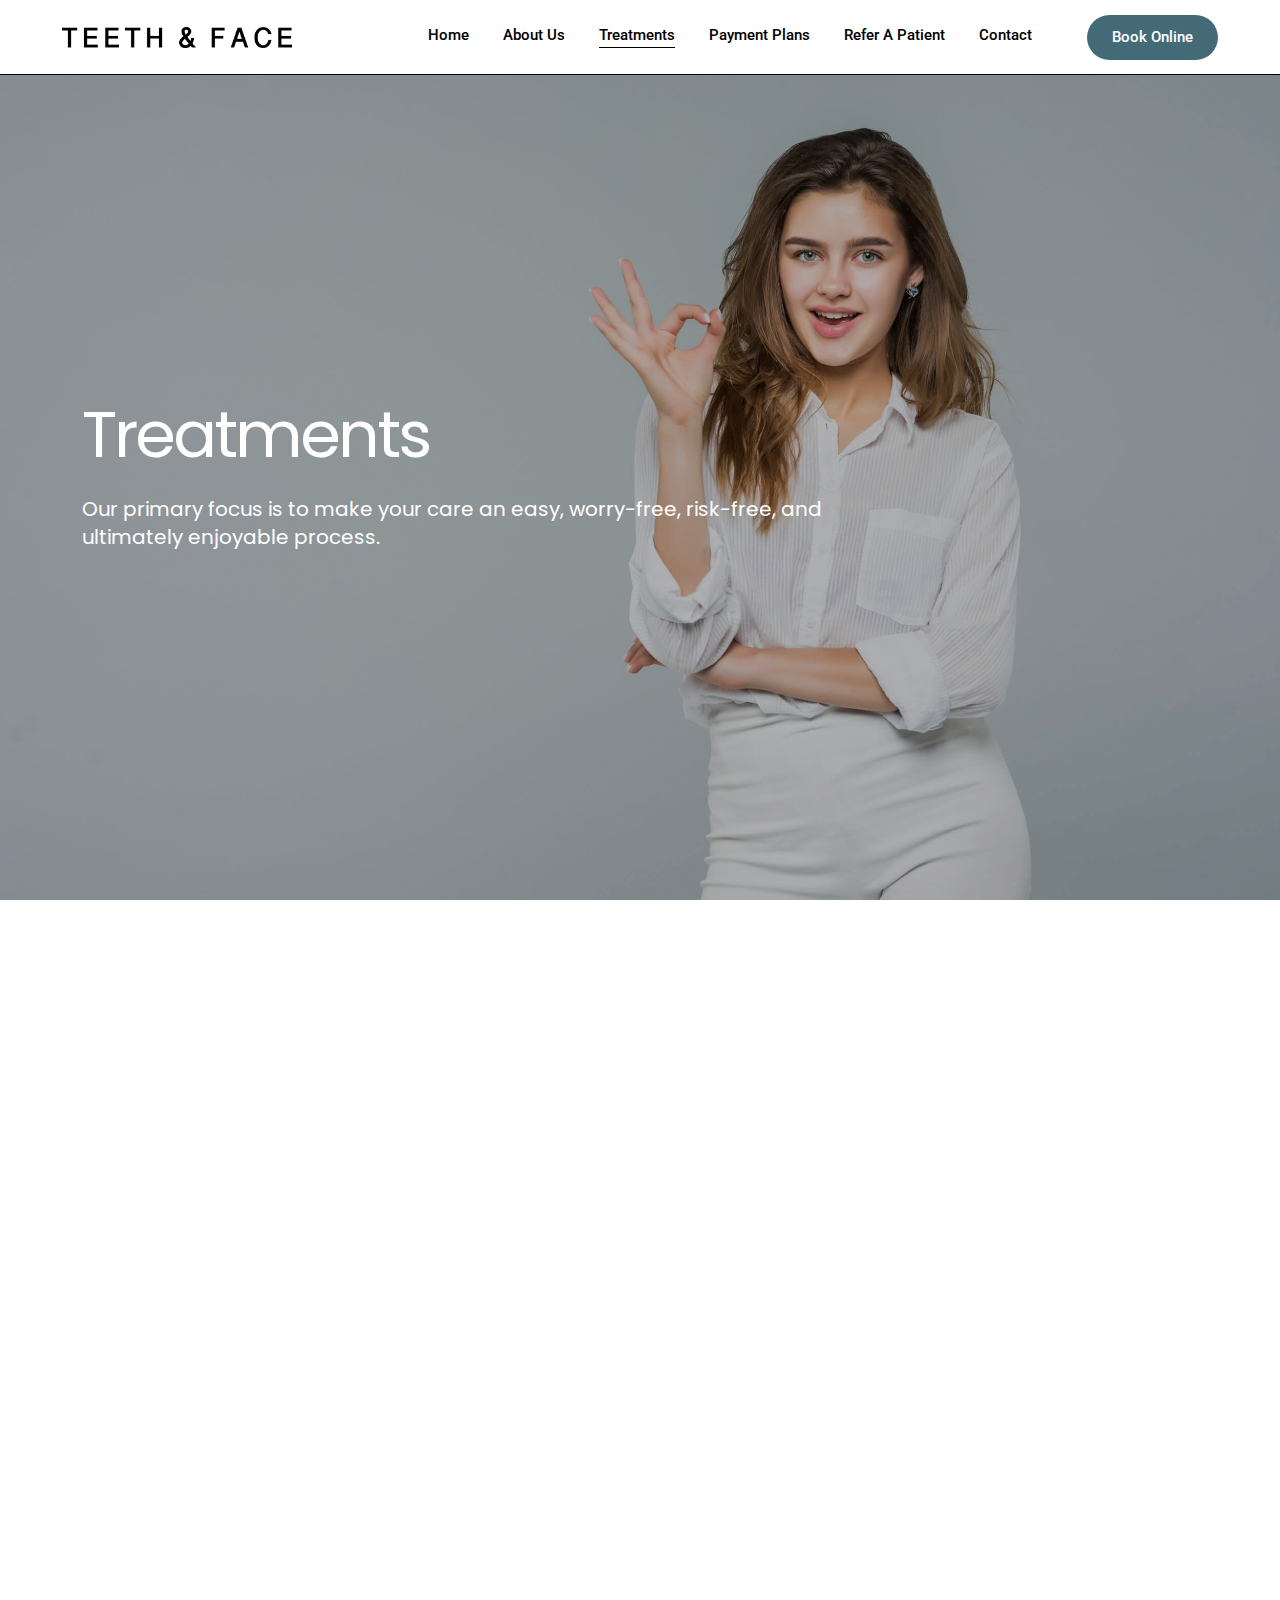
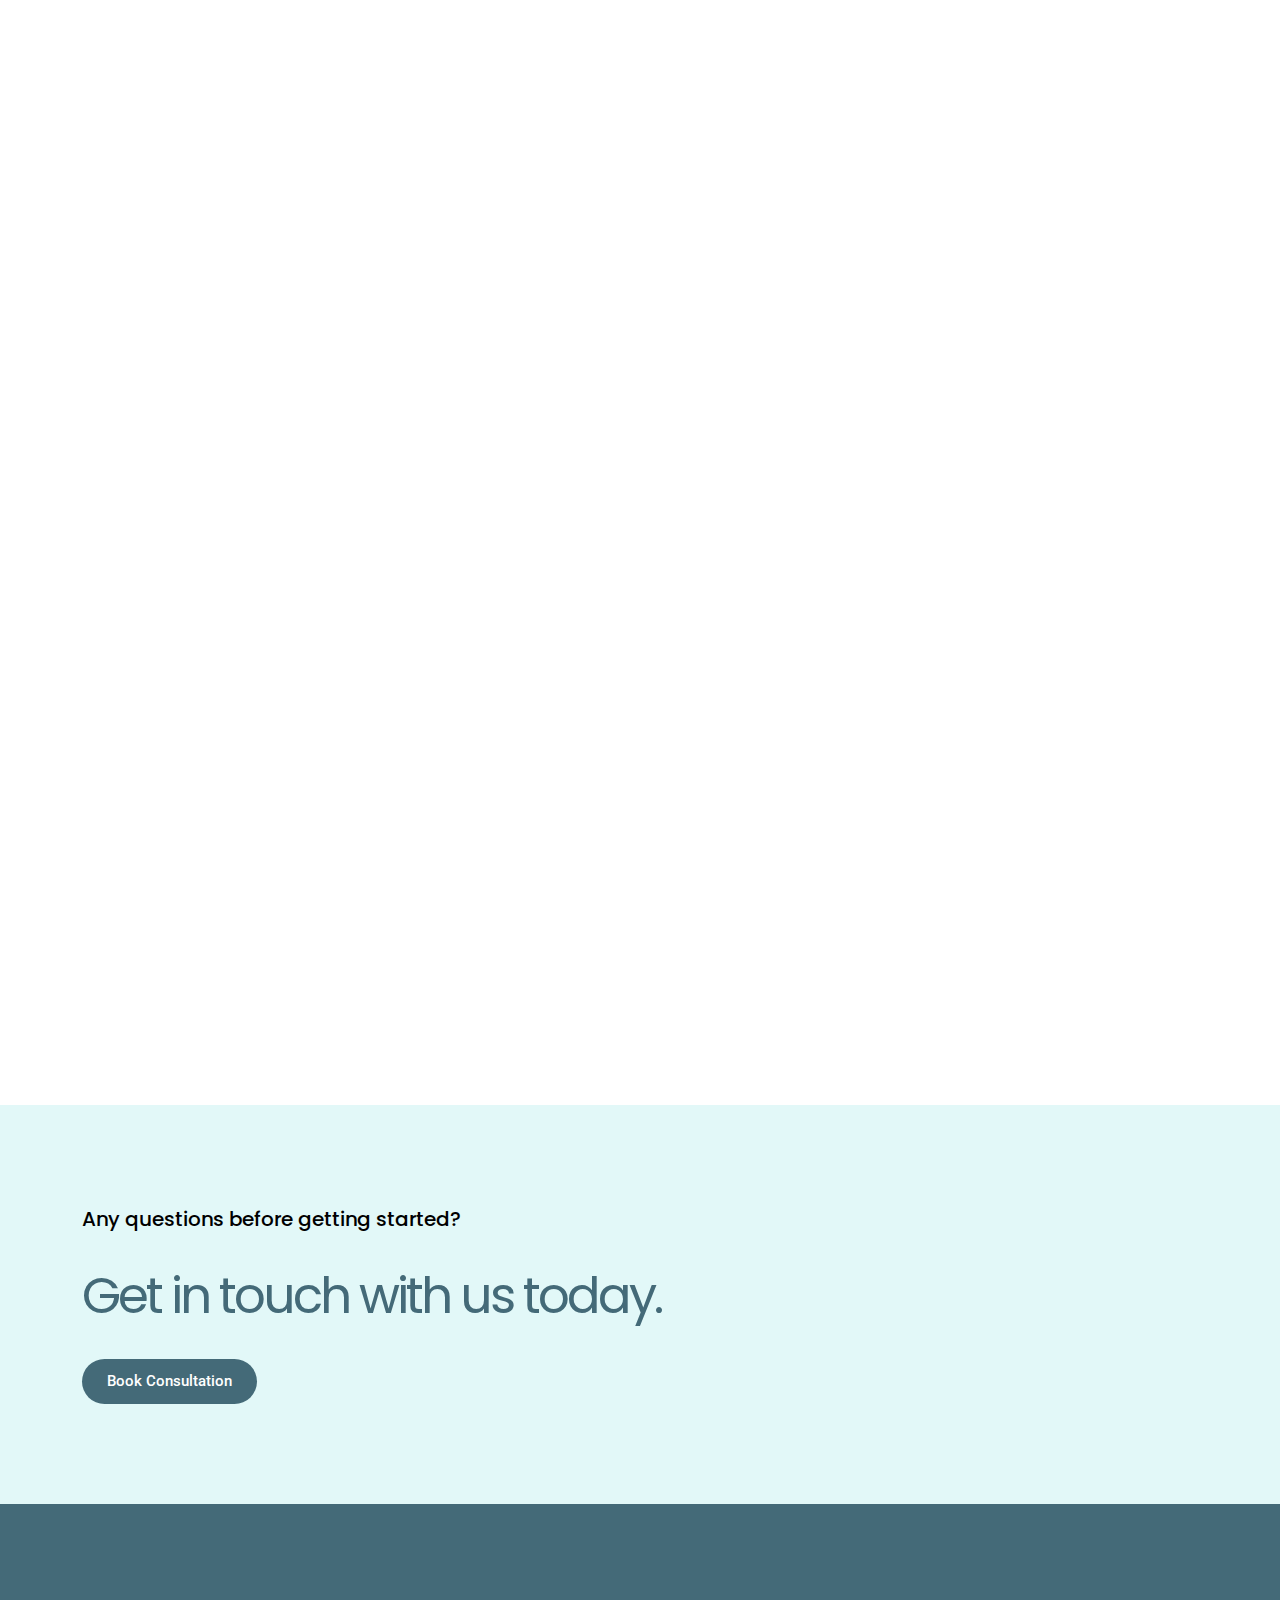
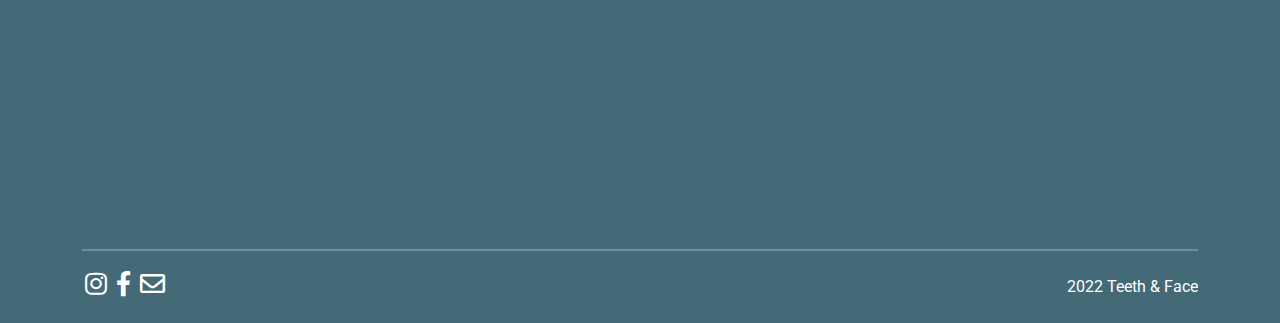
<file: treatments.html>
<!DOCTYPE html>
<html lang="en">

<head>
    <!-- ========== Meta Tags ========== -->
    <meta charset="UTF-8">
    <meta http-equiv="X-UA-Compatible" content="IE=edge">
    <meta name="viewport" content="width=device-width, initial-scale=1.0">
    <meta name="author" content="modinatheme">
    <!-- ======== Page title ============ -->
    <title>Cosmetic Dentistry Birmingham Facial Aesthetics </title>
    <!-- ========== Favicon Icon ========== -->
    <link rel="shortcut icon" href="assets/img/">
    <!-- ===========  All Stylesheet ================= -->
    <!--  Icon css plugins -->
    <link rel="stylesheet" href="assets/css/icons.css">
    <!--  animate css plugins -->
    <link rel="stylesheet" href="assets/css/animate.min.css">
    <!--  carousel css plugins -->
    <link rel="stylesheet" href="assets/css/owl.carousel.min.css">
    <!--  Bootstrap css plugins -->
    <link rel="stylesheet" href="assets/css/bootstrap.min.css">
    <!--  main style css file -->
    <link rel="stylesheet" href="assets/css/style.css">
    
</head>

<body class="body-wrapper">    
    <!-- welcome content start from here -->
    <header class="header-wrap">
        <div class="container-fluid">
            <div class="d-flex justify-content-between align-items-center py-2">
                <div class="logo">
                    <a href="index.html">
                        <img src="assets/img/logo.png" alt="logo">
                    </a>
                </div>
                <div class="main_content_nav d-flex align-items-center">
                    <div class="main-menu d-none d-lg-block">
                        <ul>
                            <li><a href="index.html">Home</a></li>
                            <li><a href="about.html">About Us</a> </li>
                            <li><a class="active" href="treatments.html">Treatments</a></li>
                            <li><a href="payment-plans.html">Payment Plans</a></li>
                            <li><a href="refer.html">Refer a Patient</a></li>
                            <li><a href="contact.html">Contact</a></li>
                        </ul>
                    </div>
                    <div class="d-none d-sm-block pl-xl-0">
                        <a href="contact.html" class="theme-btn">Book Online</a>
                    </div>
                    <div class="mobile-nav-bar col-sm-1 col-6">
                        <div class="mobile-nav-wrap">                    
                            <div id="hamburger">
                                <i class="fal fa-bars"></i>
                            </div>
                            <!-- mobile menu - responsive menu  -->
                            <div class="mobile-nav">
                                <button type="button" class="close-nav">
                                    <i class="fal fa-times-circle"></i>
                                </button>
                                <nav class="sidebar-nav">
                                    <ul class="metismenu" id="mobile-menu">
                                        <li><a href="index.html">Home</a></li>
                                        <li><a href="about.html">About Us</a> </li>
                                        <li><a href="treatments.html">Treatments</a></li>
                                        <li><a href="payment-plans.html">Payment Plans</a></li>
                                        <li><a href="refer.html">Refer a Patient</a></li>
                                        <li><a href="contact.html">Contact</a></li>
                                    </ul>
                                </nav>
                            </div>                            
                        </div>
                        <div class="overlay"></div>
                    </div>
                </div>
            </div>
        </div>
    </header>
    <div class="offcanvas-overlay"></div> <!-- offcanvas-overlay -->

    <!-- banner section start -->
    <section class="banner_wrapper bg-center bg-cover" style="background-image: url(./assets/img/banner/banner_03.jpeg);">
        <div class="container">
            <div class="row">
                <div class="col-12">
                    <div class="banner_title wow slideInLeft" data-wow-duration="1s">
                        <h1>Treatments</h1>
                        <h4>Our primary focus is to make your care an easy, worry-free, risk-free, and ultimately enjoyable process. </h4>
                    </div>
                </div>
            </div>
        </div>
    </section>
    <!-- banner section end -->

    <!-- work wrapper start -->
    <section class="card_wrapper scetion-padding overflow-hidden">
        <div class="container">
            <div class="row">
                <div class="col-lg-4 col-md-6 col-12 mt-30 wow slideInUp" data-wow-duration="1s">
                    <div class="work_widget">
                        <div class="icon">
                            <img src="./assets/img/icon/icon_04.png" alt="">
                        </div>
                        <div class="content text-center">
                            <h3>Invisalign</h3>
                            <a href="treatments-details.html" class="theme-btn">Learn more</a>
                        </div>
                    </div>
                </div>
                <div class="col-lg-4 col-md-6 col-12 mt-30 wow slideInUp" data-wow-duration="1.5s">
                    <div class="work_widget">
                        <div class="icon">
                            <img src="./assets/img/icon/icon_05.png" alt="">
                        </div>
                        <div class="content text-center">
                            <h3>Teeth Whitening</h3>
                            <a href="treatments-details-2.html" class="theme-btn">Learn more</a>
                        </div>
                    </div>
                </div>
                <div class="col-lg-4 col-md-6 col-12 mt-30 wow slideInUp" data-wow-duration="2s">
                    <div class="work_widget">
                        <div class="icon">
                            <img src="./assets/img/icon/icon_06.png" alt="">
                        </div>
                        <div class="content text-center">
                            <h3>Bonding</h3>
                            <a href="treatments-details-3.html" class="theme-btn">Learn more</a>
                        </div>
                    </div>
                </div>
                <div class="col-lg-4 col-md-6 col-12 mt-30 wow slideInUp" data-wow-duration="1s">
                    <div class="work_widget">
                        <div class="icon">
                            <img src="./assets/img/icon/icon_07.png" alt="">
                        </div>
                        <div class="content text-center">
                            <h3>Teeth Straightening</h3>
                            <a href="treatments-details-4.html" class="theme-btn">Learn more</a>
                        </div>
                    </div>
                </div>
                <div class="col-lg-4 col-md-6 col-12 mt-30 wow slideInUp" data-wow-duration="1.5s">
                    <div class="work_widget">
                        <div class="icon">
                            <img src="./assets/img/icon/icon_08.png" alt="">
                        </div>
                        <div class="content text-center">
                            <h3>Hygiene Treatments</h3>
                            <a href="treatments-details-5.html" class="theme-btn">Learn more</a>
                        </div>
                    </div>
                </div>
                <div class="col-lg-4 col-md-6 col-12 mt-30 wow slideInUp" data-wow-duration="2s">
                    <div class="work_widget">
                        <div class="icon">
                            <img src="./assets/img/icon/icon_09.png" alt="">
                        </div>
                        <div class="content text-center">
                            <h3>Full Oral & Dental Examination</h3>
                            <a href="#" class="theme-btn">Learn more</a>
                        </div>
                    </div>
                </div>
                <div class="col-lg-4 col-md-6 col-12 mt-30 wow slideInUp" data-wow-duration="1s">
                    <div class="work_widget">
                        <div class="icon">
                            <img src="./assets/img/icon/icon_10.png" alt="">
                        </div>
                        <div class="content text-center">
                            <h3>Ceramic Crowns</h3>
                            <a href="#" class="theme-btn">Learn more</a>
                        </div>
                    </div>
                </div>
                <div class="col-lg-4 col-md-6 col-12 mt-30 wow slideInUp" data-wow-duration="1.5s">
                    <div class="work_widget">
                        <div class="icon">
                            <img src="./assets/img/icon/icon_11.png" alt="">
                        </div>
                        <div class="content text-center">
                            <h3>Veneers</h3>
                            <a href="#" class="theme-btn">Learn more</a>
                        </div>
                    </div>
                </div>
                <div class="col-lg-4 col-md-6 col-12 mt-30 wow slideInUp" data-wow-duration="2s">
                    <div class="work_widget">
                        <div class="icon">
                            <img src="./assets/img/icon/icon_12.png" alt="">
                        </div>
                        <div class="content text-center">
                            <h3>Invisible Fillings</h3>
                            <a href="#" class="theme-btn">Learn more</a>
                        </div>
                    </div>
                </div>
                <div class="col-lg-4 col-md-6 col-12 mt-30 wow slideInUp" data-wow-duration="1s">
                    <div class="work_widget">
                        <div class="icon">
                            <img src="./assets/img/icon/icon_13.png" alt="">
                        </div>
                        <div class="content text-center">
                            <h3>Enamel Contouring</h3>
                            <a href="#" class="theme-btn">Learn more</a>
                        </div>
                    </div>
                </div>
                <div class="col-lg-4 col-md-6 col-12 mt-30 wow slideInUp" data-wow-duration="1.5s">
                    <div class="work_widget">
                        <div class="icon">
                            <img src="./assets/img/icon/icon_14.png" alt="">
                        </div>
                        <div class="content text-center">
                            <h3>General Dentistry</h3>
                            <a href="#" class="theme-btn">Learn more</a>
                        </div>
                    </div>
                </div>
                <div class="col-lg-4 col-md-6 col-12 mt-30 wow slideInUp" data-wow-duration="2s">
                    <div class="work_widget">
                        <div class="icon">
                            <img src="./assets/img/icon/icon_15.png" alt="">
                        </div>
                        <div class="content text-center">
                            <h3>Wrinkle Treatments & Filler Rejuvenation</h3>
                            <a href="#" class="theme-btn">Learn more</a>
                        </div>
                    </div>
                </div>
                <div class="col-lg-4 col-md-6 col-12 mt-30 wow slideInUp" data-wow-duration="1s">
                    <div class="work_widget">
                        <div class="icon">
                            <img src="./assets/img/icon/icon_16.png" alt="">
                        </div>
                        <div class="content text-center">
                            <h3>Smile Makeover</h3>
                            <a href="#" class="theme-btn">Learn more</a>
                        </div>
                    </div>
                </div>
                <div class="col-lg-4 col-md-6 col-12 mt-30 wow slideInUp" data-wow-duration="1.5s">
                    <div class="work_widget">
                        <div class="icon">
                            <img src="./assets/img/icon/icon_17.png" alt="">
                        </div>
                        <div class="content text-center">
                            <h3>Emergency Appointments</h3>
                            <a href="#" class="theme-btn">Learn more</a>
                        </div>
                    </div>
                </div>
                <div class="col-lg-4 col-md-6 col-12 mt-30 wow slideInUp" data-wow-duration="2s">
                    <div class="work_widget">
                        <div class="icon">
                            <img src="./assets/img/icon/icon_18.png" alt="">
                        </div>
                        <div class="content text-center">
                            <h3>ZO Skincare</h3>
                            <a href="#" class="theme-btn">Learn more</a>
                        </div>
                    </div>
                </div>
            </div>
        </div>
    </section>
    <!-- work wrapper end -->


     <!-- Call to Action wrapper start -->
     <section class="cta_wrapper cta_wrapper_3 scetion-padding overflow-hidden">
        <div class="container">
            <div class="row">
                <div class="col-12">
                    <div class="section-title">
                        <h4>Any questions before getting started?</h4>
                        <h2>Get in touch with us today.</h2>
                        <a href="#" class="theme-btn">Book Consultation</a>
                    </div>
                </div>
            </div>
        </div>
    </section>
    <!-- Call to Action wrapper end -->

    <!-- footer wrapper start -->
    <footer class="footer-wrap overflow-hidden">
        <div class="container">
            <div class="row justify-content-between mb-30">
                <div class="col-md-4 col-12 pr-xl-4 wow slideInUp" data-wow-duration="1s">
                    <div class="single-footer-wid">
                        <div class="wid-title">
                            <h3>We’re here to help!</h3>
                         </div>
                        <ul>
                            <li><a href="https://hello@teethface.co.uk">hello@teethface.co.uk</a></li>
                            <li>07485788087</li>
                        </ul>
                    </div>
                </div> 
                <div class="col-md-4 col-12 wow slideInUp" data-wow-duration="1.5s">                        
                    <div class="single-footer-wid">
                        <div class="wid-title">
                            <h3>The Clinic</h3>
                        </div>
                        <ul>
                            <li>3 Legge Ln</li>
                            <li>Birmingham B1 3LD</li>
                        </ul>
                    </div>
                </div> 
                <div class="col-md-4 col-12 wow slideInUp" data-wow-duration="2s">
                    <div class="single-footer-wid">
                        <div class="wid-title">
                            <h3>Explore</h3>
                        </div>
                        <ul>
                            <li><a href="#">Treatments</a></li>
                            <li><a href="#">About</a> </li>
                            <li><a href="#">Payment Plans</a></li>
                            <li><a href="#">Complaints</a></li>
                            <li><a href="#">Privacy Policy</a></li>
                        </ul>
                    </div>
                </div> 
            </div>
        </div>
        <div class="container">
            <hr>
            <div class="footer_bottom">
                <div class="footer_link">
                    <a href="#"><i class="fab fa-instagram"></i></a>
                    <a href="#"><i class="fab fa-facebook-f"></i></a>
                    <a href="#"><i class="far fa-envelope"></i></a>
                </div>
                <p>2022 Teeth & Face</p>
            </div>
        </div>
    </footer>
    <!-- footer wrapper end -->
    
    <!--  ALl JS Plugins
    ====================================== -->
    <script src="assets/js/jquery.min.js"></script>
    <script src="assets/js/bootstrap.min.js"></script>
    <script src="assets/js/scrollUp.min.js"></script>
    <script src="assets/js/owl.carousel.min.js"></script>
    <script src="assets/js/aos.min.js"></script>
    <script src="assets/js/active.js"></script>
</body>

</html>
</file>
<file: assets/css/style.css>
/*
Template: Cosmetic Dentistry Birmingham &amp Facial Aesthetics UK;
Author: RRDevs
Author URI: https://themeforest.net/user/rrdevs
Description:Cosmetic Dentistry Birmingham 
Version: 1.0
*/
@import url("https://fonts.googleapis.com/css2?family=Poppins:ital,wght@0,400;0,500;0,600;0,700;1,300;1,400;1,500;1,600;1,700&family=Roboto:ital,wght@0,400;0,500;0,700;0,900;1,400;1,500;1,700;1,900&display=swap");
* {
  -webkit-box-sizing: border-box;
          box-sizing: border-box;
  margin: 0;
  padding: 0;
}

body,
html {
  height: 100%;
}

html {
  scroll-behavior: smooth;
}

html, body, div, span, img,
ol, ul, li, a, p, h1, h2, h3,
h4, h5, h6, option, legend, label,
table, th, td, tr, article, aside,
caption, figure, footer, header, hgroup,
mark, nav, section, time, audio, video {
  margin: 0;
  padding: 0;
  border: 0;
  outline: 0;
}

img {
  max-width: 100%;
}

a:hover, a:focus, a:active {
  text-decoration: none;
  outline: none !important;
  border: 0;
}

input:focus {
  outline: none;
}

input::-moz-focus-inner {
  border: 0;
  display: none;
}

input::-webkit-focus-inner {
  border: 0;
  display: none;
}

input:-webkit-autofill,
input:-webkit-autofill:hover,
input:-webkit-autofill:focus {
  -webkit-box-shadow: 0 0 0px 1000px white inset !important;
}

input:focus, textarea:focus, select:focus {
  outline: none;
}

::-webkit-input-placeholder {
  color: #666;
  opacity: 1; /* Firefox */
}

::-moz-placeholder {
  color: #666;
  opacity: 1; /* Firefox */
}

:-ms-input-placeholder {
  color: #666;
  opacity: 1; /* Firefox */
}

::-ms-input-placeholder {
  color: #666;
  opacity: 1; /* Firefox */
}

::placeholder {
  color: #666;
  opacity: 1; /* Firefox */
}

:-ms-input-placeholder { /* Internet Explorer 10-11 */
  color: #666;
}

::-ms-input-placeholder { /* Microsoft Edge */
  color: #666;
}

table {
  border-collapse: collapse;
}

html {
  margin: 0;
  padding: 0;
  width: 100%;
  height: 100%;
  overflow-y: scroll;
  overflow-x: hidden;
}

ul, li {
  margin: 0;
  padding: 0;
}

figure {
  margin: 0px;
}

form {
  position: relative;
}

.form-control:focus {
  outline: none !important;
  border: 1px solid #696969 !important;
  -webkit-box-shadow: 0 0 0;
          box-shadow: 0 0 0;
}

h1 a, h2 a, h3 a, h4 a, h5 a, h6 a {
  font-size: inherit;
  color: inherit;
  font-weight: inherit;
  line-height: inherit;
}

h1:hover a, h2:hover a, h3:hover a, h4:hover a, h5:hover a, h6:hover a {
  font-size: inherit;
  color: inherit;
  font-weight: inherit;
}

hr {
  margin: 0;
  padding: 0;
  height: 2px;
  width: 100%;
  background-color: #ffffff;
}

ul {
  list-style-type: none;
}

li {
  list-style: none;
  position: relative;
}

a,
button {
  position: relative;
}
a:hover, a:focus,
button:hover,
button:focus {
  outline: 0;
  text-decoration: none;
}

input, textarea, button {
  border: 0px;
}

.container {
  width: 100%;
}
@media (min-width: 1300px) {
  .container {
    max-width: 1200px;
  }
}

/* ------------------------------------------------------------------
    Template All Variables Defined - Value Change with Your's Need
 -------------------------------------------------------------------- */
/* --------------------------------------------
    Template Default Fonts & Fonts Styles
 ---------------------------------------------- */
body {
  font-family: "Roboto", sans-serif;
  font-size: 17px;
  font-weight: 400;
  line-height: 32px;
  color: #000;
  background-color: #fff;
}

h1,
h2,
h3,
h4,
h5,
h6 {
  font-family: "Poppins", sans-serif;
  margin: 0px;
  font-weight: 700;
  color: #ffffff;
}

h1 {
  font-size: 42px;
  line-height: 55px;
  letter-spacing: -3px;
}
@media (max-width: 767px) {
  h1 {
    font-size: 2rem;
    line-height: 3rem;
  }
}

h2 {
  font-size: 36px;
  line-height: 130%;
  letter-spacing: -3px;
}

h3 {
  font-size: 32px;
  line-height: 40px;
}

h4 {
  font-size: 20px;
  line-height: 28px;
}

h5 {
  font-size: 18px;
  line-height: 26px;
}

h6 {
  font-size: 16px;
  line-height: 24px;
}

a {
  text-decoration: none;
  font-weight: 500;
  outline: none !important;
  cursor: pointer;
  font-size: 15px;
  line-height: 20px;
  -webkit-transition: all 0.4s ease-in-out;
  transition: all 0.4s ease-in-out;
  color: #FFF;
}

p {
  margin: 0px;
  font-size: 18px;
  line-height: 25px;
  color: #000;
  font-family: "Roboto", sans-serif;
  font-style: normal;
}

.scetion-padding {
  padding: 100px 0px;
}
@media (max-width: 1080px) {
  .scetion-padding {
    padding: 100px 0px;
  }
}
@media (max-width: 990px) {
  .scetion-padding {
    padding: 80px 0px;
  }
}
@media (max-width: 768px) {
  .scetion-padding {
    padding: 50px 0px;
  }
}

.scetion_top {
  padding-top: 100px;
}
@media (max-width: 1080px) {
  .scetion_top {
    padding-top: 100px;
  }
}
@media (max-width: 990px) {
  .scetion_top {
    padding-top: 80px;
  }
}
@media (max-width: 768px) {
  .scetion_top {
    padding-top: 50px;
  }
}

.scetion_bottom {
  padding-bottom: 100px;
}
@media (max-width: 1080px) {
  .scetion_bottom {
    padding-bottom: 100px;
  }
}
@media (max-width: 990px) {
  .scetion_bottom {
    padding-bottom: 80px;
  }
}
@media (max-width: 768px) {
  .scetion_bottom {
    padding-bottom: 50px;
  }
}

.img_routet img {
  -webkit-animation: 8s linear 0s infinite routet;
          animation: 8s linear 0s infinite routet;
}

.content.content_2 h3 {
  max-width: 800px;
  height: auto;
  margin: 0 auto;
  line-height: 45px;
  font-weight: 400;
  color: #446A78;
  margin-bottom: 40px;
}
.content.content_2 h2 {
  font-weight: 400;
  color: #446A78;
}
.content h1 {
  color: #000000;
  line-height: 66px;
  font-weight: 500;
  margin-bottom: 30px;
}
.content p {
  max-width: 769px;
  height: auto;
  margin: 0 auto;
  font-size: 24px;
  line-height: 31px;
  font-weight: 400;
}

.section-title h2 {
  font-size: 50px;
  font-weight: 400;
  line-height: 66px;
  color: #446A78;
  margin-bottom: 30px;
}
.section-title h3 {
  font-size: 32px;
  font-weight: 400;
  line-height: 44px;
  color: #446A78;
  margin-bottom: 30px;
}
.section-title p {
  max-width: 750px;
  font-size: 18px;
  font-weight: 500;
  color: #000;
  margin-bottom: 15px !important;
  margin: 0 auto;
}

.content_wrapper_2 {
  background-color: #F9F9FB;
  padding: 80px 0px;
}
@media (max-width: 1080px) {
  .content_wrapper_2 {
    padding: 80px 0px;
  }
}
@media (max-width: 768px) {
  .content_wrapper_2 {
    padding: 50px 0px;
  }
}

.second-bg {
  background-color: #F9F9FB !important;
}

.head_img {
  width: auto;
  height: 600px;
  max-height: 100%;
  overflow: hidden;
}
.head_img img {
  height: 100%;
  width: 100%;
}

.top_card {
  background-color: #F3F3F3;
  border-radius: 6px;
  padding: 18px 25px 25px 25px;
}
.top_card .logo img {
  width: 150px;
  height: auto;
}
.top_card h4 {
  color: #000;
  margin-right: 5px;
}
.top_card i {
  color: #febc35;
}
.top_card small {
  color: #696969;
  margin-left: 5px;
}

.teeth_item {
  height: 200px;
  width: auto;
  overflow: hidden;
}
.teeth_item img {
  width: 100%;
  height: 100%;
}

.invisalign_widget {
  padding: 150px 0px;
  position: relative;
  z-index: -1;
}
@media (max-width: 996px) {
  .invisalign_widget {
    padding: 100px 0px;
  }
}
@media (max-width: 576px) {
  .invisalign_widget {
    padding: 50px 0px;
  }
}
.invisalign_widget::after {
  position: absolute;
  content: "";
  display: block;
  clear: both;
  height: 100%;
  width: 70%;
  top: 0%;
  left: 0%;
  background-image: url(../../assets/img/img/detels_03.jpeg) !important;
  background-position: center center;
  background-size: cover;
  z-index: -1;
}
@media (max-width: 996px) {
  .invisalign_widget::after {
    width: 70%;
    top: 0%;
    left: -10%;
  }
}
@media (max-width: 576px) {
  .invisalign_widget::after {
    width: 100% !important;
    top: 0%;
    left: 0%;
  }
}
.invisalign_widget .card_element {
  padding: 40px 30px;
  background-color: #446A78;
}
.invisalign_widget .card_element h3 {
  color: #FFF;
  font-weight: 500;
  font-size: 30px;
  letter-spacing: -2px;
}

.topic_widget p {
  font-size: 18px;
  color: #000;
  font-weight: 500;
  margin: 25px 0px;
}
.topic_widget p a {
  color: #446A78;
  font-size: 16px;
}
.topic_widget p a:hover {
  text-decoration: underline;
}
.topic_widget ul > li {
  padding-left: 20px;
  margin-left: 20px;
  font-size: 18px;
}
.topic_widget ul > li::after {
  position: absolute;
  content: "\f111";
  font-family: "Font Awesome 5 Pro";
  font-weight: 900;
  font-size: 12px;
  display: block;
  clear: both;
  top: 0%;
  left: 0%;
}

.logo_widget img {
  width: 400px;
  height: auto;
  max-width: 100%;
}

/* ----------------------------------
    Template Helps Classes - Styles
 ------------------------------------ */
/* padding left */
.pl-5 {
  padding-left: 5px;
}

.pl-10 {
  padding-left: 10px;
}

.pl-15 {
  padding-left: 15px;
}

.pl-20 {
  padding-left: 20px;
}

.pl-25 {
  padding-left: 25px;
}

.pl-30 {
  padding-left: 30px;
}

.pl-35 {
  padding-left: 35px;
}

.pl-40 {
  padding-left: 40px;
}

.pl-45 {
  padding-left: 45px;
}

.pl-50 {
  padding-left: 50px;
}

.pl-60 {
  padding-left: 60px;
}

.pr-10 {
  padding-right: 10px;
}

.pr-15 {
  padding-right: 15px;
}

.pr-20 {
  padding-right: 20px;
}

.pr-25 {
  padding-right: 25px;
}

.pr-30 {
  padding-right: 30px;
}

.pr-35 {
  padding-right: 35px;
}

.pr-40 {
  padding-right: 40px;
}

.pr-45 {
  padding-right: 45px;
}

.pr-50 {
  padding-right: 50px;
}

.pr-60 {
  padding-right: 60px;
}

/* padding top */
.pt-5 {
  padding-top: 5px;
}

.pt-10 {
  padding-top: 10px;
}

.pt-15 {
  padding-top: 15px;
}

.pt-20 {
  padding-top: 20px;
}

.pt-25 {
  padding-top: 25px;
}

.pt-30 {
  padding-top: 30px;
}

.pt-35 {
  padding-top: 35px;
}

.pt-40 {
  padding-top: 40px;
}

.pt-45 {
  padding-top: 45px;
}

.pt-50 {
  padding-top: 50px;
}

.pt-60 {
  padding-top: 60px;
}

/* padding bottom */
.pb-5 {
  padding-bottom: 5px;
}

.pb-10 {
  padding-bottom: 10px;
}

.pb-15 {
  padding-bottom: 15px;
}

.pb-20 {
  padding-bottom: 20px;
}

.pb-25 {
  padding-bottom: 25px;
}

.pb-30 {
  padding-bottom: 30px;
}

.pb-35 {
  padding-bottom: 35px;
}

.pb-40 {
  padding-bottom: 40px;
}

.pb-45 {
  padding-bottom: 45px;
}

.pb-50 {
  padding-bottom: 50px;
}

.pb-60 {
  padding-bottom: 60px;
}

/* margin left */
.ml-5 {
  margin-left: 5px;
}

.ml-10 {
  margin-left: 10px;
}

.ml-15 {
  margin-left: 15px;
}

.ml-20 {
  margin-left: 20px;
}

.ml-25 {
  margin-left: 25px;
}

.ml-30 {
  margin-left: 30px;
}

.ml-35 {
  margin-left: 35px;
}

.ml-40 {
  margin-left: 40px;
}

.ml-45 {
  margin-left: 45px;
}

.ml-50 {
  margin-left: 50px;
}

/* margin right */
.mr-5 {
  margin-right: 5px;
}

.mr-10 {
  margin-right: 10px;
}

.mr-15 {
  margin-right: 15px;
}

.mr-20 {
  margin-right: 20px;
}

.mr-25 {
  margin-right: 25px;
}

.mr-30 {
  margin-right: 30px;
}

.mr-35 {
  margin-right: 35px;
}

.mr-40 {
  margin-right: 40px;
}

.mr-45 {
  margin-right: 45px;
}

.mr-50 {
  margin-right: 50px;
}

.mr-60 {
  margin-right: 60px;
}

/* margin top */
.mt-5 {
  margin-top: 5px;
}

.mt-10 {
  margin-top: 10px;
}

.mt-15 {
  margin-top: 15px;
}

.mt-20 {
  margin-top: 20px;
}

.mt-25 {
  margin-top: 25px;
}

.mt-30 {
  margin-top: 30px;
}

.mt-35 {
  margin-top: 35px;
}

.mt-40 {
  margin-top: 40px;
}

.mt-45 {
  margin-top: 45px;
}

.mt-50 {
  margin-top: 50px;
}

.mt-60 {
  margin-top: 60px;
}

/* margin bottom */
.mb-5 {
  margin-bottom: 5px;
}

.mb-10 {
  margin-bottom: 10px;
}

.mb-15 {
  margin-bottom: 15px;
}

.mb-20 {
  margin-bottom: 20px;
}

.mb-25 {
  margin-bottom: 25px;
}

.mb-30 {
  margin-bottom: 30px;
}

.mb-35 {
  margin-bottom: 35px;
}

.mb-40 {
  margin-bottom: 40px;
}

.mb-45 {
  margin-bottom: 45px;
}

.mb-50 {
  margin-bottom: 50px;
}

.mb-55 {
  margin-bottom: 55px;
}

.mb-60 {
  margin-bottom: 60px;
}

/* background */
.bg-cover {
  background-repeat: no-repeat;
  background-size: cover;
  position: relative;
  background-position: center;
}

.bg-center {
  background-position: center;
}

.bg-contain {
  background-repeat: no-repeat;
  background-size: contain;
  position: relative;
  background-position: left;
}

.bg-right {
  background-repeat: no-repeat;
  background-position: right;
}

.bg-left {
  background-repeat: no-repeat;
  background-position: left;
}

.bg-bottom {
  background-repeat: no-repeat;
  background-position: bottom;
}

#scrollUp {
  background-color: #446A78;
  border-radius: 50%;
  bottom: 20px;
  color: #ffffff;
  font-size: 22px;
  height: 40px;
  line-height: 44px;
  right: 20px;
  text-align: center;
  width: 40px;
  -webkit-box-shadow: 0px 5px 15px 0px rgba(1, 29, 80, 0.1);
          box-shadow: 0px 5px 15px 0px rgba(1, 29, 80, 0.1);
  font-weight: 400;
  -webkit-transition: all 0.4s ease-in-out;
  transition: all 0.4s ease-in-out;
}
#scrollUp:hover {
  background-color: #F9F9FB;
}

@media only screen and (max-width: 991px) {
  #scrollUp {
    font-size: 15px;
    height: 30px;
    line-height: 34px;
    right: 30px;
    width: 30px;
  }
}
button {
  border: none;
}

section {
  position: relative;
  z-index: 1;
}

@-webkit-keyframes routet {
  0% {
    -webkit-transform: rotate(0deg);
    transform: rotate(0deg);
  }
  50% {
    -webkit-transform: rotate(180deg);
    transform: rotate(180deg);
  }
  100% {
    -webkit-transform: rotate(360deg);
    transform: rotate(360deg);
  }
}

@keyframes routet {
  0% {
    -webkit-transform: rotate(0deg);
    transform: rotate(0deg);
  }
  50% {
    -webkit-transform: rotate(180deg);
    transform: rotate(180deg);
  }
  100% {
    -webkit-transform: rotate(360deg);
    transform: rotate(360deg);
  }
}
/* ----------------------------------
  All Aniamtion Styles
 ------------------------------------ */
/* ------------------------------------------------------------------
   Template Default Button, Input Styles - Value Change with Your's Need
 -------------------------------------------------------------------- */
.btnd, .video-btn, .theme-btn {
  line-height: 1;
  display: inline-block;
  -webkit-transition: all 0.4s ease-in-out;
  transition: all 0.4s ease-in-out;
  text-transform: capitalize;
}

.theme-btn {
  color: #FFF;
  padding: 15px 25px;
  border-radius: 50px;
  font-size: 15px;
  background-color: #446A78;
  -webkit-box-sizing: border-box;
          box-sizing: border-box;
}
@media (max-width: 767px) {
  .theme-btn {
    padding: 17px 30px;
    font-size: 13px;
  }
}
@media (max-width: 580px) {
  .theme-btn {
    padding: 16px 26px;
  }
}
@media (max-width: 480px) {
  .theme-btn {
    padding: 15px 25px;
  }
}
.theme-btn i {
  margin-left: 10px;
}
.theme-btn.theme-btn_2 {
  border-radius: 6px;
  background-color: #197BFF;
  color: #FFF;
}
.theme-btn.no-fil {
  background-color: transparent;
  border-color: rgba(255, 255, 255, 0.2);
  -webkit-box-shadow: inherit;
          box-shadow: inherit;
  margin-left: 15px;
}
@media (max-width: 500px) {
  .theme-btn.no-fil {
    margin-left: 0;
  }
}
.theme-btn.no-fil:hover {
  background-color: #446A78;
  border: 1px solid #446A78;
}
.theme-btn.black {
  background-color: #000;
  border-color: #000;
  -webkit-box-shadow: inherit;
          box-shadow: inherit;
  color: #FFF;
}
.theme-btn.black:hover {
  background-color: #446A78;
  border: 1px solid #446A78;
}
.theme-btn:hover {
  background-color: #000;
  -webkit-box-shadow: inherit;
          box-shadow: inherit;
  color: #FFF;
}

.video-btn {
  font-size: 16px;
  font-weight: 700;
  color: #446A78;
}
.video-btn i {
  margin-right: 10px;
}

.video-play-btn .play-video {
  border-radius: 50%;
  width: 100px;
  height: 100px;
  background-color: #fff;
  color: #446A78;
  line-height: 100px;
  -webkit-transition: 0.3s;
  transition: 0.3s;
  text-align: center;
  -webkit-animation: playVideo infinite 3s;
          animation: playVideo infinite 3s;
  display: inline-block;
  margin: 0px auto;
  font-size: 18px;
}
@media (max-width: 767px) {
  .video-play-btn .play-video {
    width: 80px;
    height: 80px;
    line-height: 80px;
  }
}
.video-play-btn .play-video:hover {
  color: #446A78;
  -webkit-box-shadow: 0 14px 28px rgba(0, 0, 0, 0.25), 0 10px 10px rgba(0, 0, 0, 0.22);
          box-shadow: 0 14px 28px rgba(0, 0, 0, 0.25), 0 10px 10px rgba(0, 0, 0, 0.22);
}
.video-play-btn .play-text {
  font-weight: 700;
}

/* ----------------------------------
    Template Section Styles
 ------------------------------------*/
header {
  top: 0%;
  left: 0%;
  width: 100%;
  z-index: 9999;
  padding: 5px 50px;
  position: fixed;
  background-color: #fff;
  border-bottom: 1px solid #000;
}
@media (max-width: 996px) {
  header {
    padding: 5px 30px;
  }
}
@media (max-width: 768px) {
  header {
    padding: 5px 15px;
  }
}
header .logo {
  max-width: 230px;
  height: auto;
}
header .logo a {
  display: block;
}
header .main-menu ul {
  line-height: 1;
}
header .main-menu ul > li {
  display: inline-block;
  line-height: 1;
  padding: 10px 15px;
}
@media (max-width: 1210px) {
  header .main-menu ul > li {
    padding: 25px 10px;
  }
}
header .main-menu ul > li > a {
  padding: 5px 0px;
  position: relative;
  display: inline-block;
  font-size: 15px;
  text-transform: capitalize;
  line-height: 1;
  overflow: hidden;
  color: #000;
}
header .main-menu ul > li > a::after {
  position: absolute;
  left: 0;
  bottom: 0;
  content: "";
  width: 0%;
  height: 1.5px;
  background-color: #000;
  -webkit-transition: all 0.4s ease-in-out;
  transition: all 0.4s ease-in-out;
}
header .main-menu ul > li > a i {
  margin-left: 5px;
}
header .main-menu ul > li:last-child {
  margin-right: 40px;
}
@media (max-width: 1210px) {
  header .main-menu ul > li:last-child {
    margin-right: 10px;
  }
}
header .main-menu ul > li:hover > a::after {
  position: absolute;
  left: 0;
  bottom: 0;
  content: "";
  width: 100%;
  height: 1.5px;
  background-color: #000;
}
header .main-menu ul > li .active::after {
  position: absolute;
  left: 0;
  bottom: 0;
  content: "";
  width: 100%;
  height: 1.5px;
  background-color: #000;
}
@media (max-width: 1199px) {
  header .theme-btn {
    padding: 0.8em 1.336em;
    font-size: 15px;
  }
}
@media (max-width: 991px) {
  header #hamburger {
    color: #446A78;
  }
}

.offcanvas-overlay {
  color: #ffffff;
  width: 100%;
  height: 75px;
}
@media (max-width: 1000px) {
  .offcanvas-overlay {
    height: 55px;
  }
}

.mobile-nav {
  position: fixed;
  right: -380px;
  opacity: 0;
  visibility: hidden;
  top: 0;
  width: 320px;
  height: 100vh;
  scroll-behavior: smooth;
  overflow-y: scroll;
  -webkit-transition: right 0.5s ease-in;
  transition: right 0.5s ease-in;
  background-color: #446A78;
  padding: 20px;
  z-index: 9999;
  -webkit-box-shadow: 0 13px 35px -12px rgba(35, 35, 35, 0.15);
          box-shadow: 0 13px 35px -12px rgba(35, 35, 35, 0.15);
  /* Vertical Menu Style */
}
.mobile-nav.show {
  -webkit-transition: all 0.5s ease-in;
  transition: all 0.5s ease-in;
  right: 0%;
  display: block !important;
  opacity: 1;
  visibility: visible;
}
.mobile-nav .close-nav {
  border: 0;
  background: transparent;
  color: #fff;
  border-radius: 30px;
  font-size: 20px;
  position: absolute;
  left: 20px;
  top: 10px;
}
.mobile-nav .sidebar-nav {
  margin-top: 30px;
}
.mobile-nav .sidebar-nav ul {
  margin: 0;
  padding: 0;
  list-style: none;
  background-color: transparent;
}
.mobile-nav .sidebar-nav .metismenu {
  display: -webkit-box;
  display: -ms-flexbox;
  display: flex;
  -webkit-box-orient: vertical;
  -webkit-box-direction: normal;
      -ms-flex-direction: column;
          flex-direction: column;
}
.mobile-nav .sidebar-nav .metismenu > li {
  position: relative;
  display: -webkit-box;
  display: -ms-flexbox;
  display: flex;
  -webkit-box-orient: vertical;
  -webkit-box-direction: normal;
      -ms-flex-direction: column;
          flex-direction: column;
}
.mobile-nav .sidebar-nav .metismenu a {
  position: relative;
  display: block;
  padding: 10px 15px;
  -webkit-transition: all 0.3s ease-out;
  transition: all 0.3s ease-out;
  text-decoration: none;
  color: #fff;
  outline-width: 0;
  text-transform: capitalize;
  border-bottom: 1px solid rgba(0, 0, 0, 0.05);
}
.mobile-nav .sidebar-nav .metismenu ul a {
  padding: 10px 15px 10px 35px;
  position: relative;
}
.mobile-nav .sidebar-nav .metismenu ul a:hover {
  padding-left: 40px;
}
.mobile-nav .sidebar-nav .metismenu ul a:hover::before {
  background-color: #fff;
}
.mobile-nav .sidebar-nav .metismenu ul a::before {
  position: absolute;
  left: 15px;
  width: 10px;
  height: 10px;
  border-radius: 50%;
  border: 2px solid #fff;
  content: "";
  top: 50%;
  -webkit-transition: all 0.3s ease-in-out;
  transition: all 0.3s ease-in-out;
  -webkit-transform: translateY(-50%);
          transform: translateY(-50%);
}
.mobile-nav .sidebar-nav .metismenu ul ul {
  list-style-type: circle !important;
}
.mobile-nav .sidebar-nav .metismenu ul ul a {
  padding: 10px 15px 10px 45px;
}
.mobile-nav .sidebar-nav .metismenu a:hover,
.mobile-nav .sidebar-nav .metismenu a:focus,
.mobile-nav .sidebar-nav .metismenu a:active {
  text-decoration: none;
  color: #f8f9fa;
  background: #446A78;
}

#hamburger {
  color: #fff;
  font-size: 36px;
  line-height: 1;
  text-align: right;
  margin-left: 15px;
  display: none;
}
#hamburger i {
  cursor: pointer;
}
@media (max-width: 1199px) {
  #hamburger {
    display: block;
  }
}

.mobile-nav-bar {
  display: none;
}
@media (max-width: 1000px) {
  .mobile-nav-bar {
    display: block !important;
  }
}

.banner_wrapper {
  width: 100%;
  height: calc(100vh - 75px);
  background-position: top left;
  display: -webkit-box;
  display: -ms-flexbox;
  display: flex;
  -webkit-box-pack: start;
      -ms-flex-pack: start;
          justify-content: start;
  -webkit-box-align: center;
      -ms-flex-align: center;
          align-items: center;
  z-index: 1;
  position: relative;
}
.banner_wrapper.banner_wrapper_2::before {
  opacity: 0 !important;
  visibility: hidden !important;
}
.banner_wrapper:before {
  top: 0;
  left: 0;
  z-index: -1;
  width: 100%;
  height: 100%;
  content: "";
  position: absolute;
  background: rgba(0, 0, 0, 0.3);
  -webkit-transition: all all 0.3s ease ease-in-out;
  transition: all all 0.3s ease ease-in-out;
}
.banner_wrapper .banner_title {
  max-width: 768px;
}
.banner_wrapper .banner_title.banner_title_2 {
  max-width: 100%;
}
.banner_wrapper .banner_title.banner_title_2 h3 {
  font-size: 35px;
  line-height: 50px;
  color: #FFF;
  font-weight: 400;
  margin-bottom: 20px;
}
@media (max-width: 768px) {
  .banner_wrapper .banner_title.banner_title_2 h3 {
    font-size: 35px;
    line-height: 50px;
  }
}
.banner_wrapper .banner_title.banner_title_3 {
  max-width: 768px;
  margin-left: auto !important;
}
.banner_wrapper .banner_title.banner_title_3 h3 {
  font-size: 24px;
  line-height: 32px;
  color: #FFF;
  font-weight: 500;
  margin-bottom: 20px;
}
.banner_wrapper .banner_title h1 {
  font-size: 65px;
  line-height: 80px;
  color: #FFF;
  font-weight: 400;
  margin-bottom: 20px;
}
@media (max-width: 768px) {
  .banner_wrapper .banner_title h1 {
    font-size: 50px;
    line-height: 60px;
  }
}
@media (max-width: 568px) {
  .banner_wrapper .banner_title h1 {
    font-size: 40px;
    line-height: 50px;
  }
}
.banner_wrapper .banner_title h4 {
  color: #FFF;
  font-weight: 400;
  margin-bottom: 30px;
}
.banner_wrapper .banner_title .theme-btn {
  background-color: #FFF;
  color: #000;
  font-weight: 500;
}
.banner_wrapper .banner_title .theme-btn:hover {
  color: #FFF;
  background-color: #000;
}

/* ----------------------------------
	About Us Section Styles
 ------------------------------------ */
.about_wrapper {
  background-color: #E2F8F8;
}
.about_wrapper .about_img {
  height: 450px;
  width: 100%;
  overflow: hidden;
}
.about_wrapper .about_img img {
  height: 100%;
  width: 100%;
}
.about_wrapper .about_content.about_content_2 p {
  font-size: 25px;
  line-height: 39px;
  font-weight: 400;
  margin-bottom: 30px;
  color: #446A78;
}
.about_wrapper .about_content.about_content_2 span {
  font-size: 18px;
  color: #000;
  font-weight: 500;
}
.about_wrapper .about_content.about_content_3 h2 {
  font-size: 50px;
  line-height: 66px;
  font-weight: 400;
  color: #446A78;
  margin-bottom: 20px;
}
.about_wrapper .about_content.about_content_3 p {
  font-size: 25px;
  line-height: 30px;
  font-weight: 400;
  margin-bottom: 30px;
  color: #000;
}
.about_wrapper .about_content h3 {
  color: #446A78;
  font-weight: 500;
  margin-bottom: 30px;
}
.about_wrapper .about_content p {
  font-size: 24px;
  line-height: 31px;
  font-weight: 400;
  margin-bottom: 30px;
}

/* ----------------------------------
	Call To Action Section Styles
 ------------------------------------ */
.cta_wrapper {
  background-color: #E2F8F8;
}
.cta_wrapper.cta_wrapper_3 h4 {
  color: #000;
  font-weight: 500;
  margin-bottom: 30px;
}
.cta_wrapper.cta_wrapper_3 h2 {
  margin-bottom: 30px;
}
.cta_wrapper.cta_wrapper_4 h4 {
  color: #000;
  font-weight: 500;
  margin-bottom: 30px;
  max-width: 750px;
  margin: 0 auto;
}
.cta_wrapper.cta_wrapper_4 h2 {
  margin-bottom: 30px;
}

.cta_wrapper_2 .section-title p {
  max-width: 650px;
  margin: 0 auto;
  font-size: 18px;
  line-height: 30px;
}

.owl-nav .owl-prev, .owl-nav .owl-next {
  -webkit-box-shadow: rgba(0, 0, 0, 0.35) 0px 5px 15px;
          box-shadow: rgba(0, 0, 0, 0.35) 0px 5px 15px;
  position: absolute;
  top: 45%;
  right: 0%;
  height: 40px;
  width: 40px;
  border-radius: 50%;
  background-color: rgba(0, 0, 0, 0.426);
  display: -webkit-box;
  display: -ms-flexbox;
  display: flex;
  -webkit-box-pack: center;
      -ms-flex-pack: center;
          justify-content: center;
  -webkit-box-align: center;
      -ms-flex-align: center;
          align-items: center;
}
.owl-nav .owl-prev i, .owl-nav .owl-next i {
  color: #ffffff;
}
.owl-nav .owl-prev {
  left: 0% !important;
}

.faq_widget .accordion-item {
  border: none;
  border-radius: none;
}
.faq_widget .accordion-item .accordion-header button {
  padding: 20px 0px;
  font-size: 24px;
  font-weight: 500;
  line-height: 34px;
  color: #446A78;
  background-color: transparent;
  -webkit-box-shadow: inset 0 -2px 0 rgba(0, 0, 0, 0.13);
          box-shadow: inset 0 -2px 0 rgba(0, 0, 0, 0.13);
}
.faq_widget .accordion-item .accordion-header .accordion-button::after {
  margin-left: auto;
  content: "\f067";
  font-family: "Font Awesome 5 Pro";
  clear: both;
  font-weight: 500;
  background-image: none;
}
.faq_widget .accordion-item .accordion-header .accordion-button:not(.collapsed)::after {
  background-image: none;
  content: "\f068";
  -webkit-transform: rotate(0deg);
          transform: rotate(0deg);
}

.faq_img {
  height: 450px;
  max-width: 100%;
  max-height: 100%;
  width: 100%;
}
.faq_img.faq_img_2 {
  height: 500px;
  width: 500px;
  max-width: 100%;
  max-height: 100%;
  border-radius: 50%;
  margin: 0 auto;
}
@media (max-width: 576px) {
  .faq_img.faq_img_2 {
    height: 250px;
    width: 250px;
  }
}
@media (max-width: 576px) {
  .faq_img {
    height: 250px;
  }
}
.faq_img img {
  width: 100%;
  height: 100%;
}

.work_wrapper {
  background-color: #E2F8F8;
}
.work_wrapper .work_widget .icon {
  height: auto;
  overflow: hidden;
  width: 120px;
  margin: 0 auto;
  margin-bottom: 30px;
}
.work_wrapper .work_widget .icon img {
  width: 100%;
  height: 100%;
}
.work_wrapper .work_widget .content h4 {
  color: #000;
  font-weight: 500;
  margin-bottom: 20px;
}
.work_wrapper .work_widget .content p {
  font-size: 18px;
  line-height: 25px;
}

.single_card_man .single_card_img {
  height: auto;
  width: 100%;
  overflow: hidden;
}
.single_card_man .single_card_img img {
  height: 100%;
  width: 100%;
}
.single_card_man h3 {
  color: #000000;
  font-weight: 500;
  margin: 30px 0px 5px 0px;
}

.card_wrapper .work_widget .icon {
  height: 150px;
  overflow: hidden;
  width: auto;
  margin: 0 auto;
  margin-bottom: 20px;
}
.card_wrapper .work_widget .icon img {
  width: 100%;
  height: 100%;
}
.card_wrapper .work_widget .content h3 {
  color: #446A78;
  font-weight: 500;
  font-size: 25px;
  margin-bottom: 20px;
}

.single_card_item {
  padding: 25px;
  background-color: #F3F3F3;
  border-radius: 6px;
}
.single_card_item .author_img {
  height: 50px;
  width: 50px;
  border-radius: 50%;
  margin-right: 15px;
}
.single_card_item .author_content h4 {
  color: #000000;
  font-size: 15px;
  font-weight: 600;
  line-height: 20px;
}
.single_card_item .author_content i {
  color: #febc35;
  font-size: 14px;
}
.single_card_item .author_content small {
  color: #696969;
  margin-left: 7px;
  font-size: 12px;
}
.single_card_item p {
  margin-top: 15px;
  font-size: 16px;
  font-weight: 400;
  color: #000;
}

.single_inst {
  height: 350px;
  width: 100%;
  overflow: hidden;
  position: relative;
}
.single_inst img {
  height: 100%;
  width: 100%;
}
.single_inst .icon {
  position: absolute;
  top: 45%;
  left: 50%;
}
.single_inst .icon i {
  color: #FFF;
  font-size: 22px;
}

.contact_form_wrapper .section-title h1 {
  font-size: 52px;
  font-weight: 400;
  line-height: 65px;
  color: #446A78;
  margin-bottom: 20px;
}
@media (max-width: 768px) {
  .contact_form_wrapper .section-title h1 {
    font-size: 42px;
    font-weight: 400;
    line-height: 55px;
  }
}
.contact_form_wrapper .section-title p {
  font-size: 24px;
}
.contact_form_wrapper .contact_form {
  max-width: 800px;
  margin: 0 auto;
}
.contact_form_wrapper .contact_form.contact_form_2 {
  max-width: 100%;
  margin: 0 auto;
}
.contact_form_wrapper .contact_form h2 {
  font-size: 30px;
  color: #000;
  font-weight: 600;
  letter-spacing: normal;
  margin-bottom: 20px;
}
.contact_form_wrapper .contact_form .form-group {
  margin: 10px 0px;
}
.contact_form_wrapper .contact_form input {
  height: 50px;
  margin-top: 10px;
}
.contact_form_wrapper .contact_form label {
  font-size: 18px !important;
  font-weight: 500;
  color: #000;
}
.contact_form_wrapper .contact_form h4 {
  color: #000;
  font-weight: 500;
  margin-right: 15px;
}
.contact_form_wrapper .contact_form select {
  border: 1px solid #696969;
  padding: 0px 30px;
  border-radius: 6px;
  height: 50px;
}
.contact_form_wrapper .contact_form .uplode_widget {
  margin: 30px 0px;
}

.working_widget-time ul {
  margin: 20px 0px;
}
.working_widget-time ul > li {
  font-size: 18px;
  line-height: 23px;
  color: #000;
  font-weight: 600;
}
.working_widget-time ul > li > a {
  color: #446A78;
  font-size: 18px;
  line-height: 23px;
  font-weight: 600;
}

.icon_links > li {
  display: inline-block !important;
}
.icon_links > li a {
  margin: 0px 5px;
}
.icon_links > li a i {
  font-size: 22px;
  font-weight: 600;
}

.footer-wrap {
  background-color: #446A78;
  padding-top: 70px;
}
@media (max-width: 990px) {
  .footer-wrap {
    padding-top: 70px;
  }
}
@media (max-width: 768px) {
  .footer-wrap {
    padding-top: 30px;
  }
}
.footer-wrap hr {
  height: 2px;
}
.footer-wrap .single-footer-wid {
  margin-top: 30px;
}
.footer-wrap .single-footer-wid .wid-title h3 {
  color: #FFF;
  line-height: 35px;
  font-weight: 600;
  margin-bottom: 30px;
}
.footer-wrap .single-footer-wid ul > li {
  font-size: 20px;
  color: #FFF;
  line-height: 30px;
  font-weight: 600;
}
.footer-wrap .single-footer-wid ul > li a {
  font-size: 20px;
  color: #FFF;
  line-height: 30px;
  font-weight: 600;
}
.footer-wrap .footer_bottom {
  padding: 20px 0px;
  display: -webkit-box;
  display: -ms-flexbox;
  display: flex;
  -webkit-box-pack: justify;
      -ms-flex-pack: justify;
          justify-content: space-between;
  -webkit-box-align: center;
      -ms-flex-align: center;
          align-items: center;
}
.footer-wrap .footer_bottom p {
  font-size: 16px;
  line-height: 26px;
  color: #FFF;
  overflow: hidden;
}
.footer-wrap .footer_bottom .footer_link a {
  margin: 0px 3px;
  font-size: 25px;
}

.overflow-hidden {
  overflow: hidden !important;
}
</file>
